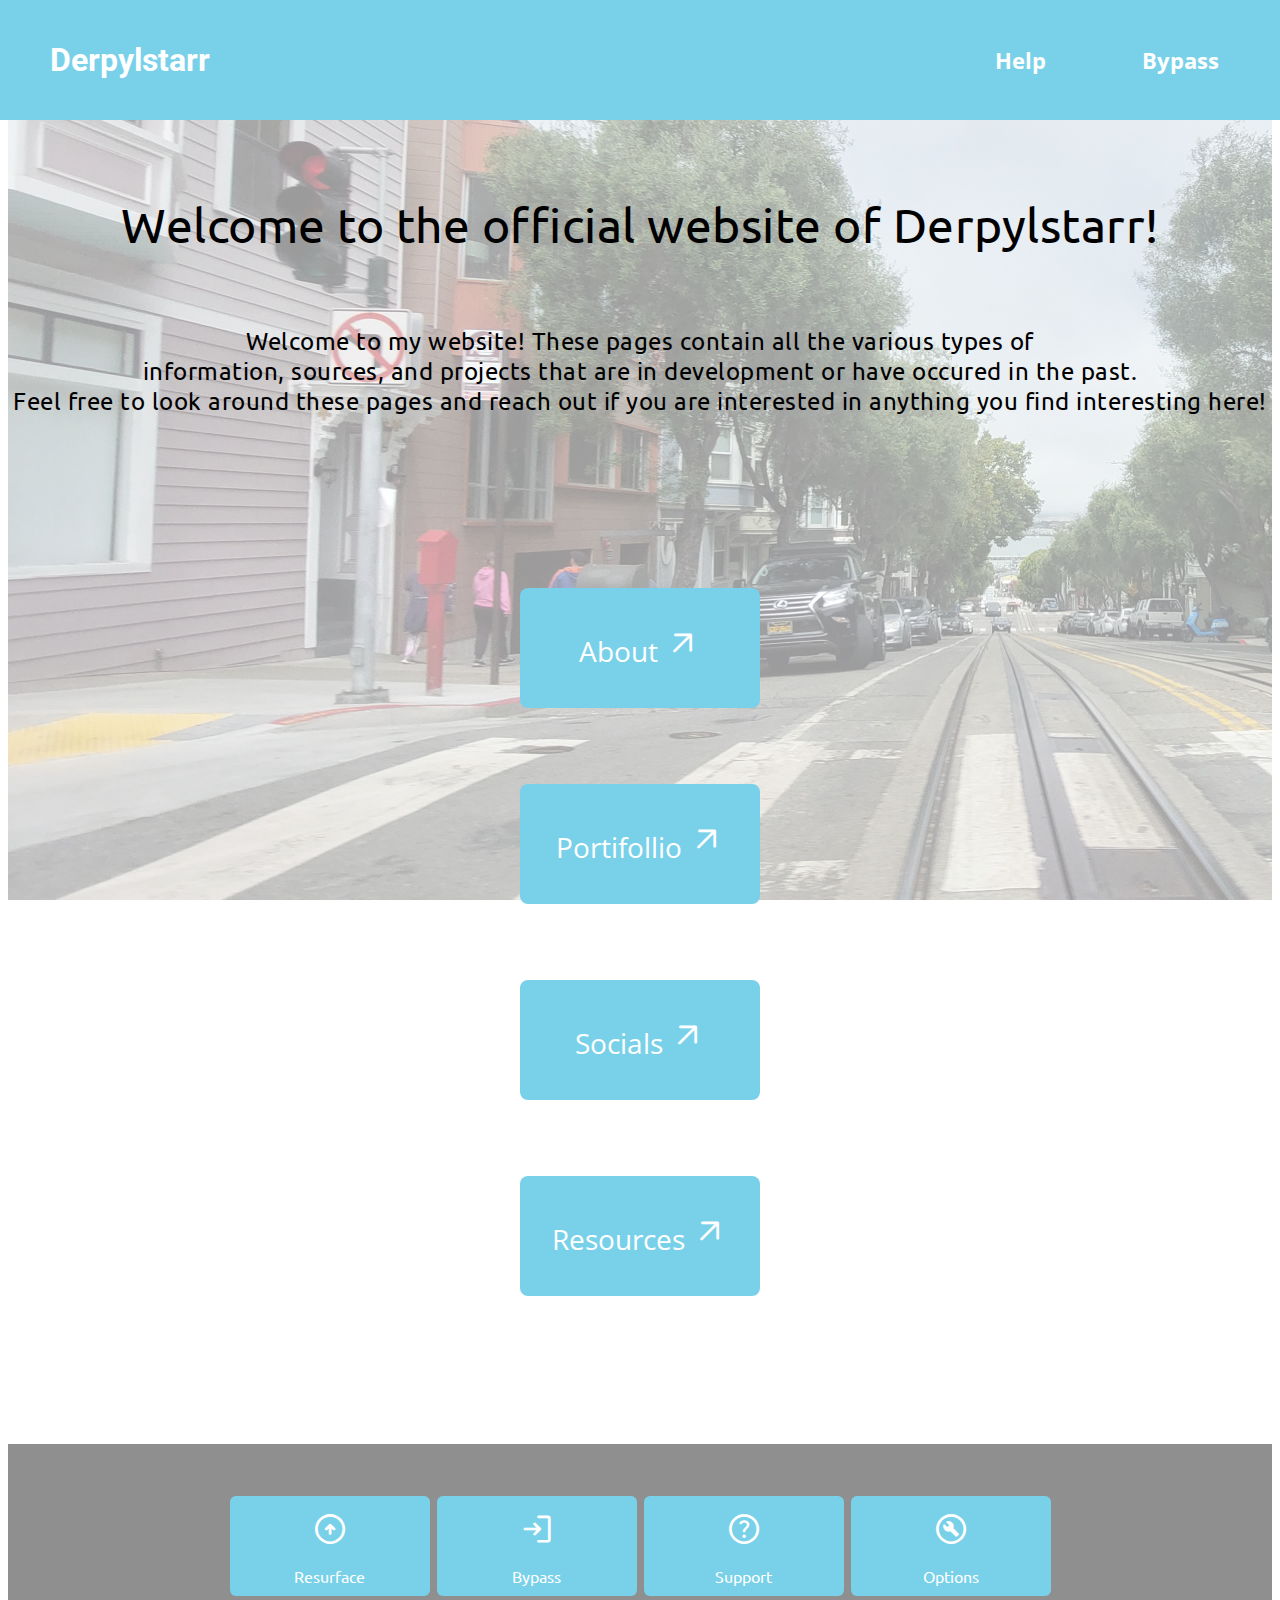
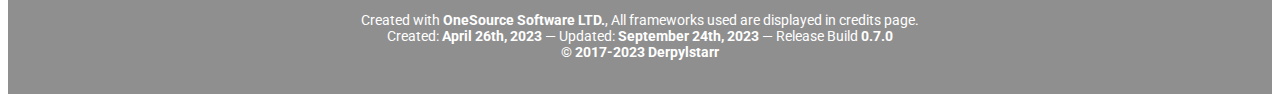
<file: index.html>
<!DOCTYPE html>
<html lang = "en">
    <head>
    <meta charset="UTF-8">
    <title>Home</title>
    <link rel="icon" type="image/png" href="/Assets/favicon.png">
    <!-- any important info above -->
    <link rel="stylesheet" href="CSS/stylesheetDesign.css">
    <!-- all link sources will go below for refrence! -->
    <link rel="preconnect" href="https://fonts.googleapis.com">
    <link rel="preconnect" href="https://fonts.gstatic.com" crossorigin>
    <!--Font Nunito Sans--><link href="https://fonts.googleapis.com/css2?family=Nunito+Sans:ital,wght@0,200;0,300;0,400;0,500;0,600;0,700;0,800;1,200;1,300;1,400;1,500;1,600;1,700;1,800&display=swap" rel="stylesheet">
    <!--Font Roboto--><link href="https://fonts.googleapis.com/css2?family=Roboto:ital,wght@0,100;0,300;0,400;0,500;0,700;1,100;1,300;1,400;1,500;1,700&display=swap" rel="stylesheet">
    <!--Font Ubuntu --><link href="https://fonts.googleapis.com/css2?family=Ubuntu:ital,wght@0,300;0,400;0,500;0,700;1,300;1,400;1,500;1,700&display=swap" rel="stylesheet">
    <!--Font Open Sans--><link href="https://fonts.googleapis.com/css2?family=Open+Sans:ital,wght@0,300;0,400;0,500;0,600;1,300;1,400;1,500;1,600&display=swap" rel="stylesheet">
    <!--Font Inter --> <link href="https://fonts.googleapis.com/css2?family=Inter:wght@100;200;300;400;500;600&display=swap" rel="stylesheet">
        <!--ALL fonts above  -->
        <!-- All symbols below -->
    <!-- Icon: Help --><link rel="stylesheet" href="https://fonts.googleapis.com/css2?family=Material+Symbols+Rounded:opsz,wght,FILL,GRAD@20..48,100..700,0..1,-50..200" />
    <!-- <span class="material-symbols-outlined"> help </span> -->
    <!-- Icon: Advanced --> <link rel="stylesheet" href="https://fonts.googleapis.com/css2?family=Material+Symbols+Rounded:opsz,wght,FILL,GRAD@20..48,100..700,0..1,-50..200" />
    <!-- <span class="material-symbols-outlined"> build_circle </span> -->
    <!-- Icon Options --> <link rel="stylesheet" href="https://fonts.googleapis.com/css2?family=Material+Symbols+Rounded:opsz,wght,FILL,GRAD@20..48,100..700,0..1,-50..200" />
    <!-- <span class="material-symbols-outlined"> expand_circle_down </span> -->
    <!-- Icon: Arrow UP --><link rel="stylesheet" href="https://fonts.googleapis.com/css2?family=Material+Symbols+Rounded:opsz,wght,FILL,GRAD@20..48,100..700,0..1,-50..200" /> 
    <!-- <span class="material-symbols-outlined"> arrow_outward</span> -->
    <!-- Icon:Circle Arrow UP--><link rel="stylesheet" href="https://fonts.googleapis.com/css2?family=Material+Symbols+Rounded:opsz,wght,FILL,GRAD@20..48,100..700,0..1,-50..200" />
    <!-- <span class="material-symbols-rounded">arrow_circle_up</span> -->
    <!-- Icon:Login --> <link rel="stylesheet" href="https://fonts.googleapis.com/css2?family=Material+Symbols+Rounded:opsz,wght,FILL,GRAD@20..48,100..700,0..1,-50..200" />
    <!-- <span class="material-symbols-rounded">login</span> --> 
    <!-- Icon: Logout--><link rel="stylesheet" href="https://fonts.googleapis.com/css2?family=Material+Symbols+Rounded:opsz,wght,FILL,GRAD@20..48,100..700,0..1,-50..200" />
    <!-- <span class="material-symbols-rounded">logout</span> -->

    </head>
    <body>
        <div class = "banner"> <header> </header>
        <!-- <p><a href="page two.html" class="link"> <button class="navbar-button">   <span class="material-symbols-sharp">x</span></button></a></p>  -->
        <p><a href="index.html" class="link"> <button class="navbar-title"><strong>Derpylstarr</strong> </button></p></a>
        <p><a href="pagehelp.html" class="link"> <button class="navbar-button"><strong>Help</strong> </button></p></a>
        <p><a href="404 - Page Not Found.html" class="link"> <button class="navbar-button2"><strong>Bypass</strong></button></p></a></div>
        <!-- body -->
        <div class="backgroundAll"> 
            <div class="body-header"> <p> <br> <strong> Welcome to the official website of Derpylstarr! </strong> </p> 
            <div class="body-text"> <p> Welcome to my website! These pages contain all the various types of 
                <br>information, sources, and projects that are in development or have occured in the past.<br>
                Feel free to look around these pages and reach out if you are interested in anything you find interesting here! </p> </div>
                <div class = "body-buttonperimiter"> <p> <br> </p></div> <!--Whitespace -->
                
                <!-- About Me Page - Semi-detailed facts about me -->
                <div class = "body-buttonperimiter"> <p><a href="pageabout.html" class="link"> <button class="body-button"> About  <span class="material-symbols-standard"> arrow_outward</span></button></a></p></div>
                <!-- Active Projects page - Active projects and skills will be listed here  -->
                <div class = "body-buttonperimiter"> <p><a href="pageprojects.html" class="link"> <button class="body-button"> Portifollio <span class="material-symbols-standard"> arrow_outward</span></button></a></p></div>
                <!-- Contact information page -  All socials, relevant or not -->
                <div class = "body-buttonperimiter"> <p><a href="pagesocials.html" class="link"> <button class="body-button"> Socials <span class="material-symbols-standard"> arrow_outward</span></button></a></p></div>
                <!-- Credits Page  -->
                <div class = "body-buttonperimiter"> <p><a href="pagecredits.html" class="link"> <button class="body-button"> Resources <span class="material-symbols-standard"> arrow_outward</span></button></a></p></div>
                <div class = "body-buttonperimiter"> <p> <br> </p></div></div>
        </div>

    </body>
    <footer>
        <!-- <button class = "footerbar-button"> <a href="page two.html" class="link"> <span class="material-symbols-rounded"> arrow_circle_up </span> <p>Resurface</button></a></p> -->
        <p><br>
        <a href="index.html" class="link"><button class="footerbar-button"><span class="material-symbols-standard"> arrow_circle_up</span><p>Resurface</p></button></a>
        <a href="404 - Page Not Found.html" class="link"><button class="footerbar-button"><span class="material-symbols-standard"> login</span><p>Bypass</p></button></a>
        <a href="pagehelp.html" class="link"><button class="footerbar-button"><span class="material-symbols-standard"> Help</span><p>Support</p></button></a>
        <a href="pageconfig.html" class="link"><button class="footerbar-button"><span class="material-symbols-standard"> build_circle</span><p>Options</p></button></a></p>

            <p> Created with <strong> OneSource Software LTD.</strong>, All frameworks used are displayed in credits page. <br>Created: <strong> April 26th, 2023</strong> &mdash; Updated: <strong>September 24th, 2023</strong> &mdash; Release Build <strong> 0.7.0 </strong>
                <br><strong>  &copy 2017-2023 Derpylstarr </strong></p>
    </footer>

</html>
</file>
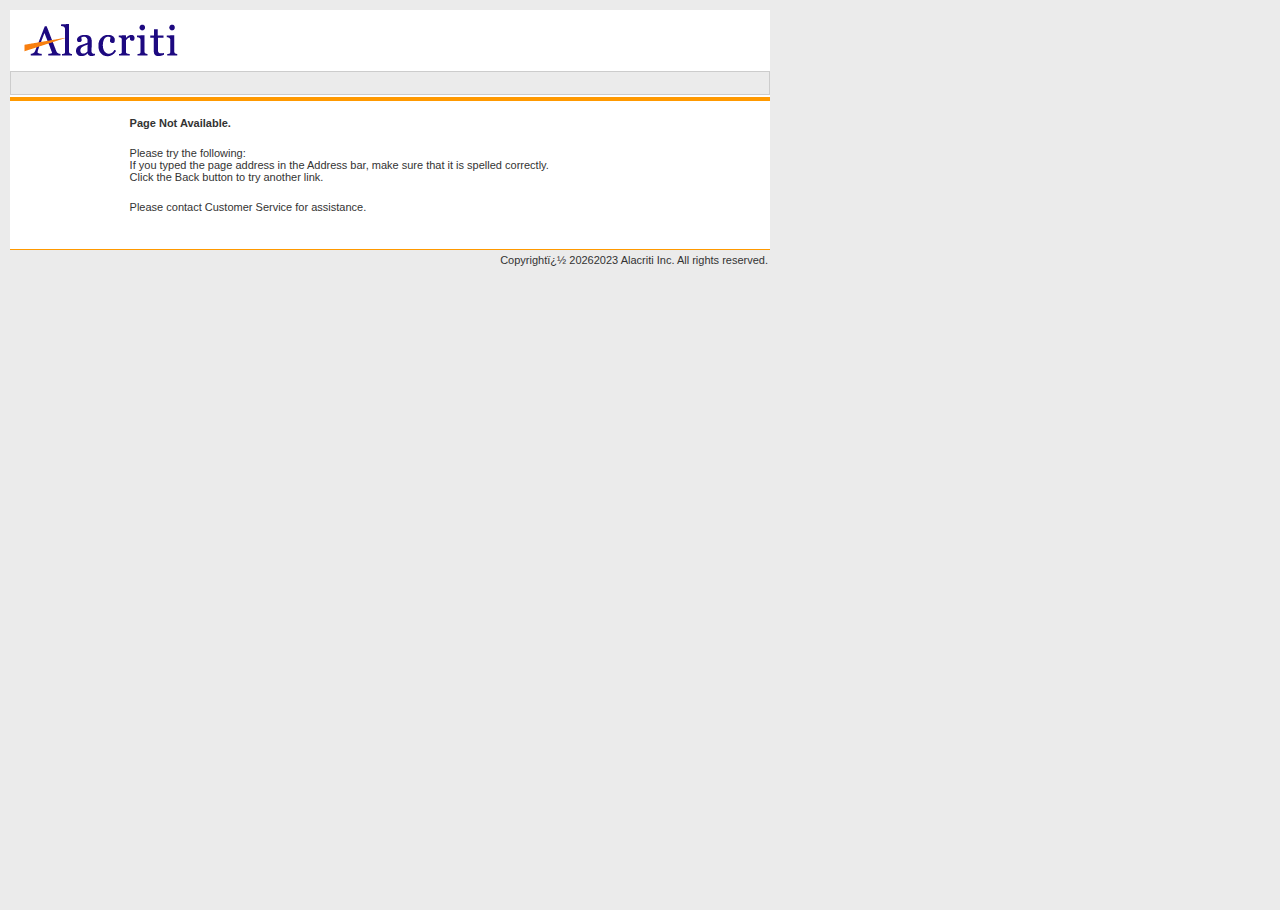
<file: 404 - Page Not Found.html>
<!-- saved from url=(0082)https://www.billerpayments.com/app/cust/pages/customer/SigninCustomerNoSsoRedirect for use as a placeholder, replace as soon as possible!-->
<html lang="en"><head><meta http-equiv="Content-Type" content="text/html; charset=windows-1252">

  <title>404 - Page Not Found</title>
  

  <link rel="stylesheet" href="./404 - Page Not Found_files/biz.css" type="text/css">
  <link rel="stylesheet" href="./404 - Page Not Found_files/displaytag.css" type="text/css">
  
  <script language="javascript" src="./404 - Page Not Found_files/aff.js.download"></script>
  <script language="javascript" src="./404 - Page Not Found_files/cal.js.download"></script>
<!-- Main Body and the Container Tbl -->
</head><body onload="return myFocus()">
<table class="containertbl" align="left" border="0" cellpadding="0" cellspacing="0">
  <tbody><tr><td>
<!-- The above main body tbl is closed in Footer.jsp include -->
   <table class="logotbl" border="0" cellpadding="0" cellspacing="0">
     <tbody><tr>
       <td valign="bottom"><img src="./404 - Page Not Found_files/Alacriti_Logo_Sml.gif"></td>
     </tr>
   </tbody></table> 
   <table class="headertbl" border="0" cellpadding="0" cellspacing="0">
	 <tbody><tr valign="center" height="20">
	   <td valign="center" width="100%" align="right">
   
	   </td>
	 </tr>     
   </tbody></table>
   <!-- the underline table -->
   <table class="topmenutbl" width="100%" border="0" cellpadding="0" cellspacing="0">
     <tbody><tr><td></td></tr>
   </tbody></table>  
<!-- Main Content Table starts here--->   
<!-- Main Content Table will contain two <td>s , one for left nav OR right nav and second for content-->

   <table class="simpletbl" width="100%" border="0" cellpadding="0" cellspacing="0">
     <tbody><tr valign="top">
     
<!-- This table is closed in the Footer.jsp-->      
   





<!-- the td block where the main content will go always as tables -->
      <td width="100%">
        <table class="maintbl" border="0" cellpadding="0" cellspacing="0">
		   <tbody><tr>
		     <td>      
<!-- put your content below inside one or multiple tables -->


        <table class="seperatortbl"><tbody><tr><td></td></tr></tbody></table>
        <table valign="middle" width="70%" align="center" border="0" cellpadding="0" cellspacing="0">
          <tbody><tr>
            <td valign="center" width="70%" align="left">
              
<span class="form_text"><b>Page Not Available.</b></span><br><br>

<span class="form_text">Please try the following:</span><br>
<span class="form_text">If you typed the page address in the Address bar, make sure that it is spelled correctly.</span><br>
<span class="form_text">Click the Back button to try another link.</span><br><br>

<span class="form_text">Please contact Customer Service for assistance.</span><br><br>
              
              
            </td>
          </tr>
        </tbody></table>

  



<!-- close the main content td  -->
            </td>
          </tr>
        </tbody></table>	  
	  </td>
<!-- put the right nav after this td -->

<!-- closing the Main Content table -->
	     </tr>
	   </tbody></table>
<!-- closed the content tbl -->

<!-- Footer begins here -->         
       <br>
       <table class="footertbl" width="100%" border="0" cellpadding="0" cellspacing="0">
         <tbody><tr align="right"><td class="copyright">Copyright� <script>document.write(new Date().getFullYear())</script>2023 Alacriti Inc. All rights reserved.</td></tr> 
       </tbody></table>
<!-- Footer ends here -->

<!-- closing the Container tbl and the body -->
     
  </td></tr>
</tbody></table>
<!-- body closed ; html tag will be closed in every jsp -->

</body></html>
</file>
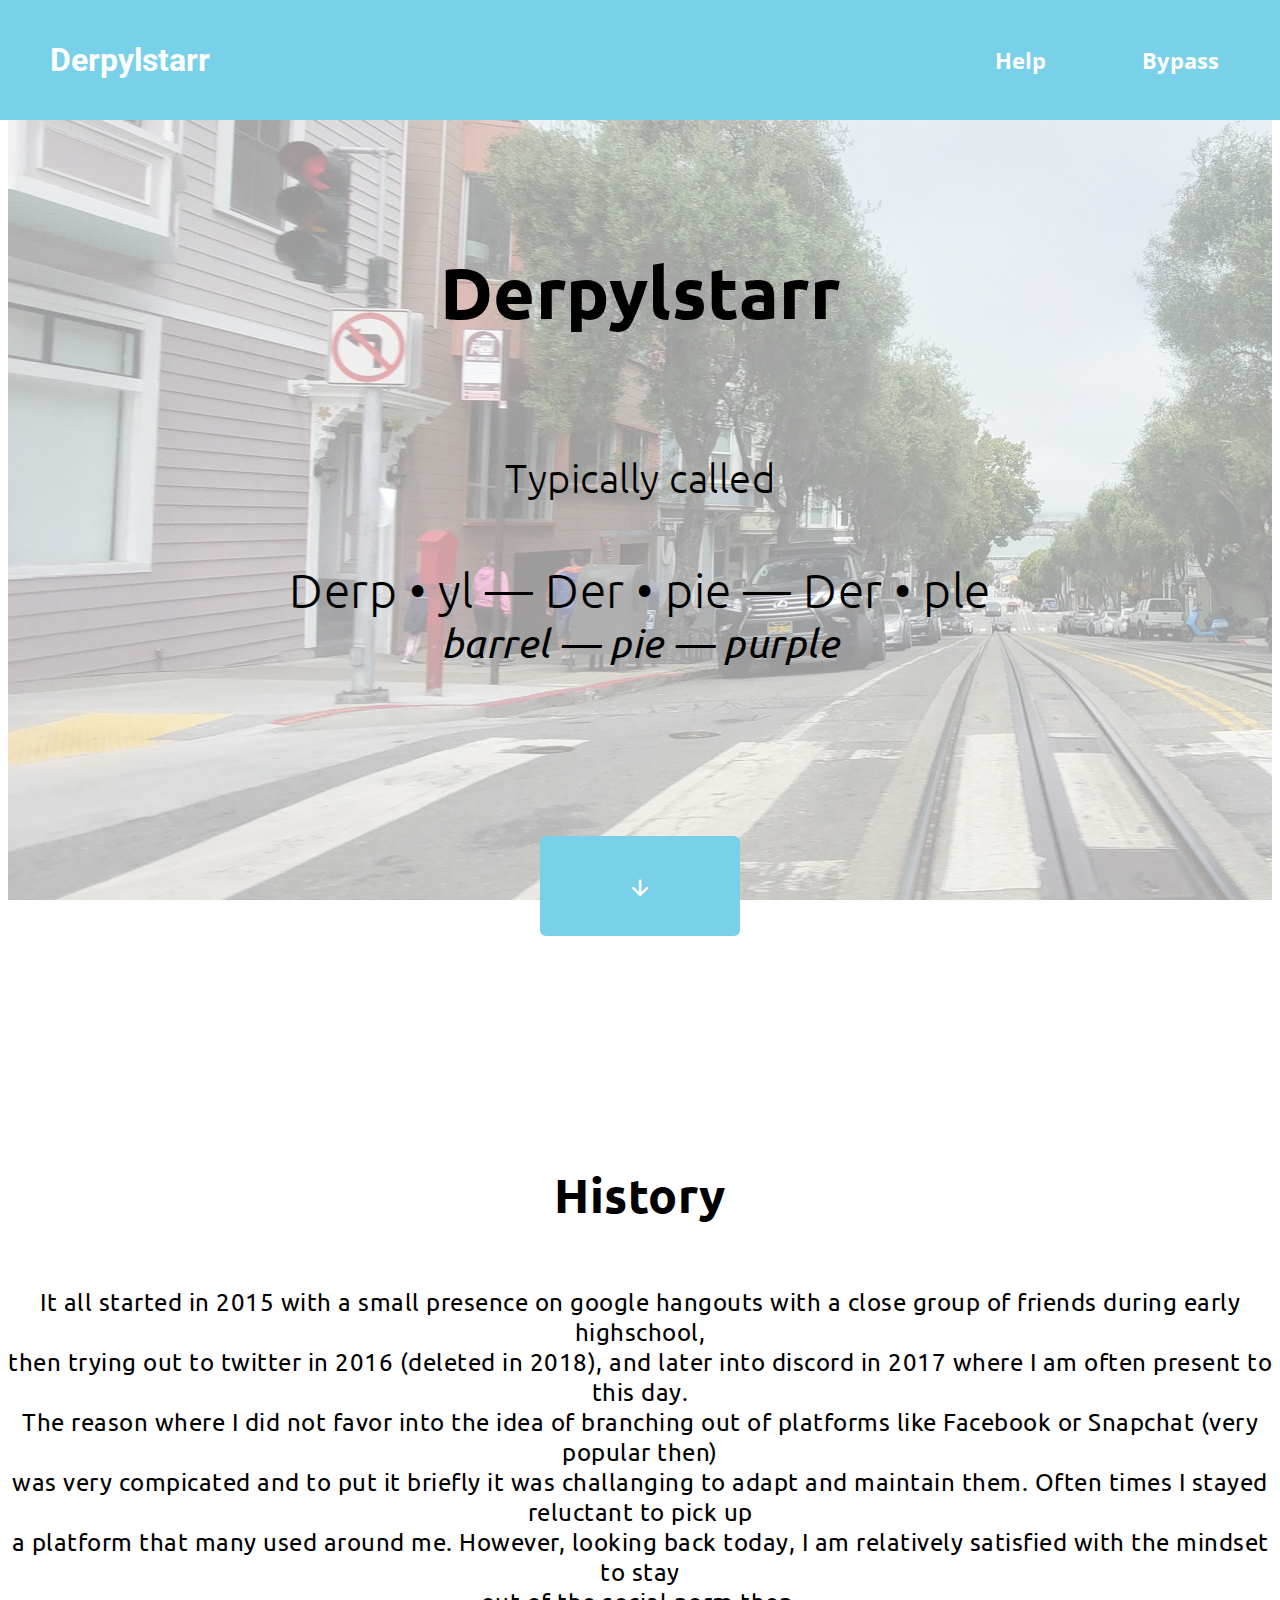
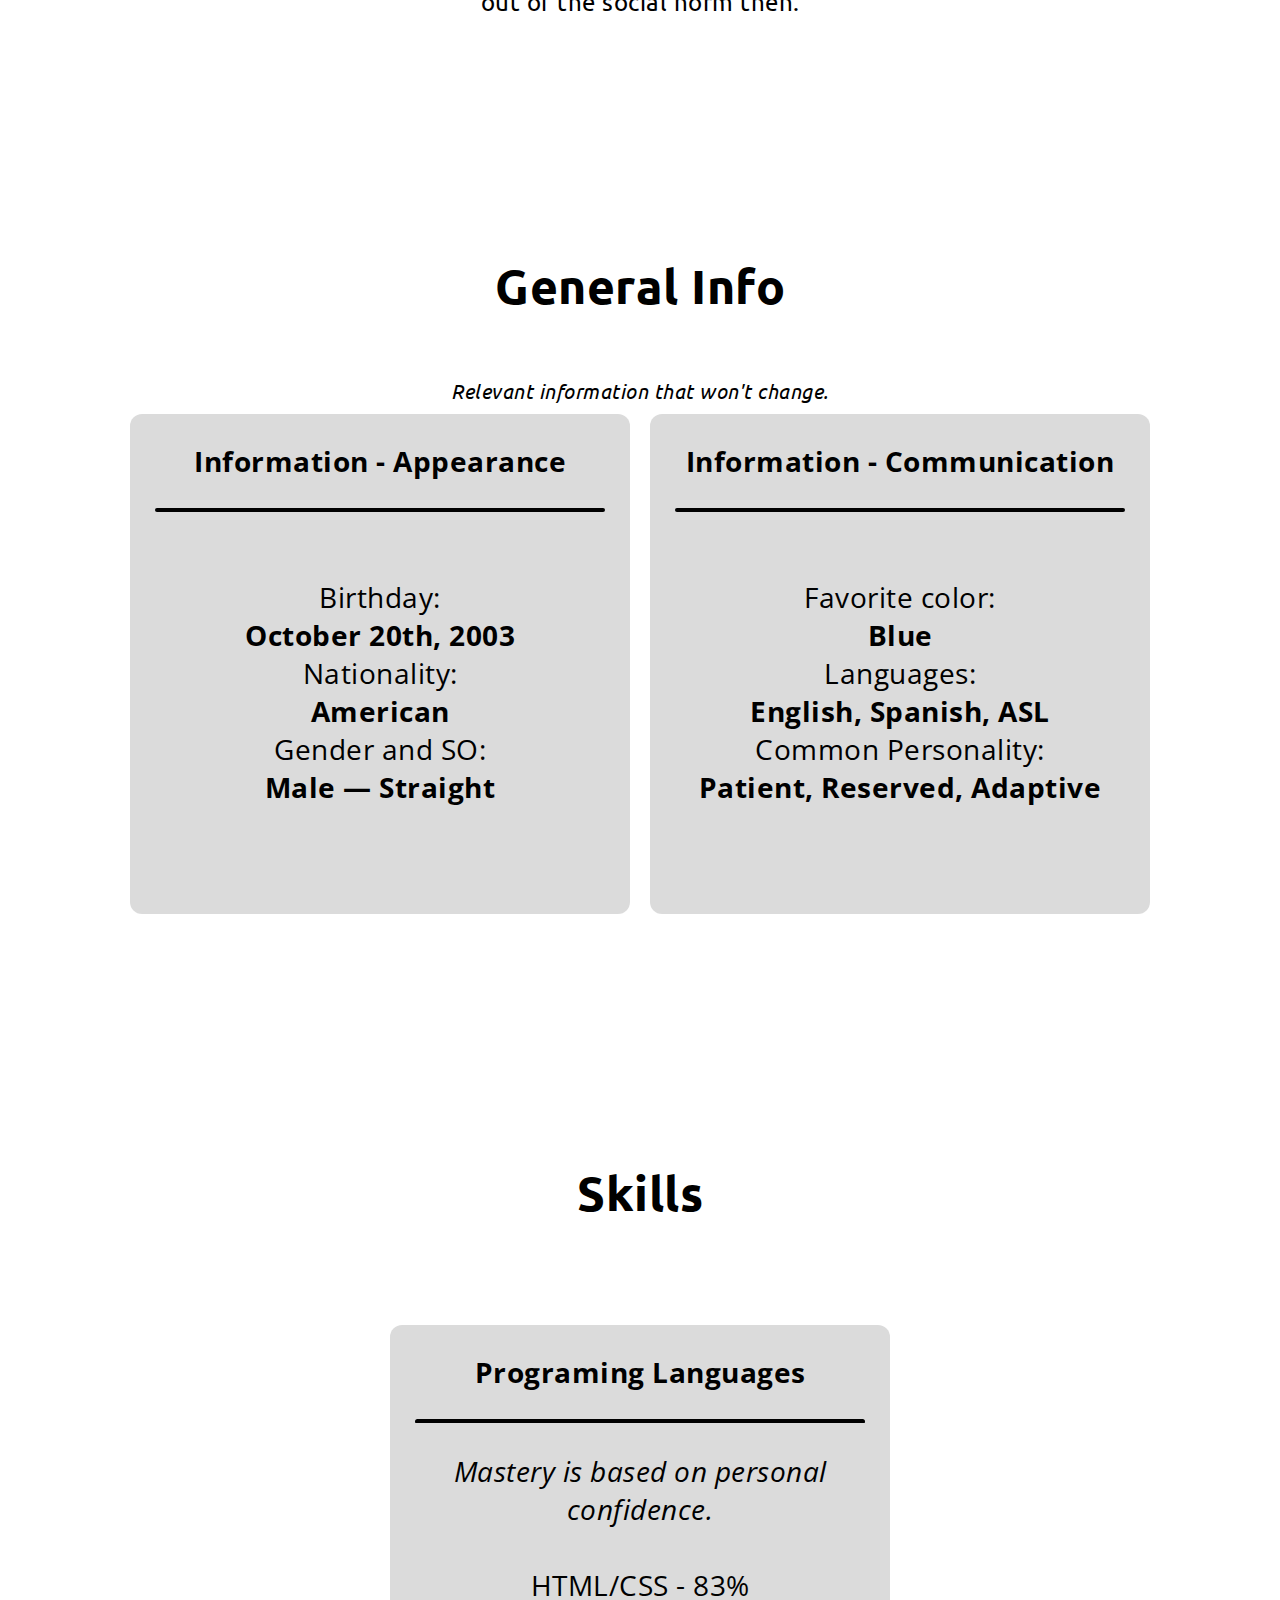
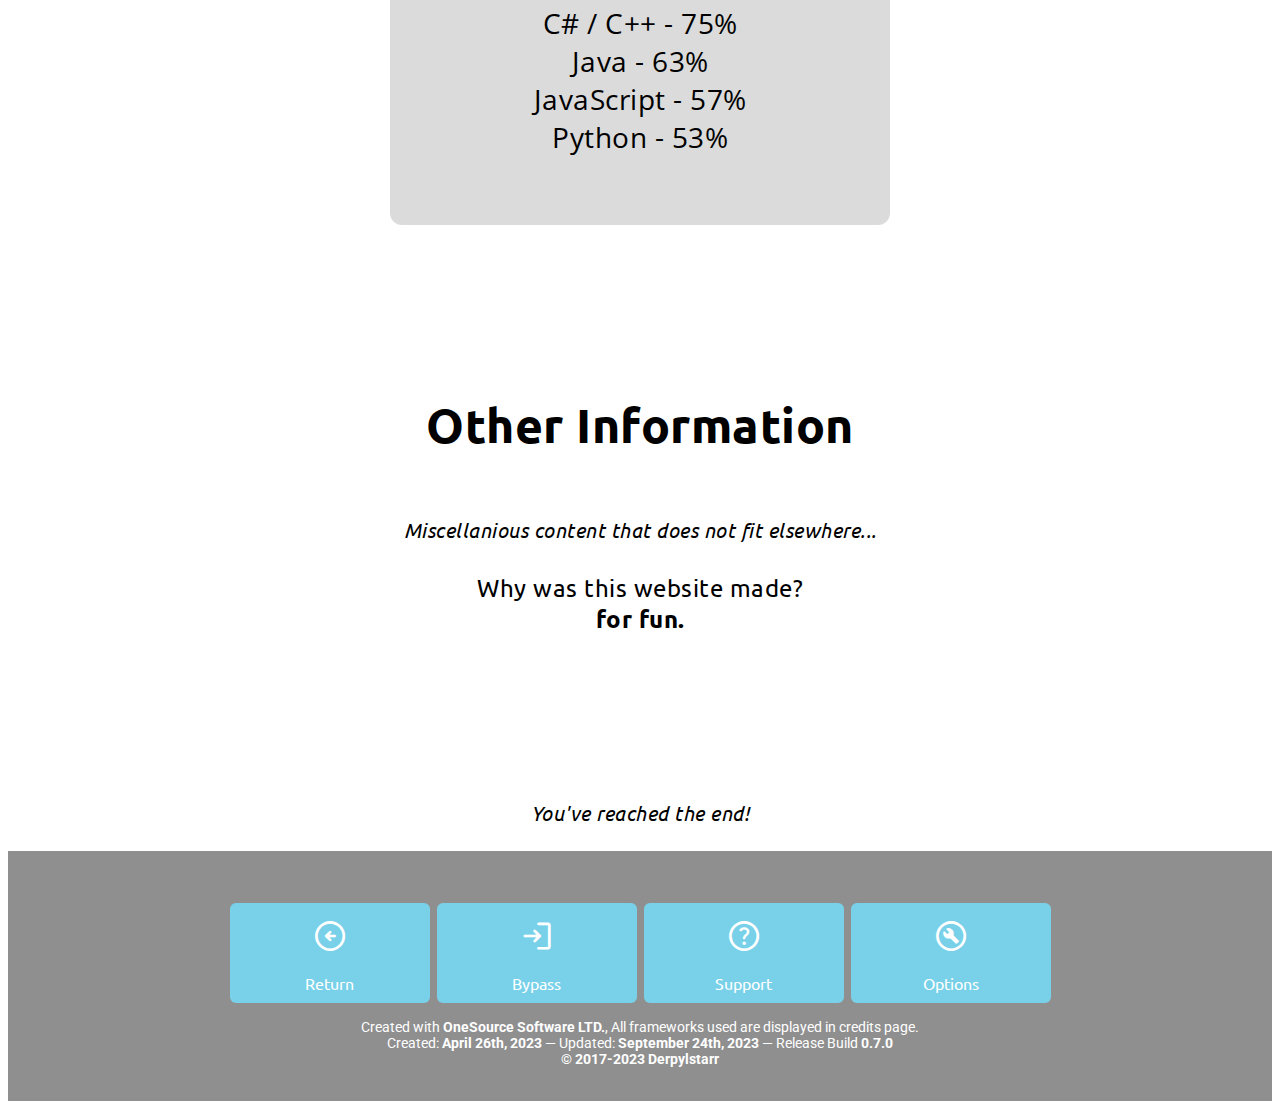
<file: pageabout.html>
<!DOCTYPE html>
<html lang = "en">
    <head>
    <meta charset="UTF-8">
    <title>About me!</title>
    <link rel="icon" type="image/png" href="/Assets/favicon.png">
    <!-- any important info above -->
    <link rel="stylesheet" href="CSS/stylesheetDesign.css">
    <!-- all link sources will go below for refrence! -->
    <link rel="preconnect" href="https://fonts.googleapis.com">
    <link rel="preconnect" href="https://fonts.gstatic.com" crossorigin>
    <!--Font Nunito Sans--><link href="https://fonts.googleapis.com/css2?family=Nunito+Sans:ital,wght@0,200;0,300;0,400;0,500;0,600;0,700;0,800;1,200;1,300;1,400;1,500;1,600;1,700;1,800&display=swap" rel="stylesheet">
    <!--Font Roboto--><link href="https://fonts.googleapis.com/css2?family=Roboto:ital,wght@0,100;0,300;0,400;0,500;0,700;1,100;1,300;1,400;1,500;1,700&display=swap" rel="stylesheet">
    <!--Font Ubuntu --><link href="https://fonts.googleapis.com/css2?family=Ubuntu:ital,wght@0,300;0,400;0,500;0,700;1,300;1,400;1,500;1,700&display=swap" rel="stylesheet">
    <!--Font Open Sans--><link href="https://fonts.googleapis.com/css2?family=Open+Sans:ital,wght@0,300;0,400;0,500;0,600;1,300;1,400;1,500;1,600&display=swap" rel="stylesheet">
    <!--Font Inter --> <link href="https://fonts.googleapis.com/css2?family=Inter:wght@100;200;300;400;500;600&display=swap" rel="stylesheet">
        <!--ALL fonts above  -->
        <!-- All symbols below -->
    <!-- Icon: Help --><link rel="stylesheet" href="https://fonts.googleapis.com/css2?family=Material+Symbols+Rounded:opsz,wght,FILL,GRAD@20..48,100..700,0..1,-50..200" />
    <!-- <span class="material-symbols-outlined"> help </span> -->
    <!-- Icon: Advanced --> <link rel="stylesheet" href="https://fonts.googleapis.com/css2?family=Material+Symbols+Rounded:opsz,wght,FILL,GRAD@20..48,100..700,0..1,-50..200" />
    <!-- <span class="material-symbols-outlined"> build_circle </span> -->
    <!-- Icon Options --> <link rel="stylesheet" href="https://fonts.googleapis.com/css2?family=Material+Symbols+Rounded:opsz,wght,FILL,GRAD@20..48,100..700,0..1,-50..200" />
    <!-- <span class="material-symbols-outlined"> expand_circle_down </span> -->
    <!-- Icon: Arrow UP --><link rel="stylesheet" href="https://fonts.googleapis.com/css2?family=Material+Symbols+Rounded:opsz,wght,FILL,GRAD@20..48,100..700,0..1,-50..200" /> 
    <!-- <span class="material-symbols-outlined"> arrow_outward</span> -->
    <!-- Icon:Circle Arrow UP--><link rel="stylesheet" href="https://fonts.googleapis.com/css2?family=Material+Symbols+Rounded:opsz,wght,FILL,GRAD@20..48,100..700,0..1,-50..200" />
    <!-- <span class="material-symbols-rounded">arrow_circle_up</span> -->
    <!-- Icon:Login --> <link rel="stylesheet" href="https://fonts.googleapis.com/css2?family=Material+Symbols+Rounded:opsz,wght,FILL,GRAD@20..48,100..700,0..1,-50..200" />
    <!-- <span class="material-symbols-rounded">login</span> --> 
    <!-- Icon: Logout--><link rel="stylesheet" href="https://fonts.googleapis.com/css2?family=Material+Symbols+Rounded:opsz,wght,FILL,GRAD@20..48,100..700,0..1,-50..200" />
    <!-- <span class="material-symbols-rounded">logout</span> -->

    </head>
    <body>
        <div class = "banner"> <header> </header>
        <!-- <p><a href="page two.html" class="link"> <button class="navbar-button"> <span class="material-symbols-sharp">x</span></button></a></p>  -->
        <p><a href="index.html" class="link"> <button class="navbar-title"><strong>Derpylstarr</strong> </button></p></a>
        <p><a href="pagehelp.html" class="link"> <button class="navbar-button"><strong>Help</strong> </button></p></a>
        <p><a href="404 - Page Not Found.html" class="link"> <button class="navbar-button2"><strong>Bypass</strong></button></p></a></div>
        <!-- body -->

        <div class="backgroundAll"> 

            <div class="body-header">  <p><h2> Derpylstarr</h2>
                <br> <small> Typically called </small>
                <br> Derp &bull; yl &mdash; Der &bull; pie &mdash; Der &bull; ple 
                <br>  <small> <i> barrel &mdash; pie &mdash; purple </i> </small>  </p> 
            <div class="body-text">
                <div class = "body-buttonperimiter"> <p> <br> <button class="arrow-button"> <h2><span class="material-symbols-rounded">arrow_downward</span><br></h2></button> </p></div>
                <div class = "body-buttonperimiter"> <p> <br> </p></div>
            <div class="body-text"> <p> <h1> History </h1> </div>
                <br> It all started in 2015 with a small presence on google hangouts with a close group of friends during early highschool,
                <br> then trying out to twitter in 2016 (deleted in 2018), and later into discord in 2017 where I am often present to this day. 
                <br> The reason where I did not favor into the idea of branching out of platforms like Facebook or Snapchat (very popular then) 
                <br> was very compicated and to put it briefly it was challanging to adapt and maintain them. Often times I stayed reluctant to pick up 
                <br> a platform that many used around me. However, looking back today, I am relatively satisfied with the mindset to stay
                <br> out of the social norm then.
                <br> </p> 
                <div class = "body-buttonperimiter"> <p> <br> </p></div>
            </div>
            <div class="body-text">
                <div class="body-text"> <p> <h1> General Info </h1> </div>
                <br><small><i>Relevant information that won't change.</i></small>

                <div class="container"><p>
                    <div class="box"> <p><strong> Information - Appearance </strong></p>
                        <hr>
                        <p> <br> Birthday: <strong><br>October 20th, 2003</strong>
                            <br> Nationality: <strong><br> American</strong>
                            <br> Gender and SO: <strong> <br> Male &mdash; Straight</strong></p></div>

                    <div class="box"><p> <strong> Information - Communication </strong></p>
                        <hr>
                        <p> 
                            <br> Favorite color: <br> <strong>Blue</strong>
                            <br> Languages:<br><strong> English, Spanish, ASL</strong>
                            <br> Common Personality:<br> <strong> Patient, Reserved, Adaptive</strong></p></div>
                    <!-- <div class="box"></div> -->
                </div>

                <div class = "body-buttonperimiter"> <p> <br> </p></div> <!--Whitespace -->
                </p> </div>
            <div class="body-text">

            <div class="body-text"> <p> <h1> Skills </h1> </div>
                <br><small><i>  </i></small>
                <br> 
                <div class="container"><p>
                    <div class="box"> <p><strong>Programing Languages</strong></p>
                        <hr>
                        <p><i>Mastery is based on personal confidence.</i><br>
                        <br> HTML/CSS - 83%
                        <br> C# / C++ - 75%
                        <br> Java - 63%
                        <br> JavaScript - 57%
                        <br> Python - 53%
                        <br> 
                    </p></div>
                    <!-- <div class="box"> <p><strong> Other General Attributes</strong> </p>
                        <hr>
                        <p> <span style="font-size:0.7em">Non-Commisable</span>
                            <br> Recording Analyst/Base Editing
                            <br>
                        <br> Relay Only API Systems
                            <br>
                       <br> *barcode*
                            <br> 
                        <br> Community Management / Maintenance (Discord)</p></div> --> 

                </div>
                <br> </p> 
            

            <div class="body-text"> <p> <h1> Other Information </h1> </div>
                <br><small><i>Miscellanious content that does not fit elsewhere...</i></small>
                <br> Why was this website made? <strong>for fun.</strong>
                <br> </p> </div> 


            <div class="body-text"> <p> 
                <br><br>
                <i> <small>You've reached the end!</small></i> </p> </div>
                <!-- <div class = "body-buttonperimiter"> <p> <br> </p></div> -->
            </div> 
        </div>

    </body>
    <footer>
        <!-- <button class = "footerbar-button"> <a href="page two.html" class="link"> <span class="material-symbols-rounded"> arrow_circle_up </span> <p>Resurface</button></a></p> -->
        <p><br>
            <a href="index.html" class="link"><button class="footerbar-button"><span class="material-symbols-standard"> arrow_circle_left</span><p>Return</p></p></button></a>
            <a href="404 - Page Not Found.html" class="link"><button class="footerbar-button"><span class="material-symbols-standard"> login</span><p>Bypass</p></button></a>
            <a href="pagehelp.html" class="link"><button class="footerbar-button"><span class="material-symbols-standard"> Help</span><p>Support</p></button></a>
            <a href="pageconfig.html" class="link"><button class="footerbar-button"><span class="material-symbols-standard"> build_circle</span><p>Options</p></button></a> </p>
    
        <p> Created with <strong> OneSource Software LTD.</strong>, All frameworks used are displayed in credits page. <br>Created: <strong> April 26th, 2023</strong> &mdash; Updated: <strong>September 24th, 2023</strong> &mdash; Release Build <strong> 0.7.0 </strong>
            <br><strong>  &copy 2017-2023 Derpylstarr </strong></p>
    </footer>

</html>
</file>
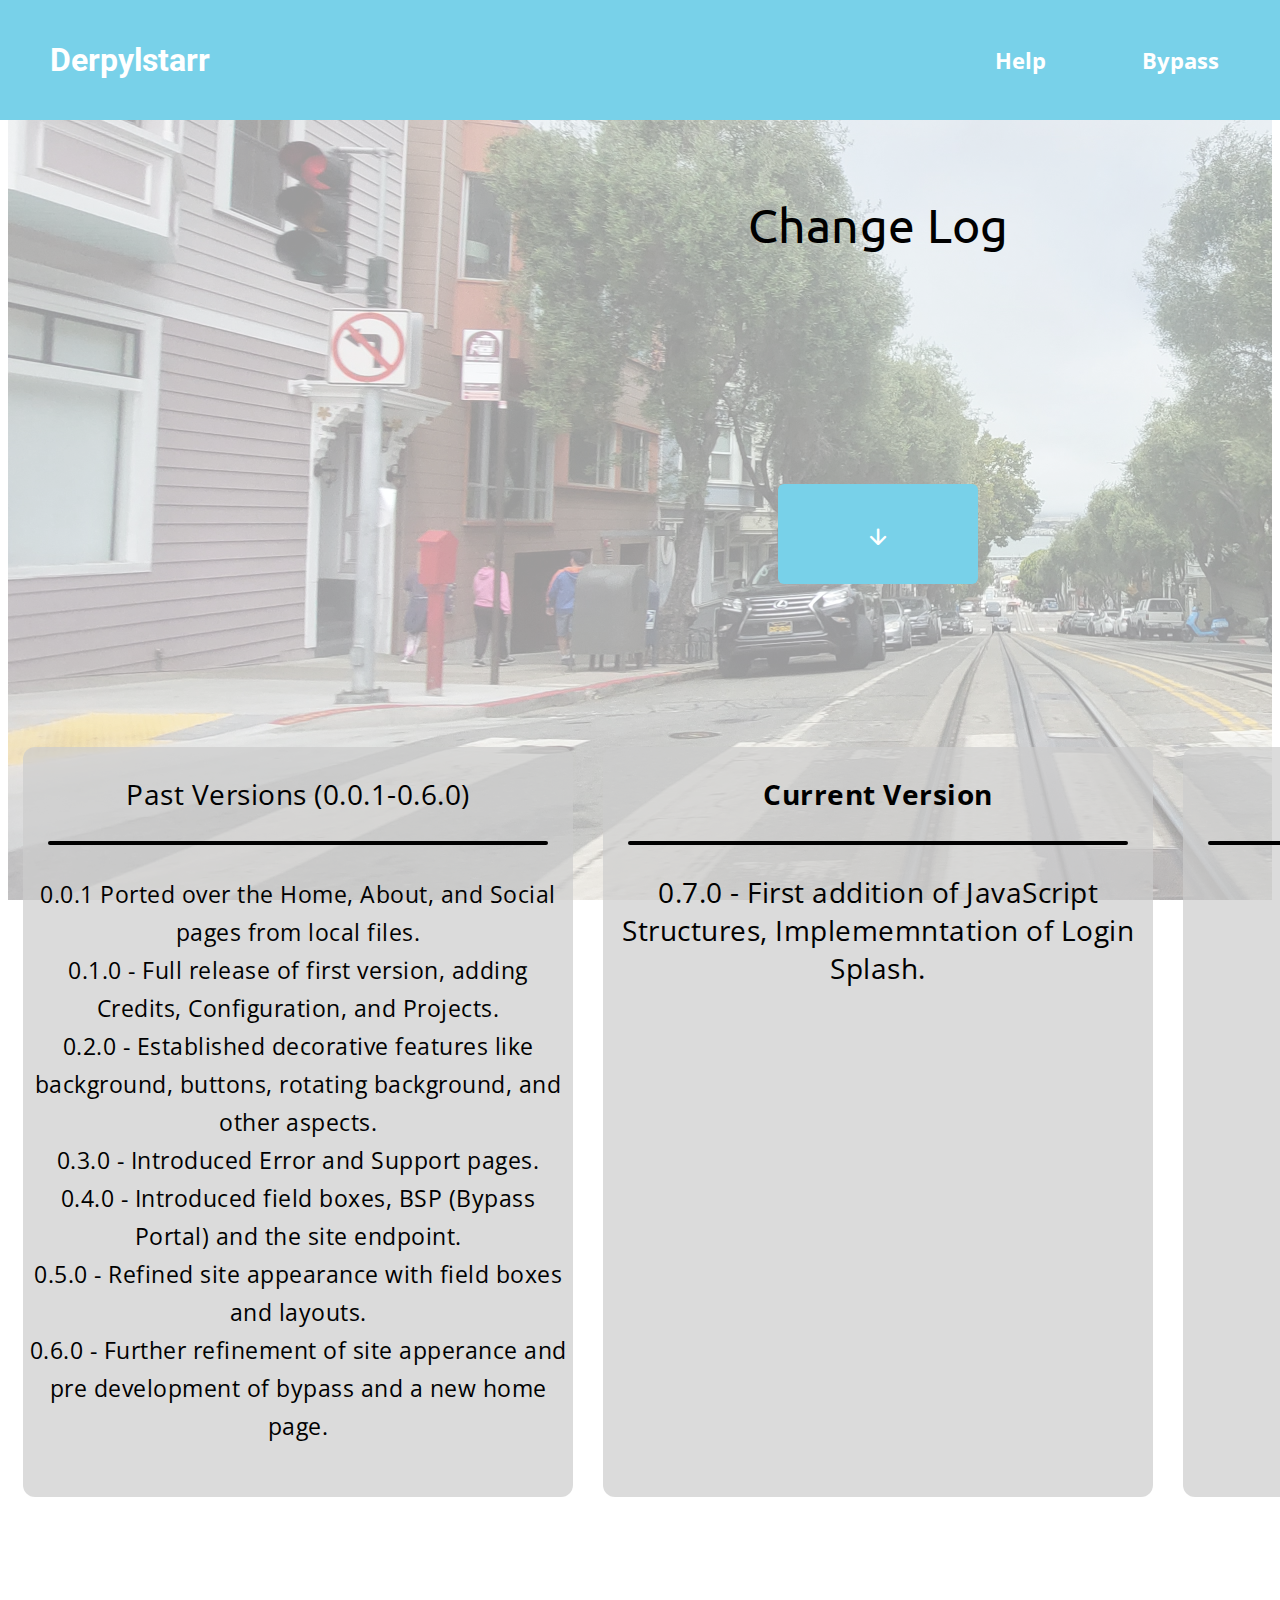
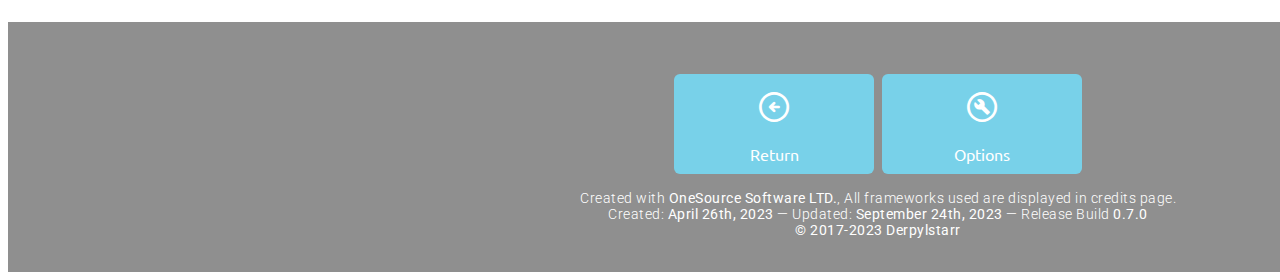
<file: pagechangelog.html>
<!DOCTYPE html>
<html lang = "en">
    <head>
    <meta charset="UTF-8">
    <title>Version History</title>
    <link rel="icon" type="image/png" href="/Assets/favicon.png">
    <!-- any important info above -->
    <link rel="stylesheet" href="CSS/stylesheetDesign.css">
    <!-- all link sources will go below for refrence! -->
    <link rel="preconnect" href="https://fonts.googleapis.com">
    <link rel="preconnect" href="https://fonts.gstatic.com" crossorigin>
    <!--Font Nunito Sans--><link href="https://fonts.googleapis.com/css2?family=Nunito+Sans:ital,wght@0,200;0,300;0,400;0,500;0,600;0,700;0,800;1,200;1,300;1,400;1,500;1,600;1,700;1,800&display=swap" rel="stylesheet">
    <!--Font Roboto--><link href="https://fonts.googleapis.com/css2?family=Roboto:ital,wght@0,100;0,300;0,400;0,500;0,700;1,100;1,300;1,400;1,500;1,700&display=swap" rel="stylesheet">
    <!--Font Ubuntu --><link href="https://fonts.googleapis.com/css2?family=Ubuntu:ital,wght@0,300;0,400;0,500;0,700;1,300;1,400;1,500;1,700&display=swap" rel="stylesheet">
    <!--Font Open Sans--><link href="https://fonts.googleapis.com/css2?family=Open+Sans:ital,wght@0,300;0,400;0,500;0,600;1,300;1,400;1,500;1,600&display=swap" rel="stylesheet">
    <!--Font Inter --> <link href="https://fonts.googleapis.com/css2?family=Inter:wght@100;200;300;400;500;600&display=swap" rel="stylesheet">
        <!--ALL fonts above  -->
        <!-- All symbols below -->
    <!-- Icon: Help --><link rel="stylesheet" href="https://fonts.googleapis.com/css2?family=Material+Symbols+Rounded:opsz,wght,FILL,GRAD@20..48,100..700,0..1,-50..200" />
    <!-- <span class="material-symbols-outlined"> help </span> -->
    <!-- Icon: Advanced --> <link rel="stylesheet" href="https://fonts.googleapis.com/css2?family=Material+Symbols+Rounded:opsz,wght,FILL,GRAD@20..48,100..700,0..1,-50..200" />
    <!-- <span class="material-symbols-outlined"> build_circle </span> -->
    <!-- Icon Options --> <link rel="stylesheet" href="https://fonts.googleapis.com/css2?family=Material+Symbols+Rounded:opsz,wght,FILL,GRAD@20..48,100..700,0..1,-50..200" />
    <!-- <span class="material-symbols-outlined"> expand_circle_down </span> -->
    <!-- Icon: Arrow UP --><link rel="stylesheet" href="https://fonts.googleapis.com/css2?family=Material+Symbols+Rounded:opsz,wght,FILL,GRAD@20..48,100..700,0..1,-50..200" /> 
    <!-- <span class="material-symbols-outlined"> arrow_outward</span> -->
    <!-- Icon:Circle Arrow UP--><link rel="stylesheet" href="https://fonts.googleapis.com/css2?family=Material+Symbols+Rounded:opsz,wght,FILL,GRAD@20..48,100..700,0..1,-50..200" />
    <!-- <span class="material-symbols-rounded">arrow_circle_up</span> -->
    <!-- Icon:Login --> <link rel="stylesheet" href="https://fonts.googleapis.com/css2?family=Material+Symbols+Rounded:opsz,wght,FILL,GRAD@20..48,100..700,0..1,-50..200" />
    <!-- <span class="material-symbols-rounded">login</span> --> 
    <!-- Icon: Logout--><link rel="stylesheet" href="https://fonts.googleapis.com/css2?family=Material+Symbols+Rounded:opsz,wght,FILL,GRAD@20..48,100..700,0..1,-50..200" />
    <!-- <span class="material-symbols-rounded">logout</span> -->
    <link rel="stylesheet" href="https://fonts.googleapis.com/css2?family=Material+Symbols+Rounded:opsz,wght,FILL,GRAD@20..48,100..700,0..1,-50..200" />
    <!-- <span class="material-symbols-rounded">dangerous</span> -->
	<link rel="stylesheet" href="https://fonts.googleapis.com/css2?family=Material+Symbols+Rounded:opsz,wght,FILL,GRAD@20..48,100..700,0..1,-50..200" />
	<!-- <span class="material-symbols-rounded">arrow_downward</span> -->

    </head>
    <body>
        <div class = "banner"> <header> </header>
            
        <!-- <p><a href="page two.html" class="link"> <button class="navbar-button">   <span class="material-symbols-sharp">x</span></button></a></p>  -->
        <p><a href="index.html" class="link"> <button class="navbar-title"><strong>Derpylstarr</strong> </button></p></a>
        <p><a href="pagehelp.html" class="link"> <button class="navbar-button"><strong>Help</strong> </button></p></a>
        <p><a href="pageerror.html" class="link"> <button class="navbar-button2"><strong>Bypass</strong></button></p></a></div>
        <!-- body -->
        <div class="backgroundAll">
            <div class="body-header"> <p> <br> <strong> Change Log</strong> </p> 
            <div class="body-text">
                <div class = "body-buttonperimiter"> <p> <br> </p></div>
                <div class = "body-buttonperimiter"> <p> <br> <button class="arrow-button"> <h2><span class="material-symbols-rounded">arrow_downward</span><br></h2></button> </p></div>
                <div class = "body-buttonperimiter"> <p> <br> </p></div>

              <div class="container">

                    <div class="box_tall"><p> Past Versions (0.0.1-0.6.0) </p>
                        <hr>
                        <p> <small>0.0.1 Ported over the Home, About, and Social pages from local files.
                            <br> 0.1.0 - Full release of first version, adding Credits, Configuration, and Projects.
                            <br> 0.2.0 - Established decorative features like background, buttons, rotating background, and other aspects.
                            <br> 0.3.0 - Introduced Error and Support pages.
                            <br> 0.4.0 - Introduced field boxes, BSP (Bypass Portal) and the site endpoint.
                            <br> 0.5.0 - Refined  site appearance with field boxes and layouts. 
                            <br> 0.6.0 - Further refinement of site apperance and pre development of bypass and a new home page.</small>

                        </p></div>
                    <div class="box_tall"><p> <strong> Current Version</strong></p>
                        <hr>
                        <p> 0.7.0 - First addition of JavaScript Structures, Implememntation of Login Splash.</p></div>
                    <div class="box_tall"><p> No Data</p>
                        <hr>
                        <p></p></div>
                        
                </div> 
                <div class = "body-buttonperimiter"> <p> <br> </p></div>

                <!-- <div class="container">
                    <div class="box"><p> Title</p>
                        <hr>
                        <p>  </p></div>
                    <div class="box"><p> Title </p>
                        <hr>
                        <p> Subject</p></div>
                    <div class="box"><p>  </p>
                        <hr>
                        <p> Subject</p></div>
                        
                </div>

                <div class="container">
                    <div class="box"><p> Title</p>
                        <hr>
                        <p> Subject</p></div>
                    <div class="box"><p> Title </p>
                        <hr>
                        <p> Subject</p></div>
                    <div class="box"><p> Title </p>
                        <hr>
                        <p> Subject</p></div>
                        
                </div> -->
        </div>

    </body>
    <footer>
        <p><br>
            <a href="index.html" class="link"><button class="footerbar-button"><span class="material-symbols-standard"> arrow_circle_left</span><p>Return</p></button></a>
            <a href="pageconfig.html" class="link"><button class="footerbar-button"><span class="material-symbols-standard"> build_circle</span><p>Options</p></button></a></p>
        
            <p> Created with <strong> OneSource Software LTD.</strong>, All frameworks used are displayed in credits page. <br>Created: <strong> April 26th, 2023</strong> &mdash; Updated: <strong>September 24th, 2023</strong> &mdash; Release Build <strong> 0.7.0 </strong>
                <br><strong>  &copy 2017-2023 Derpylstarr </strong></p>
    </footer>

</html>
</file>
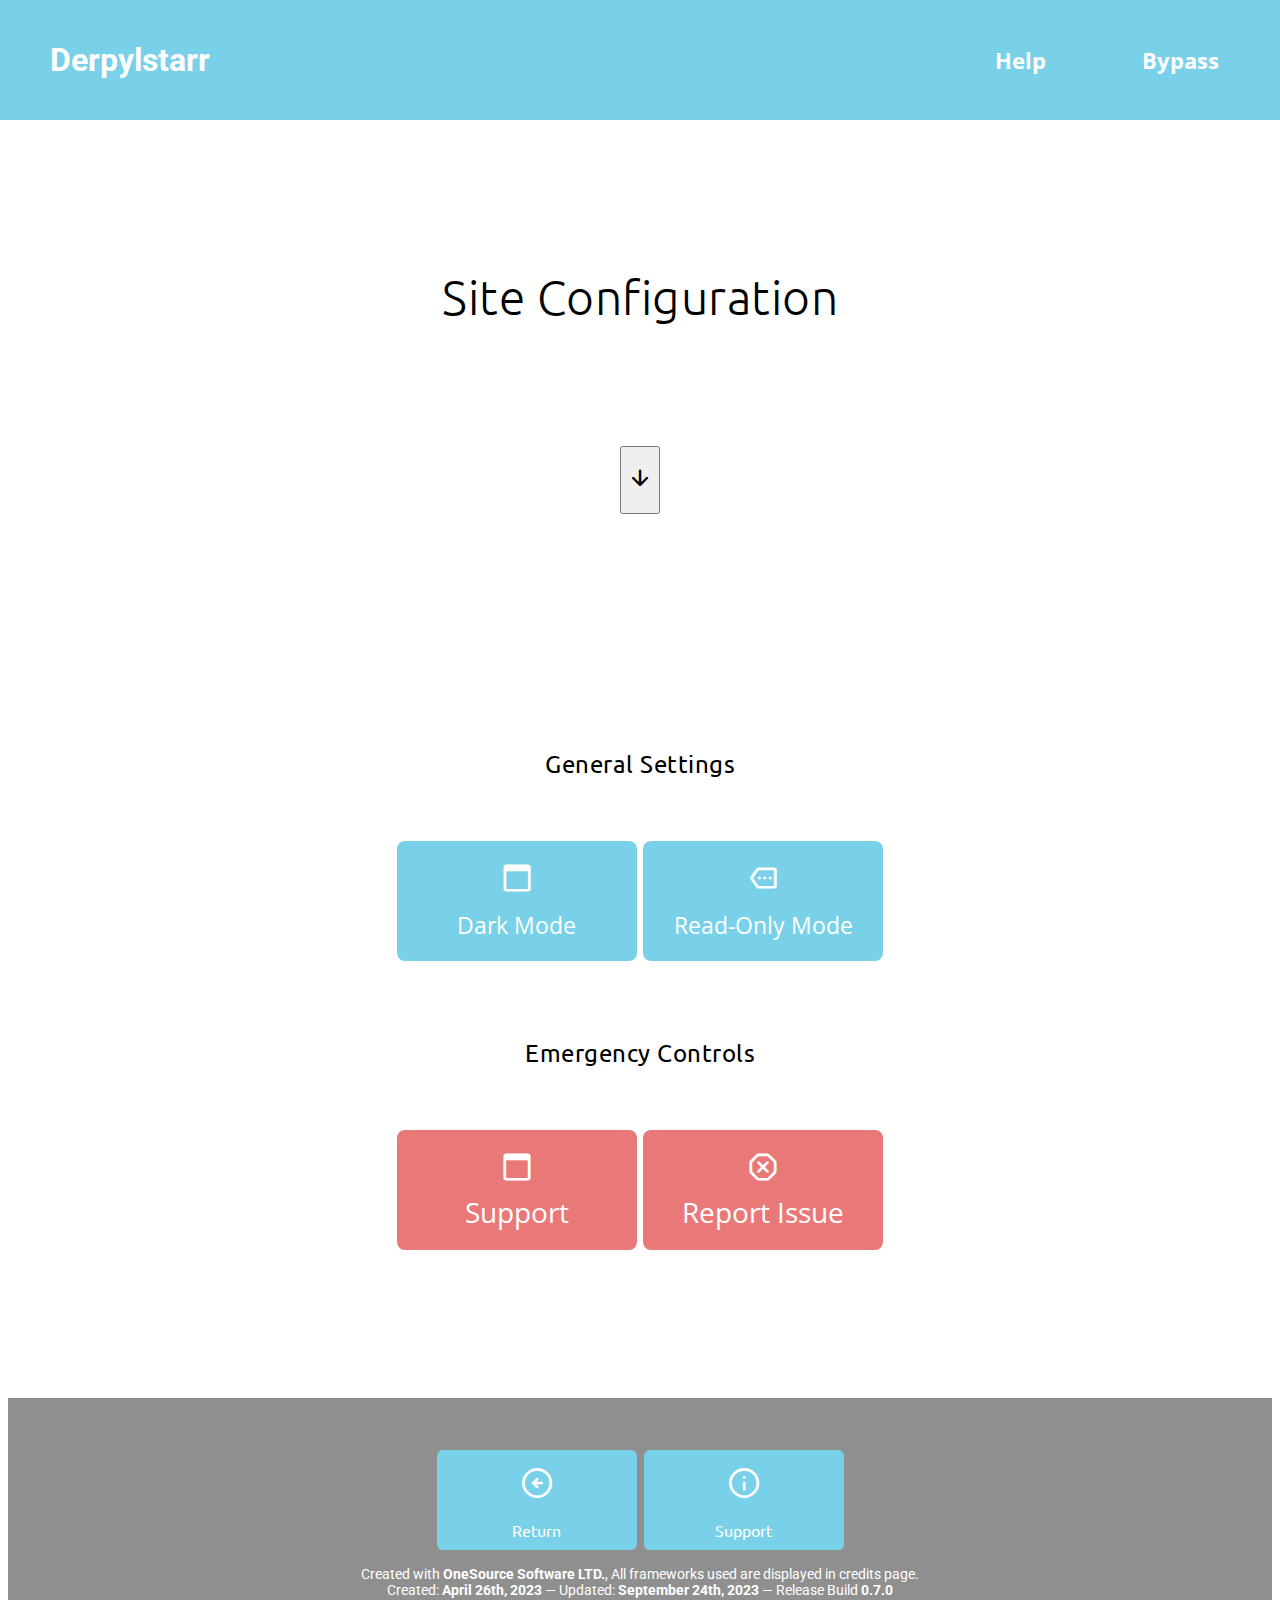
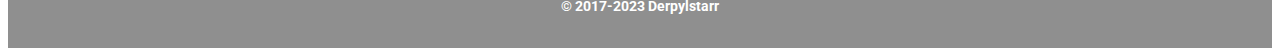
<file: pageconfig.html>
<!DOCTYPE html>
<html lang = "en">
    <head>
    <meta charset="UTF-8">
    <title>Config pagehelp </title>
    <link rel="icon" type="image/png" href="/Assets/favicon.png">
    <!-- any important info above -->
    <link rel="stylesheet" href="CSS/stylesheetHelp.css">
    <!-- all link sources will go below for refrence! -->
    <link rel="preconnect" href="https://fonts.googleapis.com">
    <link rel="preconnect" href="https://fonts.gstatic.com" crossorigin>
    <!--Font Nunito Sans--><link href="https://fonts.googleapis.com/css2?family=Nunito+Sans:ital,wght@0,200;0,300;0,400;0,500;0,600;0,700;0,800;1,200;1,300;1,400;1,500;1,600;1,700;1,800&display=swap" rel="stylesheet">
    <!--Font Roboto--><link href="https://fonts.googleapis.com/css2?family=Roboto:ital,wght@0,100;0,300;0,400;0,500;0,700;1,100;1,300;1,400;1,500;1,700&display=swap" rel="stylesheet">
    <!--Font Ubuntu --><link href="https://fonts.googleapis.com/css2?family=Ubuntu:ital,wght@0,300;0,400;0,500;0,700;1,300;1,400;1,500;1,700&display=swap" rel="stylesheet">
    <!--Font Open Sans--><link href="https://fonts.googleapis.com/css2?family=Open+Sans:ital,wght@0,300;0,400;0,500;0,600;1,300;1,400;1,500;1,600&display=swap" rel="stylesheet">
    <!--Font Inter --> <link href="https://fonts.googleapis.com/css2?family=Inter:wght@100;200;300;400;500;600&display=swap" rel="stylesheet">
        <!--ALL fonts above  -->
        <!-- All symbols below -->
    <!-- Icon: Help --><link rel="stylesheet" href="https://fonts.googleapis.com/css2?family=Material+Symbols+Rounded:opsz,wght,FILL,GRAD@20..48,100..700,0..1,-50..200" />
    <!-- <span class="material-symbols-outlined"> help </span> -->
    <!-- Icon: Advanced --> <link rel="stylesheet" href="https://fonts.googleapis.com/css2?family=Material+Symbols+Rounded:opsz,wght,FILL,GRAD@20..48,100..700,0..1,-50..200" />
    <!-- <span class="material-symbols-outlined"> build_circle </span> -->
    <!-- Icon Options --> <link rel="stylesheet" href="https://fonts.googleapis.com/css2?family=Material+Symbols+Rounded:opsz,wght,FILL,GRAD@20..48,100..700,0..1,-50..200" />
    <!-- <span class="material-symbols-outlined"> expand_circle_down </span> -->
    <!-- Icon: Arrow UP --><link rel="stylesheet" href="https://fonts.googleapis.com/css2?family=Material+Symbols+Rounded:opsz,wght,FILL,GRAD@20..48,100..700,0..1,-50..200" /> 
    <!-- <span class="material-symbols-outlined"> arrow_outward</span> -->
    <!-- Icon:Circle Arrow UP--><link rel="stylesheet" href="https://fonts.googleapis.com/css2?family=Material+Symbols+Rounded:opsz,wght,FILL,GRAD@20..48,100..700,0..1,-50..200" />
    <!-- <span class="material-symbols-rounded">arrow_circle_up</span> -->
    <!-- Icon:Login --> <link rel="stylesheet" href="https://fonts.googleapis.com/css2?family=Material+Symbols+Rounded:opsz,wght,FILL,GRAD@20..48,100..700,0..1,-50..200" />
    <!-- <span class="material-symbols-rounded">login</span> --> 
    <!-- Icon: Logout--><link rel="stylesheet" href="https://fonts.googleapis.com/css2?family=Material+Symbols+Rounded:opsz,wght,FILL,GRAD@20..48,100..700,0..1,-50..200" />
    <!-- <span class="material-symbols-rounded">logout</span> -->
    <link rel="stylesheet" href="https://fonts.googleapis.com/css2?family=Material+Symbols+Rounded:opsz,wght,FILL,GRAD@20..48,100..700,0..1,-50..200" />
    <!-- <span class="material-symbols-rounded">dangerous</span> -->
	<link rel="stylesheet" href="https://fonts.googleapis.com/css2?family=Material+Symbols+Rounded:opsz,wght,FILL,GRAD@20..48,100..700,0..1,-50..200" />
	<!-- <span class="material-symbols-rounded">arrow_downward</span> -->
    <link rel="stylesheet" href="https://fonts.googleapis.com/css2?family=Material+Symbols+Outlined:opsz,wght,FILL,GRAD@20..48,100..700,0..1,-50..200" />
    <!-- <span class="material-symbols-outlined">eject</span> -->
    <link rel="stylesheet" href="https://fonts.googleapis.com/css2?family=Material+Symbols+Outlined:opsz,wght,FILL,GRAD@20..48,100..700,0..1,-50..200" />
    <link rel="stylesheet" href="https://fonts.googleapis.com/css2?family=Material+Symbols+Outlined:opsz,wght,FILL,GRAD@20..48,100..700,0..1,-50..200" />
    <link rel="stylesheet" href="https://fonts.googleapis.com/css2?family=Material+Symbols+Outlined:opsz,wght,FILL,GRAD@20..48,100..700,0..1,-50..200" />

    </head>
    <body>
        <div class = "banner"> <header> </header>
        <!-- <p><a href="page two.html" class="link"> <button class="navbar-button">   <span class="material-symbols-sharp">x</span></button></a></p>  -->
        <p><a href="index.html" class="link"> <button class="navbar-title"><strong>Derpylstarr</strong> </button></p></a>
        <p><a href="pagehelp.html" class="link"> <button class="navbar-button"><strong>Help</strong> </button></p></a>
        <p><a href="404 - Page Not Found.html" class="link"> <button class="navbar-button2"><strong>Bypass</strong></button></p></a></div>
        <!-- body -->
        <div class="backgroundAll"> 
            <div class = "body-buttonperimiter"> <p> <br> </p></div>
            <div class="body-header"><p> Site Configuration </p></div>



            <div class = "body-buttonperimiter"> <p> <br> <button class="arrow-button"> <h2><span class="material-symbols-rounded">arrow_downward</span><br></h2></button> </p></div>
            <div class = "body-buttonperimiter"> <p> <br> </p></div>
            <div class="body-buttonperimiter"><p> </p></div>

            <div class="body-text"><p> General Settings </p></div>
            <div class = "body-buttonperimiter"> <p><a href=" " class="link"> <button class="body-button"><span class="material-symbols-standard"> ad </span> <br> <small> Dark Mode </small></button></a>
                <a href=" " class="link"> <button class="body-button"><span class="material-symbols-standard"> more </span> <br> <small> Read-Only Mode</small> </button></a> </p></div>
                <!-- <a href=" " class="link"> <button class="body-button"> <span class="material-symbols-standard"> arrow_outward</span> <br> Resources </button></a></p></div> -->

                <div class="body-text"><p> Emergency Controls </p></div>
                <div class = "body-buttonperimiter"> <p><a href=" " class="link"> <button class="body-button-red"> <span class="material-symbols-standard"> ad </span> <br> Support </button></a>
                    <a href=" " class="link"> <button class="body-button-red"> <span class="material-symbols-standard"> dangerous </span><br> Report Issue </button></a></div>
                    <div class="body-buttonperimiter"><p> <br> </p></div>

        </div>




    </body>
    <footer>
        <p><br>
            <a href="index.html" class="link"><button class="footerbar-button"><span class="material-symbols-standard"> arrow_circle_left</span><p>Return</p></button></a>
            <a href="pagehelp.html" class="link"><button class="footerbar-button"><span class="material-symbols-standard"> info </span><p>Support</p></button></a></p>
        
            <p> Created with <strong> OneSource Software LTD.</strong>, All frameworks used are displayed in credits page. <br>Created: <strong> April 26th, 2023</strong> &mdash; Updated: <strong>September 24th, 2023</strong> &mdash; Release Build <strong> 0.7.0 </strong>
                <br><strong>  &copy 2017-2023 Derpylstarr </strong></p>
    </footer>

</html>
</file>
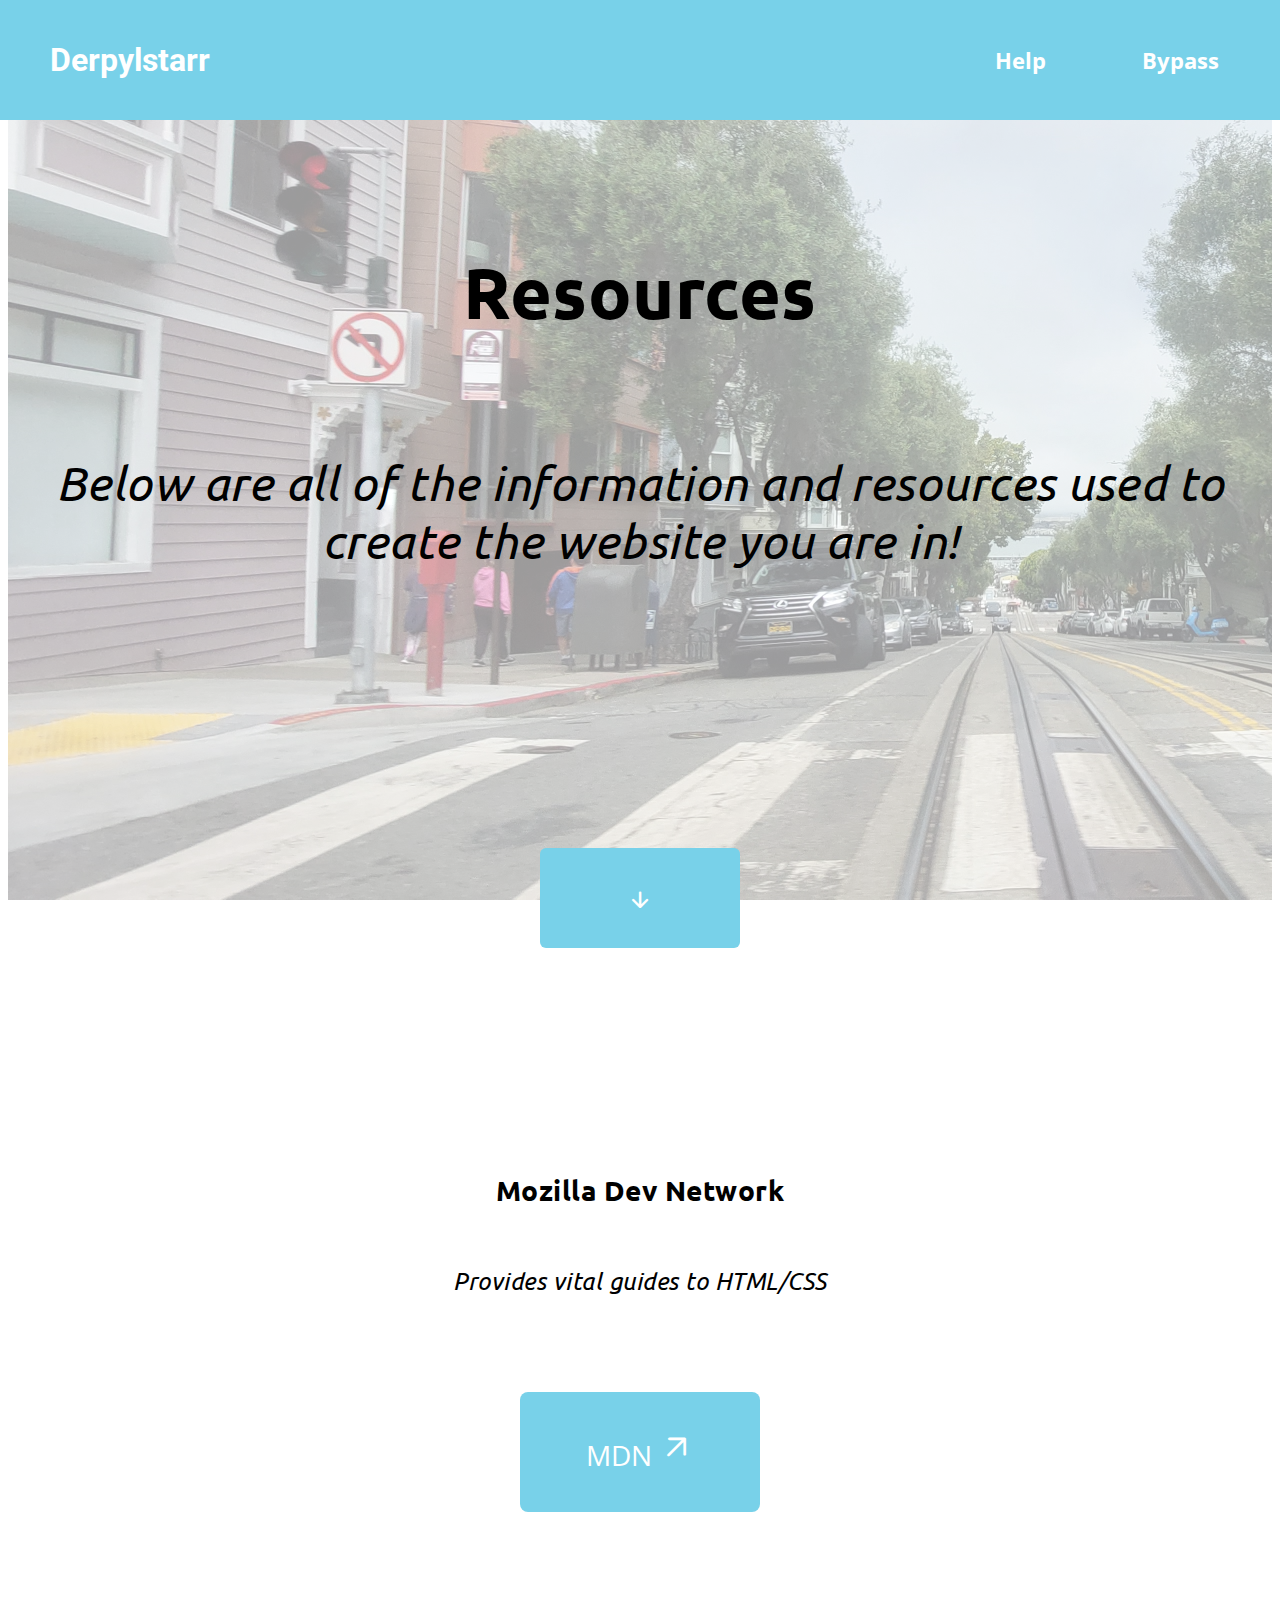
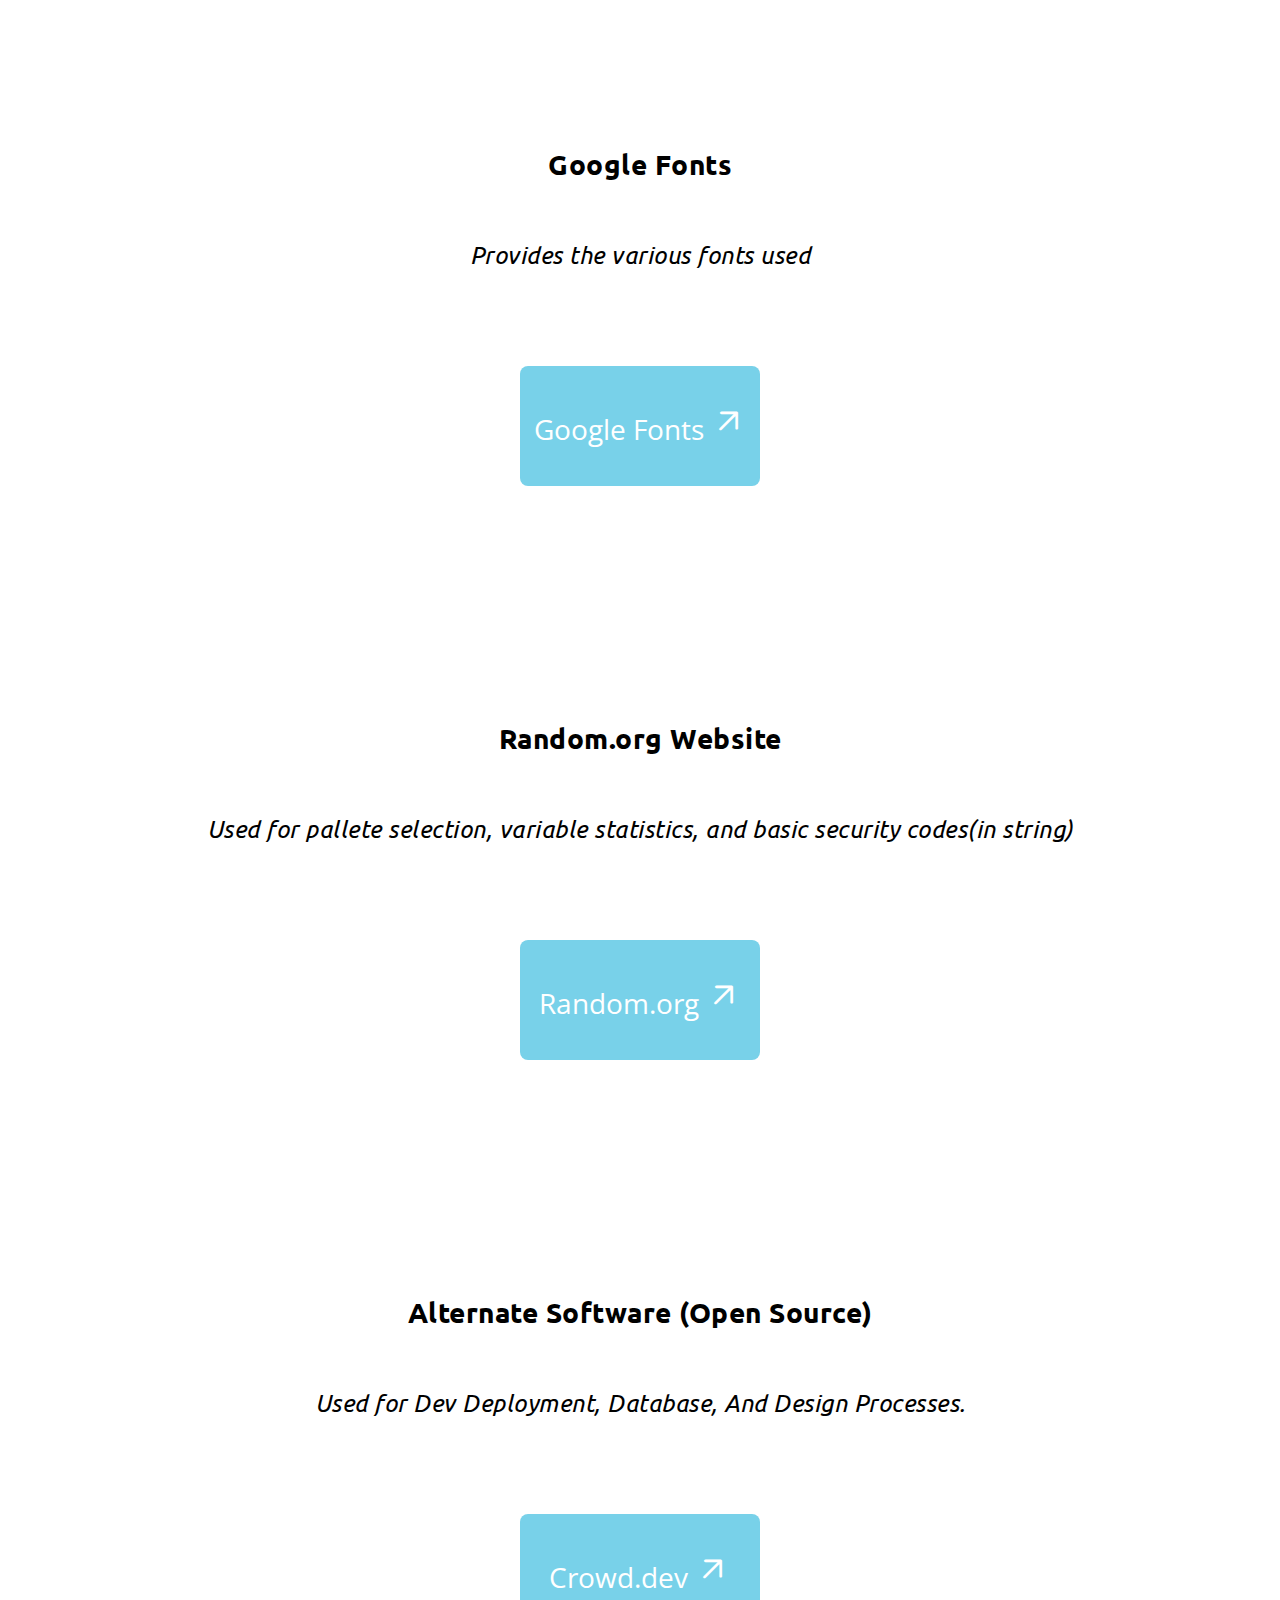
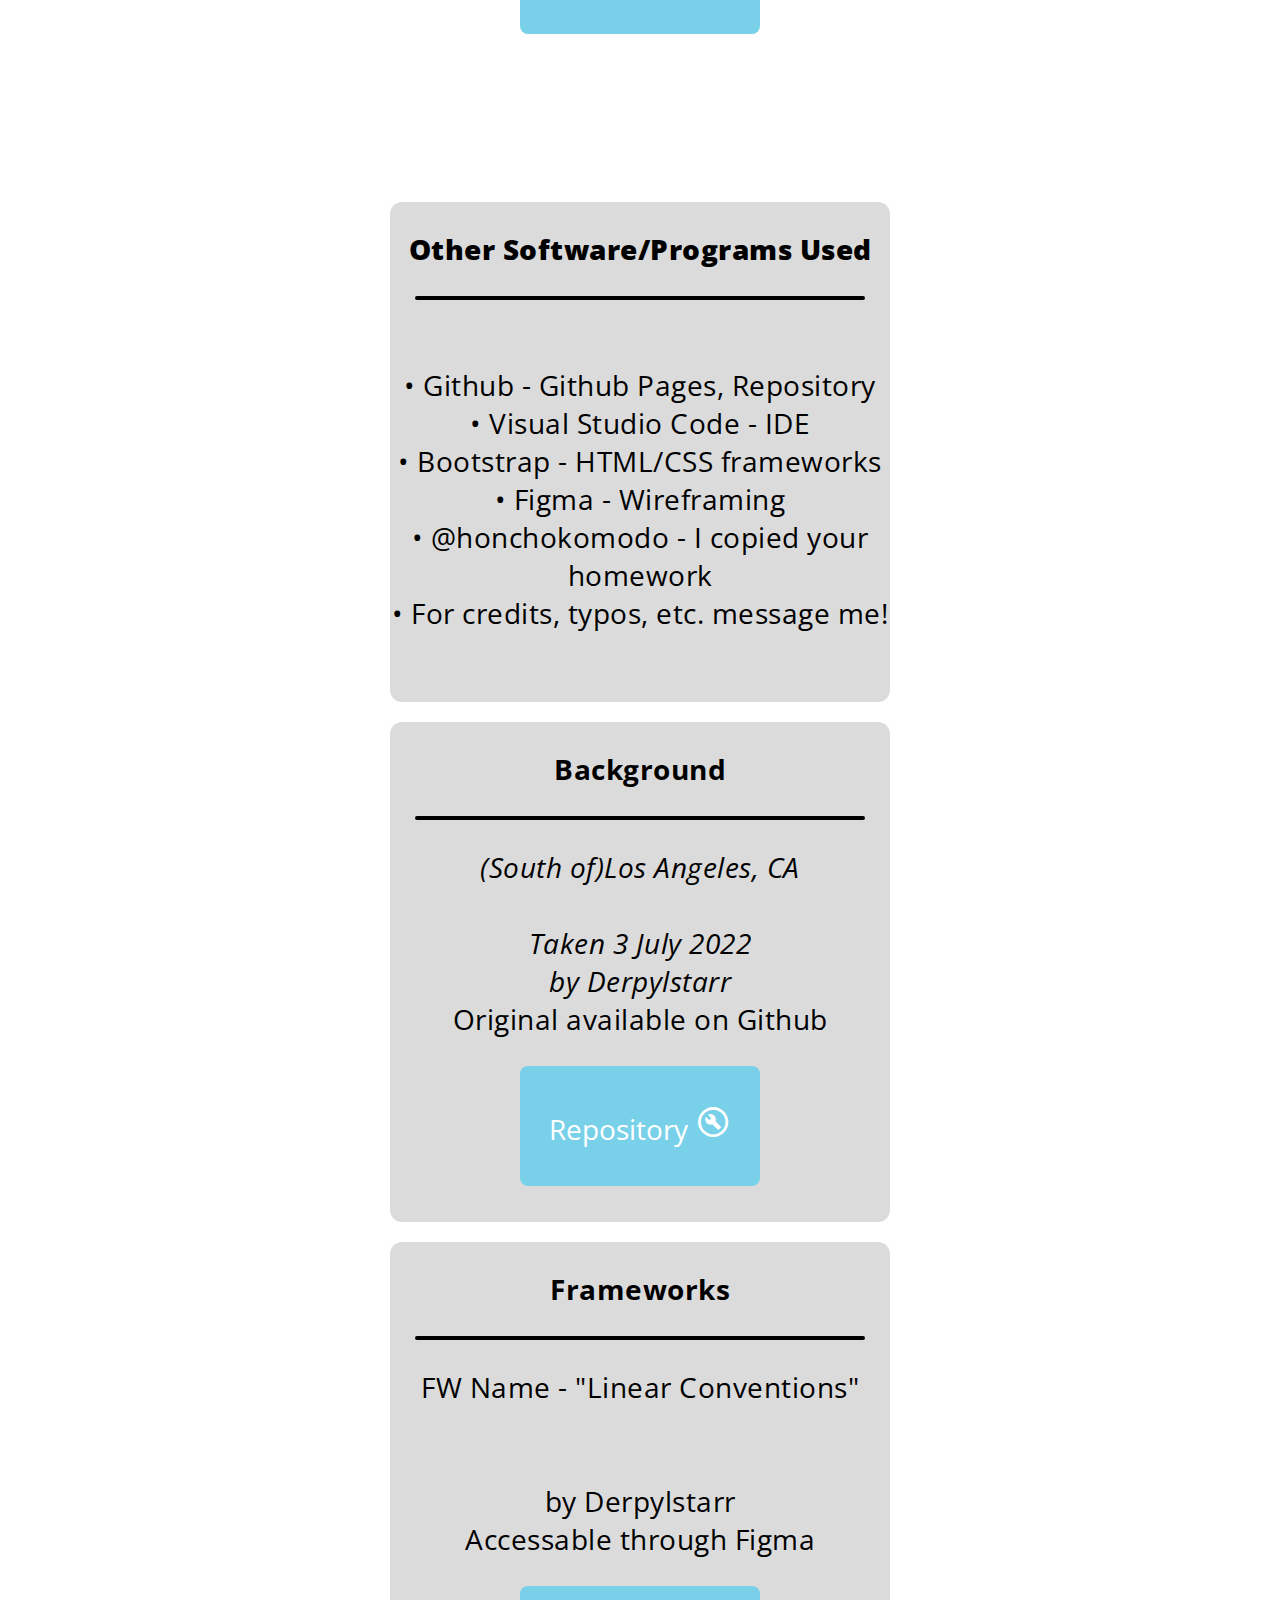
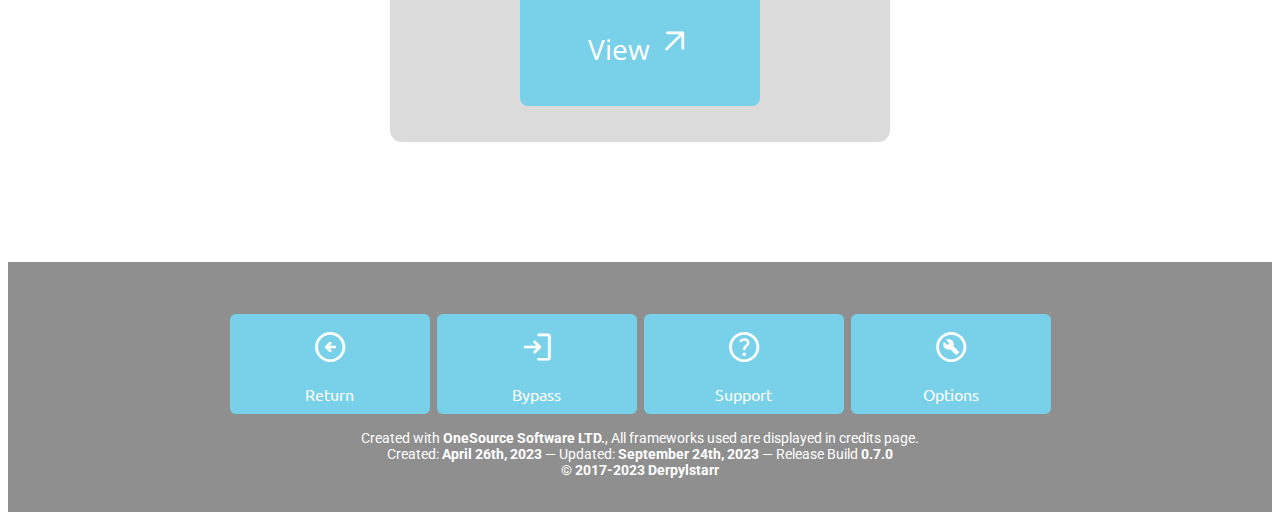
<file: pagecredits.html>
<!DOCTYPE html>
<html lang = "en">
    <head>
    <meta charset="UTF-8">
    <title>Resources</title>
    <link rel="icon" type="image/png" href="/Assets/favicon.png">
    <!-- any important info above -->
    <link rel="stylesheet" href="CSS/stylesheetDesign.css">
    <!-- all link sources will go below for refrence! -->
    <link rel="preconnect" href="https://fonts.googleapis.com">
    <link rel="preconnect" href="https://fonts.gstatic.com" crossorigin>
    <!--Font Nunito Sans--><link href="https://fonts.googleapis.com/css2?family=Nunito+Sans:ital,wght@0,200;0,300;0,400;0,500;0,600;0,700;0,800;1,200;1,300;1,400;1,500;1,600;1,700;1,800&display=swap" rel="stylesheet">
    <!--Font Roboto--><link href="https://fonts.googleapis.com/css2?family=Roboto:ital,wght@0,100;0,300;0,400;0,500;0,700;1,100;1,300;1,400;1,500;1,700&display=swap" rel="stylesheet">
    <!--Font Ubuntu --><link href="https://fonts.googleapis.com/css2?family=Ubuntu:ital,wght@0,300;0,400;0,500;0,700;1,300;1,400;1,500;1,700&display=swap" rel="stylesheet">
    <!--Font Open Sans--><link href="https://fonts.googleapis.com/css2?family=Open+Sans:ital,wght@0,300;0,400;0,500;0,600;1,300;1,400;1,500;1,600&display=swap" rel="stylesheet">
    <!--Font Inter --> <link href="https://fonts.googleapis.com/css2?family=Inter:wght@100;200;300;400;500;600&display=swap" rel="stylesheet">
        <!--ALL fonts above  -->
        <!-- All symbols below -->
    <!-- Icon: Help --><link rel="stylesheet" href="https://fonts.googleapis.com/css2?family=Material+Symbols+Rounded:opsz,wght,FILL,GRAD@20..48,100..700,0..1,-50..200" />
    <!-- <span class="material-symbols-outlined"> help </span> -->
    <!-- Icon: Advanced --> <link rel="stylesheet" href="https://fonts.googleapis.com/css2?family=Material+Symbols+Rounded:opsz,wght,FILL,GRAD@20..48,100..700,0..1,-50..200" />
    <!-- <span class="material-symbols-outlined"> build_circle </span> -->
    <!-- Icon Options --> <link rel="stylesheet" href="https://fonts.googleapis.com/css2?family=Material+Symbols+Rounded:opsz,wght,FILL,GRAD@20..48,100..700,0..1,-50..200" />
    <!-- <span class="material-symbols-outlined"> expand_circle_down </span> -->
    <!-- Icon: Arrow UP --><link rel="stylesheet" href="https://fonts.googleapis.com/css2?family=Material+Symbols+Rounded:opsz,wght,FILL,GRAD@20..48,100..700,0..1,-50..200" /> 
    <!-- <span class="material-symbols-outlined"> arrow_outward</span> -->
    <!-- Icon:Circle Arrow UP--><link rel="stylesheet" href="https://fonts.googleapis.com/css2?family=Material+Symbols+Rounded:opsz,wght,FILL,GRAD@20..48,100..700,0..1,-50..200" />
    <!-- <span class="material-symbols-rounded">arrow_circle_up</span> -->
    <!-- Icon:Login --> <link rel="stylesheet" href="https://fonts.googleapis.com/css2?family=Material+Symbols+Rounded:opsz,wght,FILL,GRAD@20..48,100..700,0..1,-50..200" />
    <!-- <span class="material-symbols-rounded">login</span> --> 
    <!-- Icon: Logout--><link rel="stylesheet" href="https://fonts.googleapis.com/css2?family=Material+Symbols+Rounded:opsz,wght,FILL,GRAD@20..48,100..700,0..1,-50..200" />
    <!-- <span class="material-symbols-rounded">logout</span> -->

    </head>
    <body>
        <div class = "banner"> <header> </header>
        <!-- <p><a href="page two.html" class="link"> <button class="navbar-button">   <span class="material-symbols-sharp">x</span></button></a></p>  -->
        <p><a href="index.html" class="link"> <button class="navbar-title"><strong>Derpylstarr</strong> </button></p></a>
        <p><a href="pagehelp.html" class="link"> <button class="navbar-button"><strong>Help</strong> </button></p></a>
        <p><a href="404 - Page Not Found.html" class="link"> <button class="navbar-button2"><strong>Bypass</strong></button></p></a></div>
        <!-- body -->
        <div class="backgroundAll"> 
            <div class="body-header"><p><h2>Resources</h2> <br> <i> Below are all of the information and resources used to create the website you are in!</i></p>
            <div class="body-text"> 
            <div class = "body-buttonperimiter"> <p> <br> </p></div>
            <div class = "body-buttonperimiter"> <p> <br> <button class="arrow-button"> <h2><span class="material-symbols-rounded">arrow_downward</span><br></h2></button> </p></div>
                <div class = "body-buttonperimiter"> <p> <br> </p> </div>

            <div class="body-text"> <p> <h3>Mozilla Dev Network</h3> <br> <i> Provides vital guides to HTML/CSS</i> </p>  <div class = "body-buttonperimiter">  <div class = "body-buttonperimiter"> <p> <a href="https://developer.mozilla.org/en-US/" class="link" target="_blank"> <button class="body-button"> MDN <span class="material-symbols-standard">arrow_outward</span></button></a></p></div></div></div> <!-- to remove grey shadow</div>-->
            <div class = "body-buttonperimiter"> <p> <br> </p></div>

            <div class="body-text"> <p> <h3>Google Fonts</h3> <br> <i>Provides the various fonts used</i> </p>  <div class = "body-buttonperimiter">  <div class = "body-buttonperimiter"> <p> <a href="https://fonts.google.com/" class="link" target="_blank"> <button class="body-button"> Google Fonts <span class="material-symbols-standard">arrow_outward</span></button></a></p></div></div></div> <!-- to remove grey shadow</div>-->
            <div class = "body-buttonperimiter"> <p> <br> </p></div>
            
            <div class="body-text"> <p> <h3>Random.org Website</h3> <br> <i>Used for pallete selection, variable statistics, and basic security codes(in string)</i> </p>  <div class = "body-buttonperimiter">  <div class = "body-buttonperimiter"> <p> <a href="https://www.random.org/" class="link" target="_blank"> <button class="body-button"> Random.org <span class="material-symbols-standard">arrow_outward</span></button></a></p></div></div></div> <!-- to remove grey shadow</div>-->
            <div class = "body-buttonperimiter"> <p> <br> </p></div>
<!-- 
            <div class="body-text"> <p> <h3>Random.org Website</h3> <br> <i>Used for pallete selection, variable statistics, and basic security codes(in string)</i> </p>  <div class = "body-buttonperimiter">  <div class = "body-buttonperimiter"> <p> <a href="https://www.random.org/" class="link" target="_blank"> <button class="body-button"> Random.org <span class="material-symbols-standard">arrow_outward</span></button></a></p></div></div></div> <!-- to remove grey shadow</div>-->
            <!-- <div class = "body-buttonperimiter"> <p> <br> </p></div> -->

            <div class="body-text"> <p> <h3>Alternate Software (Open Source)</h3> <br> <i> Used for Dev Deployment, Database, And Design Processes.  </i> </p>  <div class = "body-buttonperimiter">  <div class = "body-buttonperimiter"> <p> <a href="https://www.opensourcealternative.to/" class="link" target="_blank"> <button class="body-button"> Crowd.dev <span class="material-symbols-standard">arrow_outward</span></button></a></p></div></div></div> <!-- to remove grey shadow</div>-->
            <div class = "body-buttonperimiter"> <p> <br> </p></div>

            <!-- <div class="body-text"> <p> <h3> Other Software and Programs Used</h3> <br>  -->

                <div class="container"><p>
                    <div class="box"> <p><strong><strong>Other Software/Programs Used</strong></strong></p>
                        <hr>
                        <p> <br> &bullet; Github - Github Pages, Repository
                            <br> &bullet; Visual Studio Code - IDE
                            <br> &bullet; Bootstrap - HTML/CSS frameworks
                            <br> &bullet; Figma - Wireframing
                            <br> &bullet; @honchokomodo - I copied your homework
                            <br> &bullet; For credits, typos, etc. message me!
                            </p></div> <!-- to remove grey shadow</div>--> <br> </p>
                        </div>
                        <div class="container">
                            <div class="box"><p><strong>Background </strong></p>
                                <hr>
                                <p> <i>(South of)Los Angeles, CA <br> 
                                <br> Taken 3 July 2022 
                                <br> by Derpylstarr </i><br>
                                Original available on Github</p>
                                <a href="https://github.com/derpylstarr/derpylstarr.github.io" class="link" target="_blank"> <button class="body-button"> Repository <span class="material-symbols-standard">build_circle</span></button></a></p></a></div>
                            </div>

                        <div class="container">
                            <div class="box"><p><strong>Frameworks</strong></p>
                                <hr> 
                                <p> FW Name - "Linear Conventions"<br> 
                                <br>
                                <br> by Derpylstarr <br>
                                Accessable through Figma</p>
                                <a href="" class="link" target="_blank"> <button class="body-button"> View <span class="material-symbols-standard">arrow_outward</span></button></a></p></a></div>

                        </div>
                    </div>
            <div class = "body-buttonperimiter"> <p> <br> </p></div></div>

        </div>
    </body>
    <footer>
        <!-- <button class = "footerbar-button"> <a href="page two.html" class="link"> <span class="material-symbols-rounded"> arrow_circle_up </span> <p>Resurface</button></a></p> -->
        <p><br>
            <a href="index.html" class="link"><button class="footerbar-button"><span class="material-symbols-standard"> arrow_circle_left</span><p>Return</p></p></button></a>
            <a href="404 - Page Not Found.html" class="link"><button class="footerbar-button"><span class="material-symbols-standard"> login</span><p>Bypass</p></button></a>
            <a href="pagehelp.html" class="link"><button class="footerbar-button"><span class="material-symbols-standard"> Help</span><p>Support</p></button></a>
            <a href="pageconfig.html" class="link"><button class="footerbar-button"><span class="material-symbols-standard"> build_circle</span><p>Options</p></button></a> </p>

        <p> Created with <strong> OneSource Software LTD.</strong>, All frameworks used are displayed in credits page. <br>Created: <strong> April 26th, 2023</strong> &mdash; Updated: <strong>September 24th, 2023</strong> &mdash; Release Build <strong> 0.7.0</strong>
            <br><strong>  &copy 2017-2023 Derpylstarr </strong></p>
    </footer>

</html>
</file>
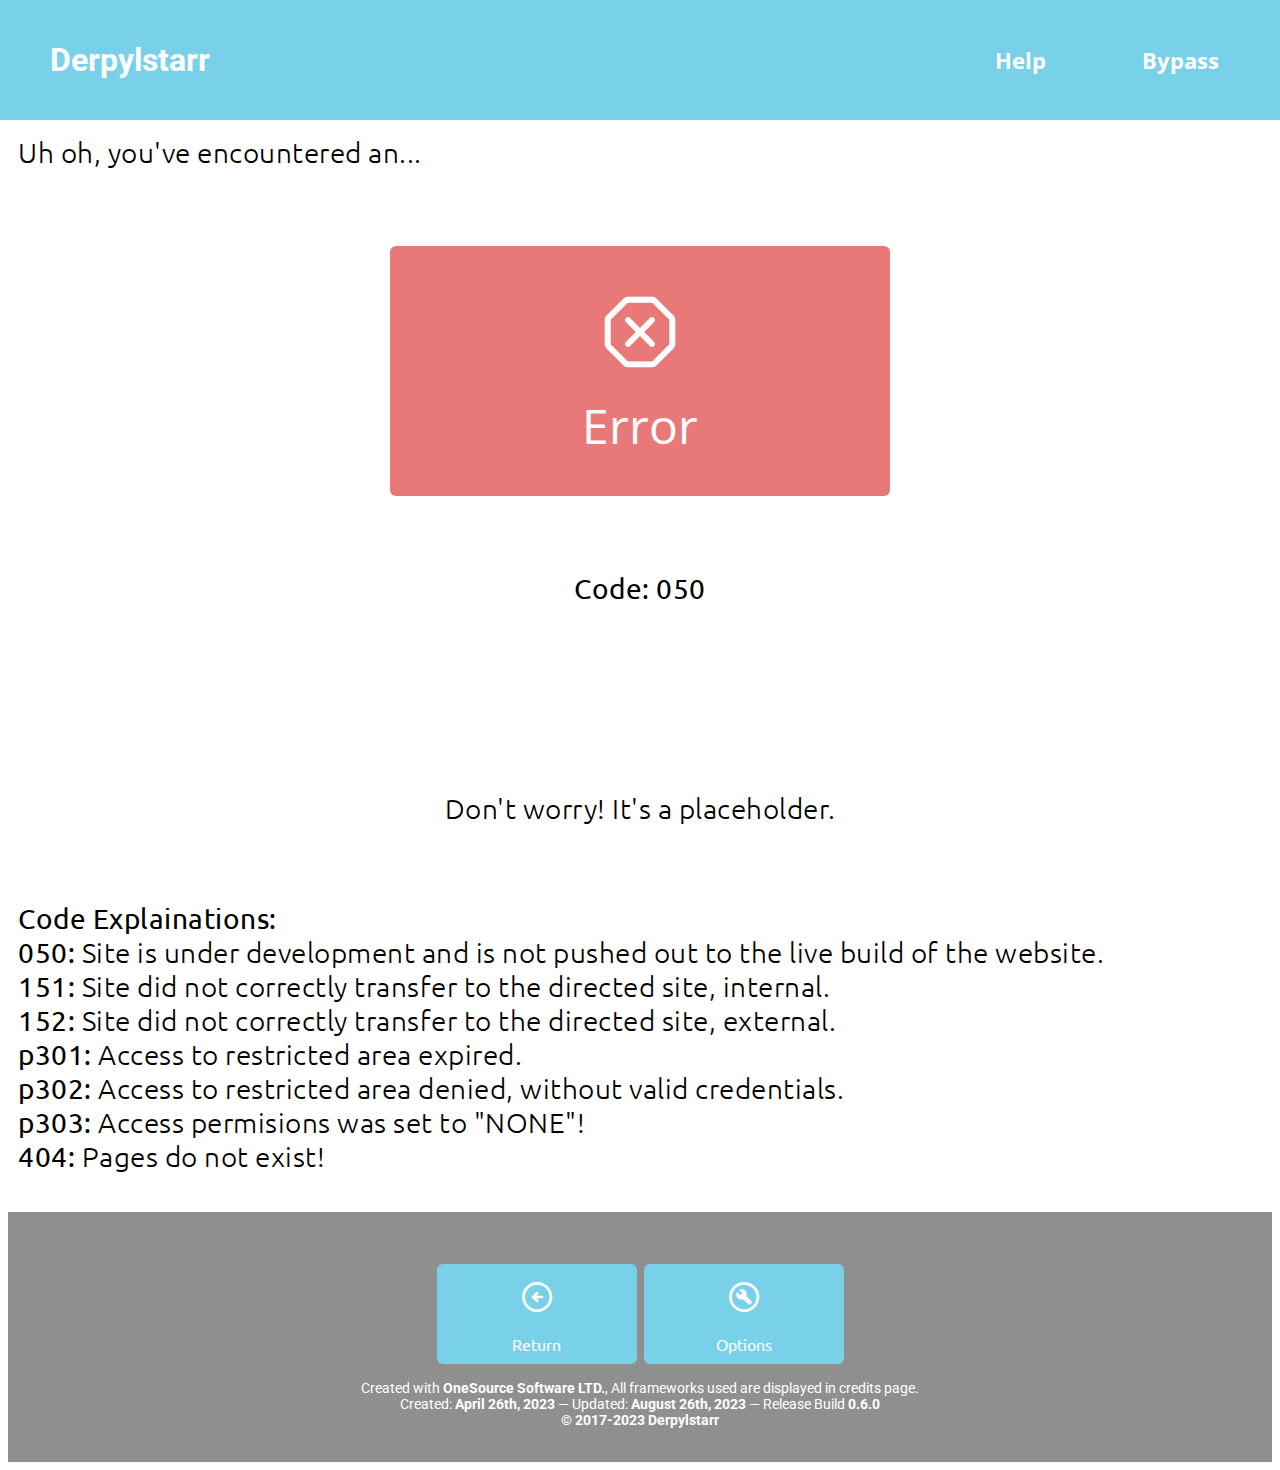
<file: pageerror.html>
<!DOCTYPE html>
<html lang = "en">
    <head>
    <meta charset="UTF-8">
    <title>Page Not Found! </title>
    <link rel="icon" type="image/png" href="/Assets/favicon.png">
    <!-- any important info above -->
    <link rel="stylesheet" href="CSS/stylesheetError.css">
    <!-- all link sources will go below for refrence! -->
    <link rel="preconnect" href="https://fonts.googleapis.com">
    <link rel="preconnect" href="https://fonts.gstatic.com" crossorigin>
    <!--Font Nunito Sans--><link href="https://fonts.googleapis.com/css2?family=Nunito+Sans:ital,wght@0,200;0,300;0,400;0,500;0,600;0,700;0,800;1,200;1,300;1,400;1,500;1,600;1,700;1,800&display=swap" rel="stylesheet">
    <!--Font Roboto--><link href="https://fonts.googleapis.com/css2?family=Roboto:ital,wght@0,100;0,300;0,400;0,500;0,700;1,100;1,300;1,400;1,500;1,700&display=swap" rel="stylesheet">
    <!--Font Ubuntu --><link href="https://fonts.googleapis.com/css2?family=Ubuntu:ital,wght@0,300;0,400;0,500;0,700;1,300;1,400;1,500;1,700&display=swap" rel="stylesheet">
    <!--Font Open Sans--><link href="https://fonts.googleapis.com/css2?family=Open+Sans:ital,wght@0,300;0,400;0,500;0,600;1,300;1,400;1,500;1,600&display=swap" rel="stylesheet">
    <!--Font Inter --> <link href="https://fonts.googleapis.com/css2?family=Inter:wght@100;200;300;400;500;600&display=swap" rel="stylesheet">
        <!--ALL fonts above  -->
        <!-- All symbols below -->
    <!-- Icon: Help --><link rel="stylesheet" href="https://fonts.googleapis.com/css2?family=Material+Symbols+Rounded:opsz,wght,FILL,GRAD@20..48,100..700,0..1,-50..200" />
    <!-- <span class="material-symbols-outlined"> help </span> -->
    <!-- Icon: Advanced --> <link rel="stylesheet" href="https://fonts.googleapis.com/css2?family=Material+Symbols+Rounded:opsz,wght,FILL,GRAD@20..48,100..700,0..1,-50..200" />
    <!-- <span class="material-symbols-outlined"> build_circle </span> -->
    <!-- Icon Options --> <link rel="stylesheet" href="https://fonts.googleapis.com/css2?family=Material+Symbols+Rounded:opsz,wght,FILL,GRAD@20..48,100..700,0..1,-50..200" />
    <!-- <span class="material-symbols-outlined"> expand_circle_down </span> -->
    <!-- Icon: Arrow UP --><link rel="stylesheet" href="https://fonts.googleapis.com/css2?family=Material+Symbols+Rounded:opsz,wght,FILL,GRAD@20..48,100..700,0..1,-50..200" /> 
    <!-- <span class="material-symbols-outlined"> arrow_outward</span> -->
    <!-- Icon:Circle Arrow UP--><link rel="stylesheet" href="https://fonts.googleapis.com/css2?family=Material+Symbols+Rounded:opsz,wght,FILL,GRAD@20..48,100..700,0..1,-50..200" />
    <!-- <span class="material-symbols-rounded">arrow_circle_up</span> -->
    <!-- Icon:Login --> <link rel="stylesheet" href="https://fonts.googleapis.com/css2?family=Material+Symbols+Rounded:opsz,wght,FILL,GRAD@20..48,100..700,0..1,-50..200" />
    <!-- <span class="material-symbols-rounded">login</span> --> 
    <!-- Icon: Logout--><link rel="stylesheet" href="https://fonts.googleapis.com/css2?family=Material+Symbols+Rounded:opsz,wght,FILL,GRAD@20..48,100..700,0..1,-50..200" />
    <!-- <span class="material-symbols-rounded">logout</span> -->
    <link rel="stylesheet" href="https://fonts.googleapis.com/css2?family=Material+Symbols+Rounded:opsz,wght,FILL,GRAD@20..48,100..700,0..1,-50..200" />
    <!-- <span class="material-symbols-rounded">dangerous</span> -->
    <link rel="stylesheet" href="https://fonts.googleapis.com/css2?family=Material+Symbols+Rounded:opsz,wght,FILL,GRAD@20..48,100..700,0..1,-50..200" />
    <!-- <span class="material-symbols-rounded">arrow_circle_left</span> -->

    </head>
    <body>
        <div class = "banner"> <header> </header>
        <!-- <p><a href="page two.html" class="link"> <button class="navbar-button">   <span class="material-symbols-sharp">x</span></button></a></p>  -->
        <p><a href="index.html" class="link"> <button class="navbar-title"><strong>Derpylstarr</strong> </button></p></a>
        <p><a href="pagehelp.html" class="link"> <button class="navbar-button"><strong>Help</strong> </button></p></a>
        <p><a href="pageerror.html" class="link"> <button class="navbar-button2"><strong>Bypass</strong></button></p></a></div>
        <!-- body -->
        <div class="backgroundAll"> 
            <div class = "body-buttonperimiter"> <p></p></div>
            <div class = "body-buttonperimiterleft"> <p> Uh oh, you've encountered an... </p></div>
            <div class = "body-buttonperimiter"> <p> <button class="error_head"><span class="material-symbols-error">dangerous</span> <br>Error</button></p></div>
            <div class = "body-buttonperimiter"> <p> <strong> Code: 050 </strong> </p></div>
            <div class = "body-buttonperimiter"> <p> <br> </p></div>
            <div class = "body-buttonperimiter"> <p> Don't worry! It's a placeholder.<br> </p></div>
            <div class = "body-buttonperimiterleft"> <p> <strong>Code Explainations:</strong> <br>
            <strong>050:</strong> Site is under development and is not pushed out to the live build of the website.
            <br><strong>151:</strong> Site did not correctly transfer to the directed site, internal.
            <br><strong>152:</strong> Site did not correctly transfer to the directed site, external.
            <br><strong>p301:</strong> Access to restricted area expired.
            <br><strong>p302:</strong> Access to restricted area denied, without valid credentials.
            <br><strong>p303:</strong> Access permisions was set to "NONE"!
            <br><strong>404:</strong> Pages do not exist!
            </p></div>

        </div>




    </body>
    <footer>
        <p><br>
            <!-- <a href="pageerror.html" class="link"><button class="footerbar-button"><span class="material-symbols-standard"> arrow_circle_up</span><p>Resurface</p></button></a>
            <a href="pageerror.html" class="link"><button class="footerbar-button"><span class="material-symbols-standard"> login</span><p>Bypass</p></button></a></p><p> </p> -->
            <a href="index.html" class="link"><button class="footerbar-button"><span class="material-symbols-standard"> arrow_circle_left</span><p>Return</p></button></a>
            <a href="404 - Page Not Found.html" class="link"><button class="footerbar-button"><span class="material-symbols-standard"> build_circle</span><p>Options</p></button></a></p>

                <p> Created with <strong> OneSource Software LTD.</strong>, All frameworks used are displayed in credits page. <br>Created: <strong> April 26th, 2023</strong> &mdash; Updated: <strong>August 26th, 2023</strong> &mdash; Release Build <strong> 0.6.0 </strong>
                    <br><strong>  &copy 2017-2023 Derpylstarr </strong></p>
    </footer>

</html>
</file>
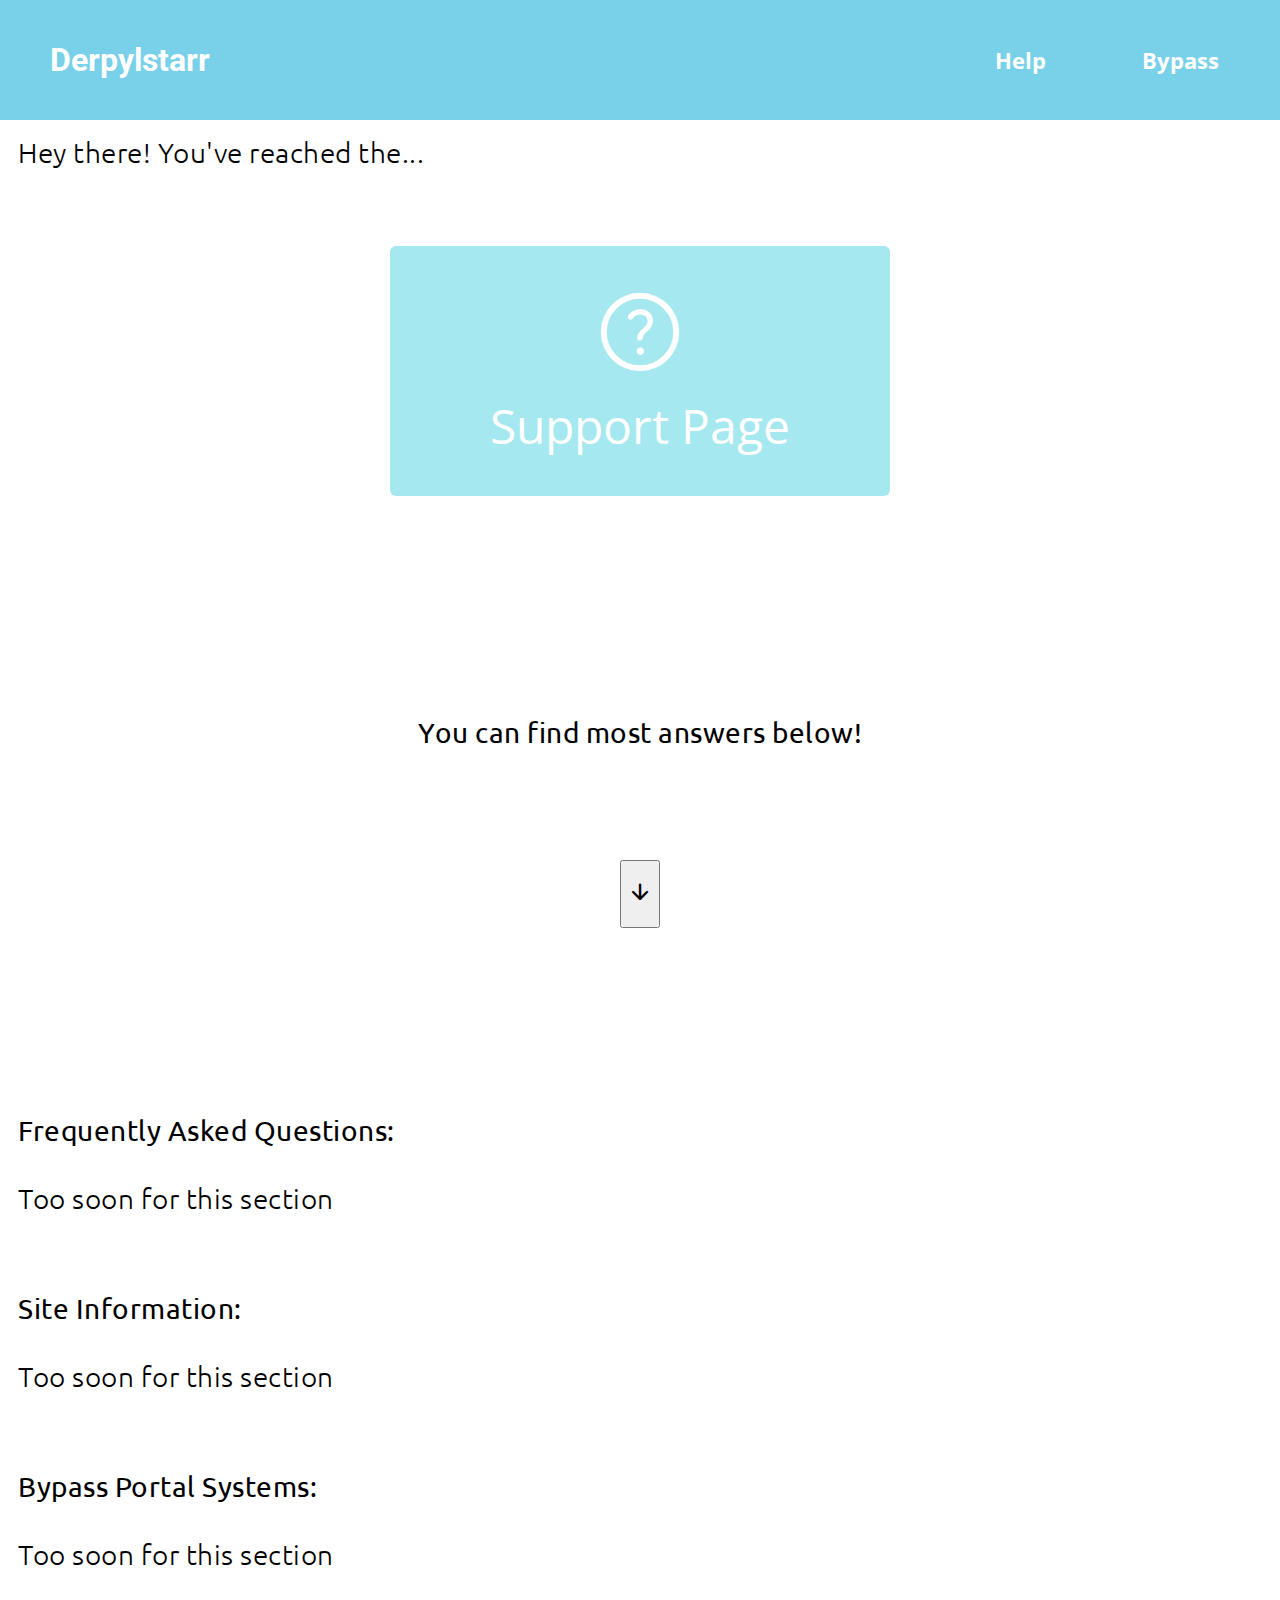
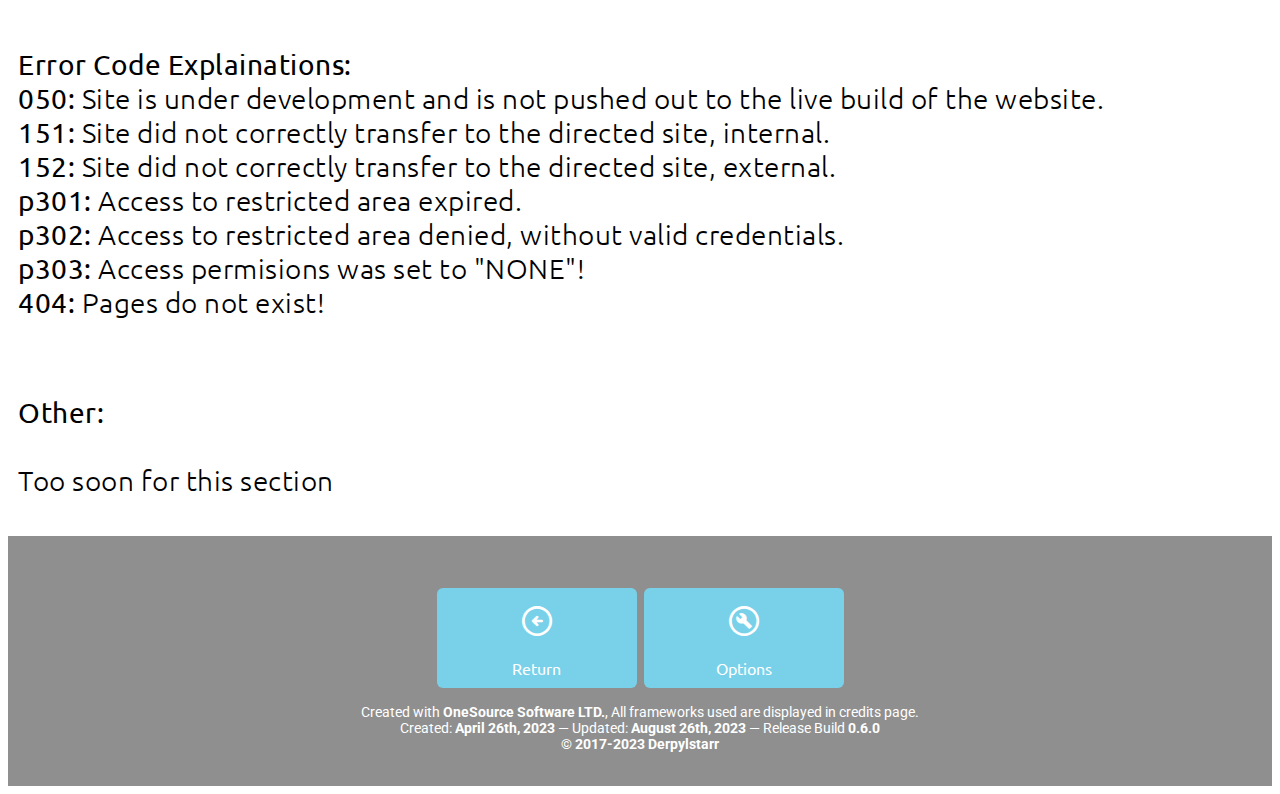
<file: pagehelp.html>
<!DOCTYPE html>
<html lang = "en">
    <head>
    <meta charset="UTF-8">
    <title>Support Page </title>
    <link rel="icon" type="image/png" href="/Assets/favicon.png">
    <!-- any important info above -->
    <link rel="stylesheet" href="CSS/stylesheetHelp.css">
    <!-- all link sources will go below for refrence! -->
    <link rel="preconnect" href="https://fonts.googleapis.com">
    <link rel="preconnect" href="https://fonts.gstatic.com" crossorigin>
    <!--Font Nunito Sans--><link href="https://fonts.googleapis.com/css2?family=Nunito+Sans:ital,wght@0,200;0,300;0,400;0,500;0,600;0,700;0,800;1,200;1,300;1,400;1,500;1,600;1,700;1,800&display=swap" rel="stylesheet">
    <!--Font Roboto--><link href="https://fonts.googleapis.com/css2?family=Roboto:ital,wght@0,100;0,300;0,400;0,500;0,700;1,100;1,300;1,400;1,500;1,700&display=swap" rel="stylesheet">
    <!--Font Ubuntu --><link href="https://fonts.googleapis.com/css2?family=Ubuntu:ital,wght@0,300;0,400;0,500;0,700;1,300;1,400;1,500;1,700&display=swap" rel="stylesheet">
    <!--Font Open Sans--><link href="https://fonts.googleapis.com/css2?family=Open+Sans:ital,wght@0,300;0,400;0,500;0,600;1,300;1,400;1,500;1,600&display=swap" rel="stylesheet">
    <!--Font Inter --> <link href="https://fonts.googleapis.com/css2?family=Inter:wght@100;200;300;400;500;600&display=swap" rel="stylesheet">
        <!--ALL fonts above  -->
        <!-- All symbols below -->
    <!-- Icon: Help --><link rel="stylesheet" href="https://fonts.googleapis.com/css2?family=Material+Symbols+Rounded:opsz,wght,FILL,GRAD@20..48,100..700,0..1,-50..200" />
    <!-- <span class="material-symbols-outlined"> help </span> -->
    <!-- Icon: Advanced --> <link rel="stylesheet" href="https://fonts.googleapis.com/css2?family=Material+Symbols+Rounded:opsz,wght,FILL,GRAD@20..48,100..700,0..1,-50..200" />
    <!-- <span class="material-symbols-outlined"> build_circle </span> -->
    <!-- Icon Options --> <link rel="stylesheet" href="https://fonts.googleapis.com/css2?family=Material+Symbols+Rounded:opsz,wght,FILL,GRAD@20..48,100..700,0..1,-50..200" />
    <!-- <span class="material-symbols-outlined"> expand_circle_down </span> -->
    <!-- Icon: Arrow UP --><link rel="stylesheet" href="https://fonts.googleapis.com/css2?family=Material+Symbols+Rounded:opsz,wght,FILL,GRAD@20..48,100..700,0..1,-50..200" /> 
    <!-- <span class="material-symbols-outlined"> arrow_outward</span> -->
    <!-- Icon:Circle Arrow UP--><link rel="stylesheet" href="https://fonts.googleapis.com/css2?family=Material+Symbols+Rounded:opsz,wght,FILL,GRAD@20..48,100..700,0..1,-50..200" />
    <!-- <span class="material-symbols-rounded">arrow_circle_up</span> -->
    <!-- Icon:Login --> <link rel="stylesheet" href="https://fonts.googleapis.com/css2?family=Material+Symbols+Rounded:opsz,wght,FILL,GRAD@20..48,100..700,0..1,-50..200" />
    <!-- <span class="material-symbols-rounded">login</span> --> 
    <!-- Icon: Logout--><link rel="stylesheet" href="https://fonts.googleapis.com/css2?family=Material+Symbols+Rounded:opsz,wght,FILL,GRAD@20..48,100..700,0..1,-50..200" />
    <!-- <span class="material-symbols-rounded">logout</span> -->
    <link rel="stylesheet" href="https://fonts.googleapis.com/css2?family=Material+Symbols+Rounded:opsz,wght,FILL,GRAD@20..48,100..700,0..1,-50..200" />
    <!-- <span class="material-symbols-rounded">dangerous</span> -->
	<link rel="stylesheet" href="https://fonts.googleapis.com/css2?family=Material+Symbols+Rounded:opsz,wght,FILL,GRAD@20..48,100..700,0..1,-50..200" />
	<!-- <span class="material-symbols-rounded">arrow_downward</span> -->

    </head>
    <body>
        <div class = "banner"> <header> </header>
        <!-- <p><a href="page two.html" class="link"> <button class="navbar-button">   <span class="material-symbols-sharp">x</span></button></a></p>  -->
        <p><a href="index.html" class="link"> <button class="navbar-title"><strong>Derpylstarr</strong> </button></p></a>
        <p><a href="pagehelp.html" class="link"> <button class="navbar-button"><strong>Help</strong> </button></p></a>
        <p><a href="pageerror.html" class="link"> <button class="navbar-button2"><strong>Bypass</strong></button></p></a></div>
        <!-- body -->
        <div class="backgroundAll"> 
			<div class = "body-buttonperimiter"> <p></p></div>
            <div class = "body-buttonperimiterleft"> <p> Hey there! You've reached the...  </p></div>
            <div class = "body-buttonperimiter"> <p> <button class="help-head"><span class="material-symbols-error">Help</span> <br>Support Page</button></p></div>
            <div class = "body-buttonperimiter"> <p> <br> </p></div>
			<div class = "body-buttonperimiter"> <p> <br> <strong>You can find most answers below!</strong><br> </p></div>
            <div class = "body-buttonperimiter"> <p> <br> <button class="arrow-button"> <h2><span class="material-symbols-rounded">arrow_downward</span><br></h2></button> </p></div>
            <div class = "body-buttonperimiter"> <p> <br> </p></div>


			<div class = "body-buttonperimiterleft"> <p> <strong> Frequently Asked Questions:</strong> <br>
				<br> Too soon for this section
			
			</p></div>

			<div class = "body-buttonperimiterleft"> <p> <strong> Site Information:</strong> <br>
				<br> Too soon for this section
			
			</p></div>

			<div class = "body-buttonperimiterleft"> <p> <strong> Bypass Portal Systems:</strong> <br>
				<br> Too soon for this section
			
			</p></div>

            <div class = "body-buttonperimiterleft"> <p> <strong>Error Code Explainations:</strong> <br>
            <strong>050:</strong> Site is under development and is not pushed out to the live build of the website.
            <br><strong>151:</strong> Site did not correctly transfer to the directed site, internal.
            <br><strong>152:</strong> Site did not correctly transfer to the directed site, external.
            <br><strong>p301:</strong> Access to restricted area expired.
            <br><strong>p302:</strong> Access to restricted area denied, without valid credentials.
            <br><strong>p303:</strong> Access permisions was set to "NONE"!
            <br><strong>404:</strong> Pages do not exist!
            </p></div>

			<div class = "body-buttonperimiterleft"> <p> <strong> Other:</strong> <br>
				<br> Too soon for this section
			
			</p></div>

        </div>




    </body>
    <footer>
        <p><br>
            <a href="index.html" class="link"><button class="footerbar-button"><span class="material-symbols-standard"> arrow_circle_left</span><p>Return</p></button></a>
            <a href="pageconfig.html" class="link"><button class="footerbar-button"><span class="material-symbols-standard"> build_circle</span><p>Options</p></button></a></p>
        
            <p> Created with <strong> OneSource Software LTD.</strong>, All frameworks used are displayed in credits page. <br>Created: <strong> April 26th, 2023</strong> &mdash; Updated: <strong>August 26th, 2023</strong> &mdash; Release Build <strong> 0.6.0 </strong>
                <br><strong>  &copy 2017-2023 Derpylstarr </strong></p>
    </footer>

</html>
</file>
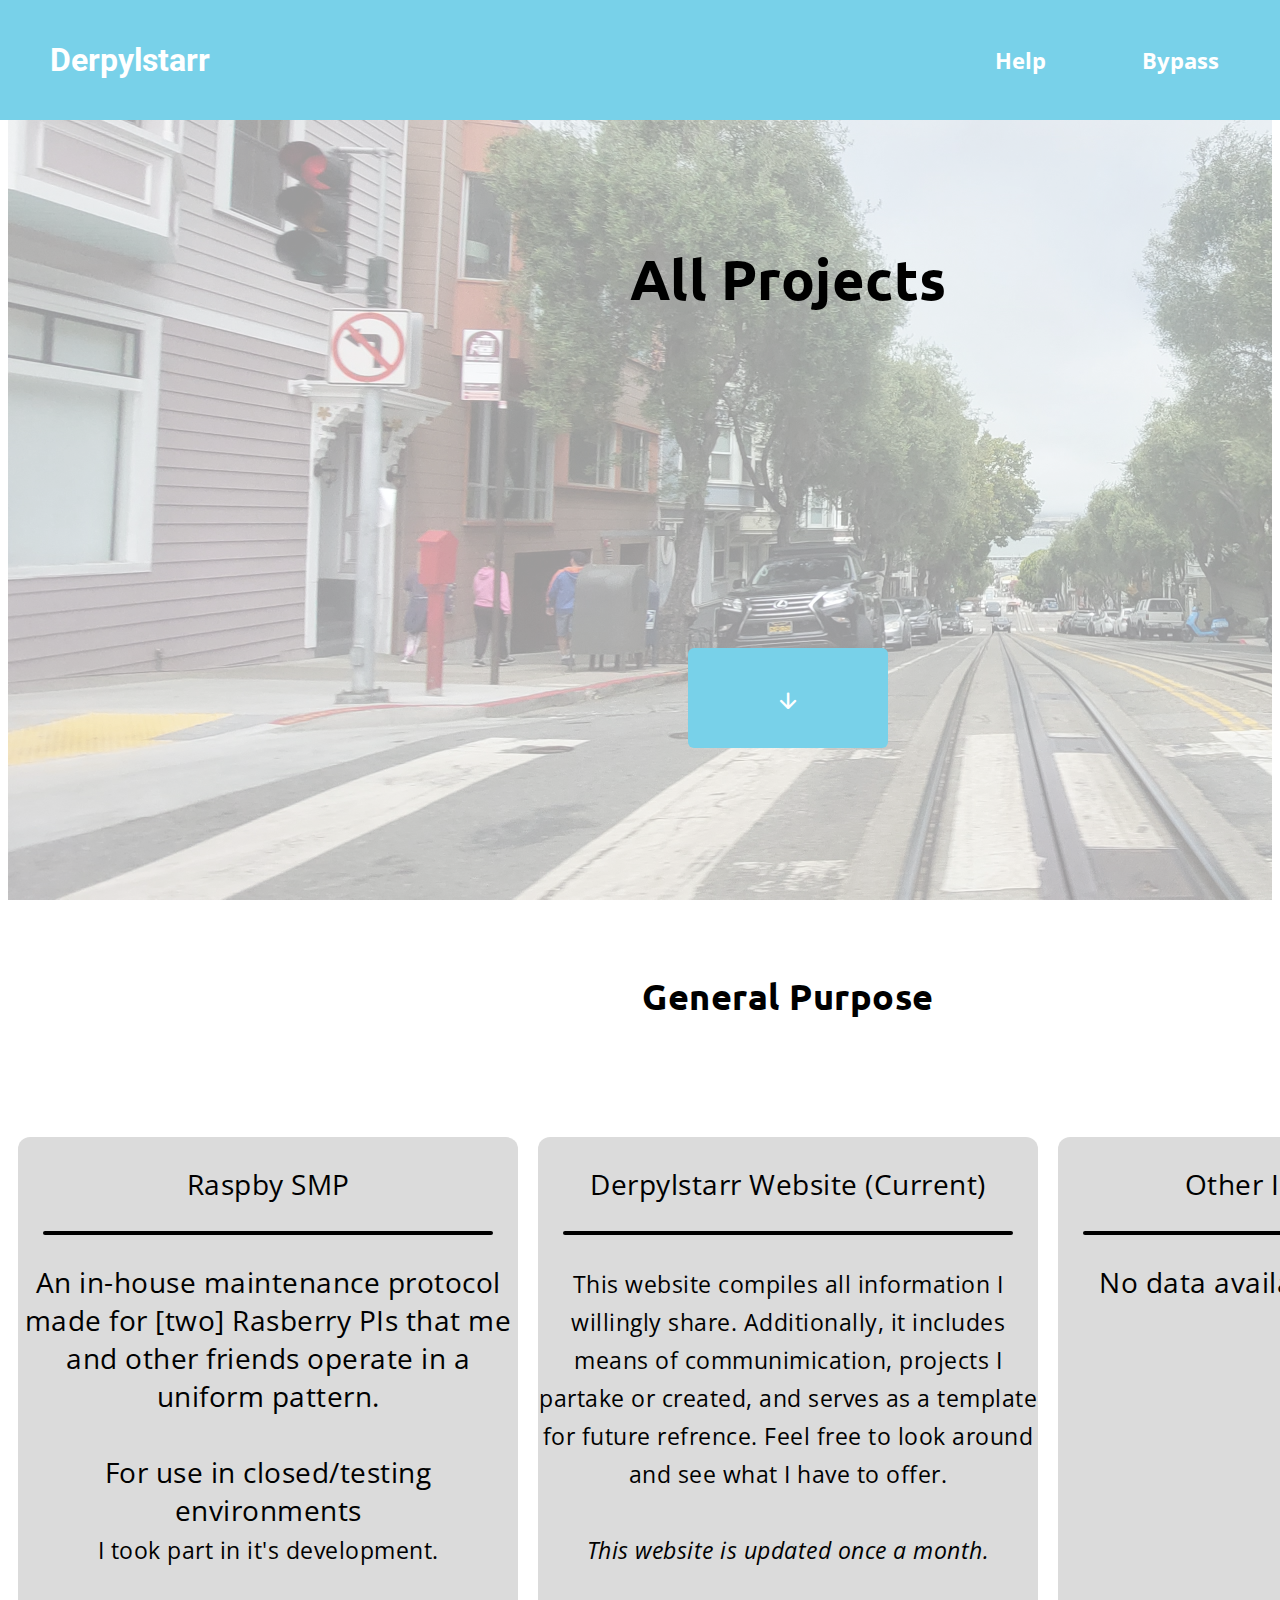
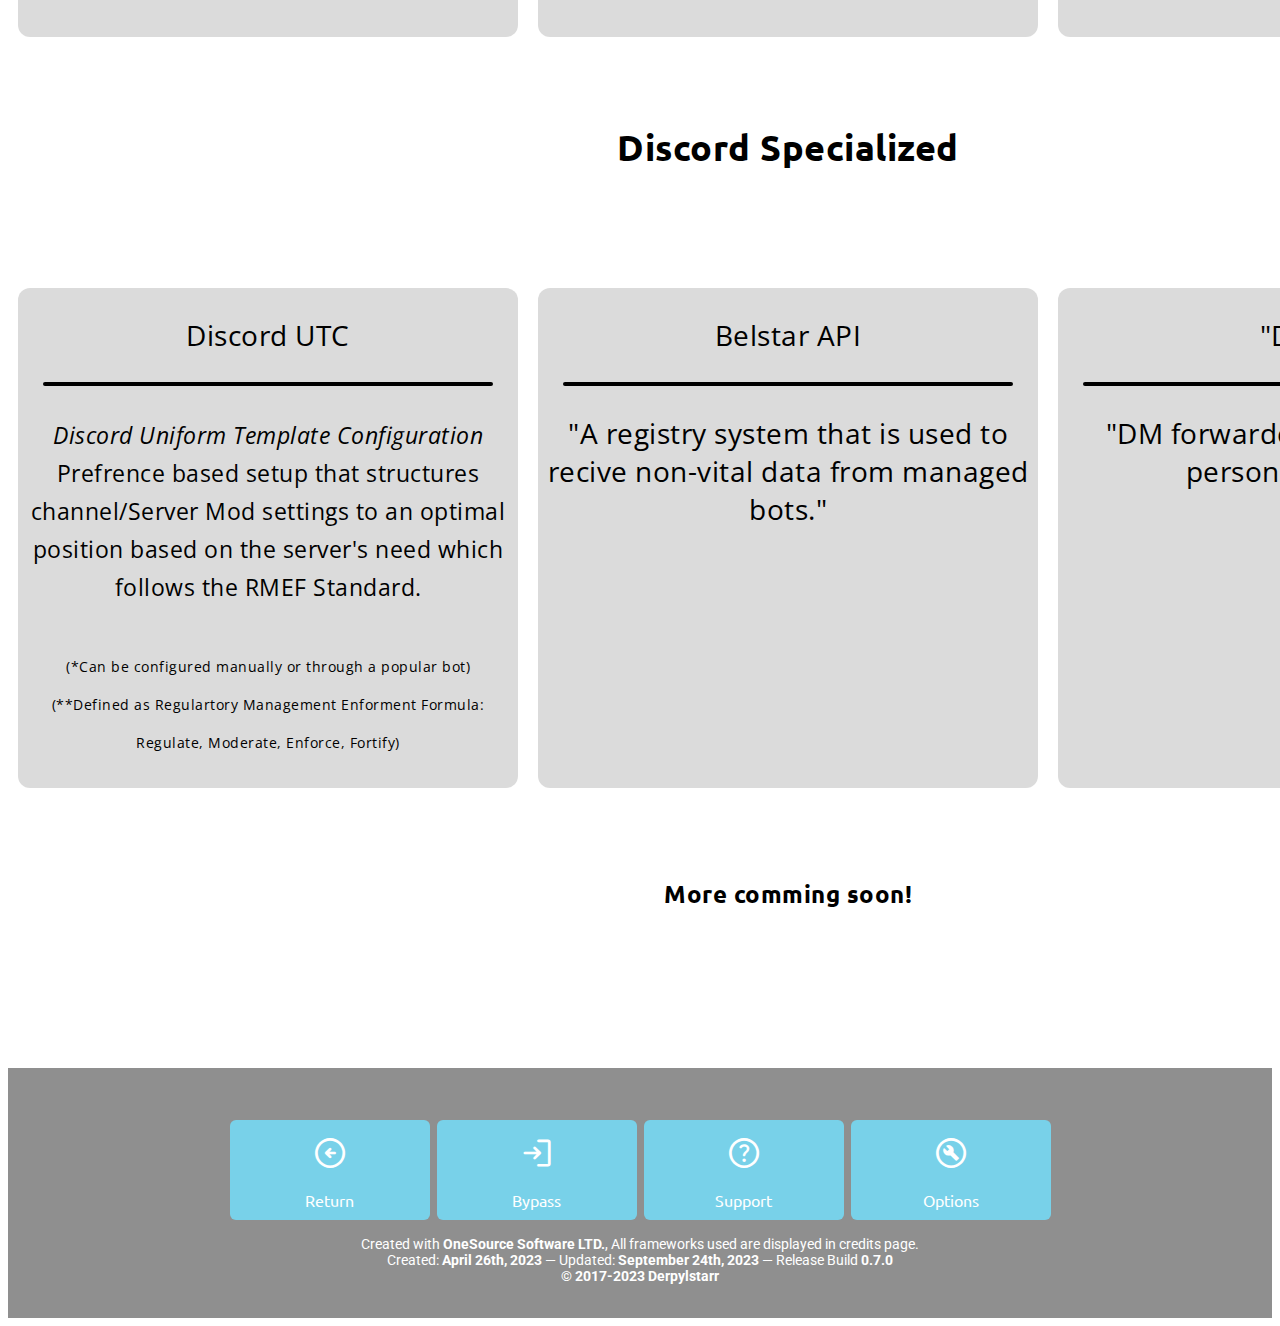
<file: pageprojects.html>
<!DOCTYPE html>
<html lang = "en">
    <head>
    <meta charset="UTF-8">
    <title>Projects</title>
    <link rel="icon" type="image/png" href="/Assets/favicon.png">
    <!-- any important info above -->
    <link rel="stylesheet" href="CSS/stylesheetDesign.css">
    <!-- all link sources will go below for refrence! -->
    <link rel="preconnect" href="https://fonts.googleapis.com">
    <link rel="preconnect" href="https://fonts.gstatic.com" crossorigin>
    <!--Font Nunito Sans--><link href="https://fonts.googleapis.com/css2?family=Nunito+Sans:ital,wght@0,200;0,300;0,400;0,500;0,600;0,700;0,800;1,200;1,300;1,400;1,500;1,600;1,700;1,800&display=swap" rel="stylesheet">
    <!--Font Roboto--><link href="https://fonts.googleapis.com/css2?family=Roboto:ital,wght@0,100;0,300;0,400;0,500;0,700;1,100;1,300;1,400;1,500;1,700&display=swap" rel="stylesheet">
    <!--Font Ubuntu --><link href="https://fonts.googleapis.com/css2?family=Ubuntu:ital,wght@0,300;0,400;0,500;0,700;1,300;1,400;1,500;1,700&display=swap" rel="stylesheet">
    <!--Font Open Sans--><link href="https://fonts.googleapis.com/css2?family=Open+Sans:ital,wght@0,300;0,400;0,500;0,600;1,300;1,400;1,500;1,600&display=swap" rel="stylesheet">
    <!--Font Inter --> <link href="https://fonts.googleapis.com/css2?family=Inter:wght@100;200;300;400;500;600&display=swap" rel="stylesheet">
        <!--ALL fonts above  -->
        <!-- All symbols below -->
    <!-- Icon: Help --><link rel="stylesheet" href="https://fonts.googleapis.com/css2?family=Material+Symbols+Rounded:opsz,wght,FILL,GRAD@20..48,100..700,0..1,-50..200" />
    <!-- <span class="material-symbols-outlined"> help </span> -->
    <!-- Icon: Advanced --> <link rel="stylesheet" href="https://fonts.googleapis.com/css2?family=Material+Symbols+Rounded:opsz,wght,FILL,GRAD@20..48,100..700,0..1,-50..200" />
    <!-- <span class="material-symbols-outlined"> build_circle </span> -->
    <!-- Icon Options --> <link rel="stylesheet" href="https://fonts.googleapis.com/css2?family=Material+Symbols+Rounded:opsz,wght,FILL,GRAD@20..48,100..700,0..1,-50..200" />
    <!-- <span class="material-symbols-outlined"> expand_circle_down </span> -->
    <!-- Icon: Arrow UP --><link rel="stylesheet" href="https://fonts.googleapis.com/css2?family=Material+Symbols+Rounded:opsz,wght,FILL,GRAD@20..48,100..700,0..1,-50..200" /> 
    <!-- <span class="material-symbols-outlined"> arrow_outward</span> -->
    <!-- Icon:Circle Arrow UP--><link rel="stylesheet" href="https://fonts.googleapis.com/css2?family=Material+Symbols+Rounded:opsz,wght,FILL,GRAD@20..48,100..700,0..1,-50..200" />
    <!-- <span class="material-symbols-rounded">arrow_circle_up</span> -->
    <!-- Icon:Login --> <link rel="stylesheet" href="https://fonts.googleapis.com/css2?family=Material+Symbols+Rounded:opsz,wght,FILL,GRAD@20..48,100..700,0..1,-50..200" />
    <!-- <span class="material-symbols-rounded">login</span> --> 
    <!-- Icon: Logout--><link rel="stylesheet" href="https://fonts.googleapis.com/css2?family=Material+Symbols+Rounded:opsz,wght,FILL,GRAD@20..48,100..700,0..1,-50..200" />
    <!-- <span class="material-symbols-rounded">logout</span> -->

    </head>
    <body>
        <div class = "banner"> <header> </header>
        <!-- <p><a href="page two.html" class="link"> <button class="navbar-button">   <span class="material-symbols-sharp">x</span></button></a></p>  -->
        <p><a href="index.html" class="link"> <button class="navbar-title"><strong>Derpylstarr</strong> </button></p></a>
        <p><a href="pagehelp.html" class="link"> <button class="navbar-button"><strong>Help</strong> </button></p></a>
        <p><a href="404 - Page Not Found.html" class="link"> <button class="navbar-button2"><strong>Bypass</strong></button></p></a></div>
        <!-- body -->
        <div class="backgroundAll"> 
            <div class="body-header">  <p><h3> All Projects</h3> </p> 
            <div class="body-text">
                <div class = "body-buttonperimiter"> <p> <br> </p> </div>
                <div class = "body-buttonperimiter"> <p> <br> <button class="arrow-button"> <h2><span class="material-symbols-rounded">arrow_downward</span><br></h2></button> </p></div>
                <div class = "body-buttonperimiter"> <p> <br> </p> </div>


                <div class = "body-text"> <p> <h2> General Purpose</h2> <br> </p> </div>
                <div class="container">
                    <div class="box"><p> Raspby SMP </p>
                        <hr>
                        <p> An in-house maintenance protocol made for [two] Rasberry PIs that me and other friends operate in a uniform pattern.
                             <br> <br> For use in closed/testing environments <small><br>I took part in it's development.</small></p>
                            </div>
                    <div class="box"><p> Derpylstarr Website (Current)</p>
                        <hr>
                        <p> <small>This website compiles all information I willingly share. Additionally, it includes means of communimication, projects I partake or created,
                            and serves as a template for future refrence.
                            Feel free to look around and see what I have to offer.<br><br> <i> This website is updated once a month. </small></i> </p>
                        </div>
                        <div class="box"><p>Other Information</p>
                            <hr>
                            <p>No data available at this time...</p></div>
                        </div>
                <!-- </div> -->
                <!-- <div class="container">
                    <div class="box"><p> Project Status</p>
                        <hr>
                        <p> Invoice 1309 - In Progress
                        <br> Invoice 2905 - Complete
                        <br> Invoice 2917 - Complete
                        <br> Invoice 2932 - Pending - Start 8/29<br>
                        <br> Updated with website. <br> Communicate via (your) preferred method.</p></div>
                    <div class="box"><p>  </p>
                        <hr>
                        <p> </p></div>
                    <div class="box"><p> Other Information</p>
                        <hr>
                        <p> No data available...</p></div> -->
                        
                <!-- </div> -->
                <div class = "body-text"> <p> <h2> Discord Specialized</h2> <br> </p> </div>
                <div class="container">
                    <div class="box"><p> Discord UTC</p>
                        <hr>
                        <p> <i> <small>Discord Uniform Template Configuration </small></i>
                            <br> <small>Prefrence based setup that structures channel/Server Mod settings to an optimal position based on the server's need
                                which follows the RMEF Standard.</small><br>
                                
                            <br><span style="font-size:0.5em">(*Can be configured manually or through a popular bot)</span>
                            <br><span style="font-size:0.5em">(**Defined as Regulartory Management Enforment Formula:<br>Regulate, Moderate, Enforce, Fortify)</span> </p> 
                            </div>
                    <div class="box"><p> Belstar API </p>
                        <hr>
                        <p> "A registry system that is used to recive non-vital data from managed bots."</p></div>
                    <div class="box"><p> "Derpl" </p>
                        <hr>
                        <p> "DM forwarder", a mailbox for personal use only.</p></div>
                </div>
                <div class = "body-text"> <p> <h4> More comming soon!</h4> <br> </p> </div>
                <!-- <div class="container">
                    <div class="box"><p> Title</p>
                        <hr>
                        <p> Subject</p></div>
                    <div class="box"><p> Title </p>
                        <hr>
                        <p> Subject</p></div>
                    <div class="box"><p> Title </p>
                        <hr>
                        <p> Subject</p></div>
                        
                </div> -->
                <!-- 
                <div class="container">
                    <div class="box"><p> Title</p>
                        <hr>
                        <p> Subject</p></div>
                    <div class="box"><p> Title </p>
                        <hr>
                        <p> Subject</p></div>
                    <div class="box"><p> Title </p>
                        <hr>
                        <p> Subject</p></div>
                        
                </div> -->

            </p></div></div>
        </div>

    </body>
    <footer>
        <!-- <button class = "footerbar-button"> <a href="page two.html" class="link"> <span class="material-symbols-rounded"> arrow_circle_up </span> <p>Resurface</button></a></p> -->
        <p><br>
            <a href="index.html" class="link"><button class="footerbar-button"><span class="material-symbols-standard"> arrow_circle_left</span><p>Return</p></button></a>
            <a href="404 - Page Not Found.html" class="link"><button class="footerbar-button"><span class="material-symbols-standard"> login</span><p>Bypass</p></button></a>
            <a href="pagehelp.html" class="link"><button class="footerbar-button"><span class="material-symbols-standard"> Help</span><p>Support</p></button></a>
            <a href="pageconfig.html" class="link"><button class="footerbar-button"><span class="material-symbols-standard"> build_circle</span><p>Options</p></button></a> </p>
        <p> Created with <strong> OneSource Software LTD.</strong>, All frameworks used are displayed in credits page. <br>Created: <strong> April 26th, 2023</strong> &mdash; Updated: <strong>September 24th, 2023</strong> &mdash; Release Build <strong> 0.7.0 </strong>
            <br><strong>  &copy 2017-2023 Derpylstarr </strong></p>
    </footer>

</html>
</file>
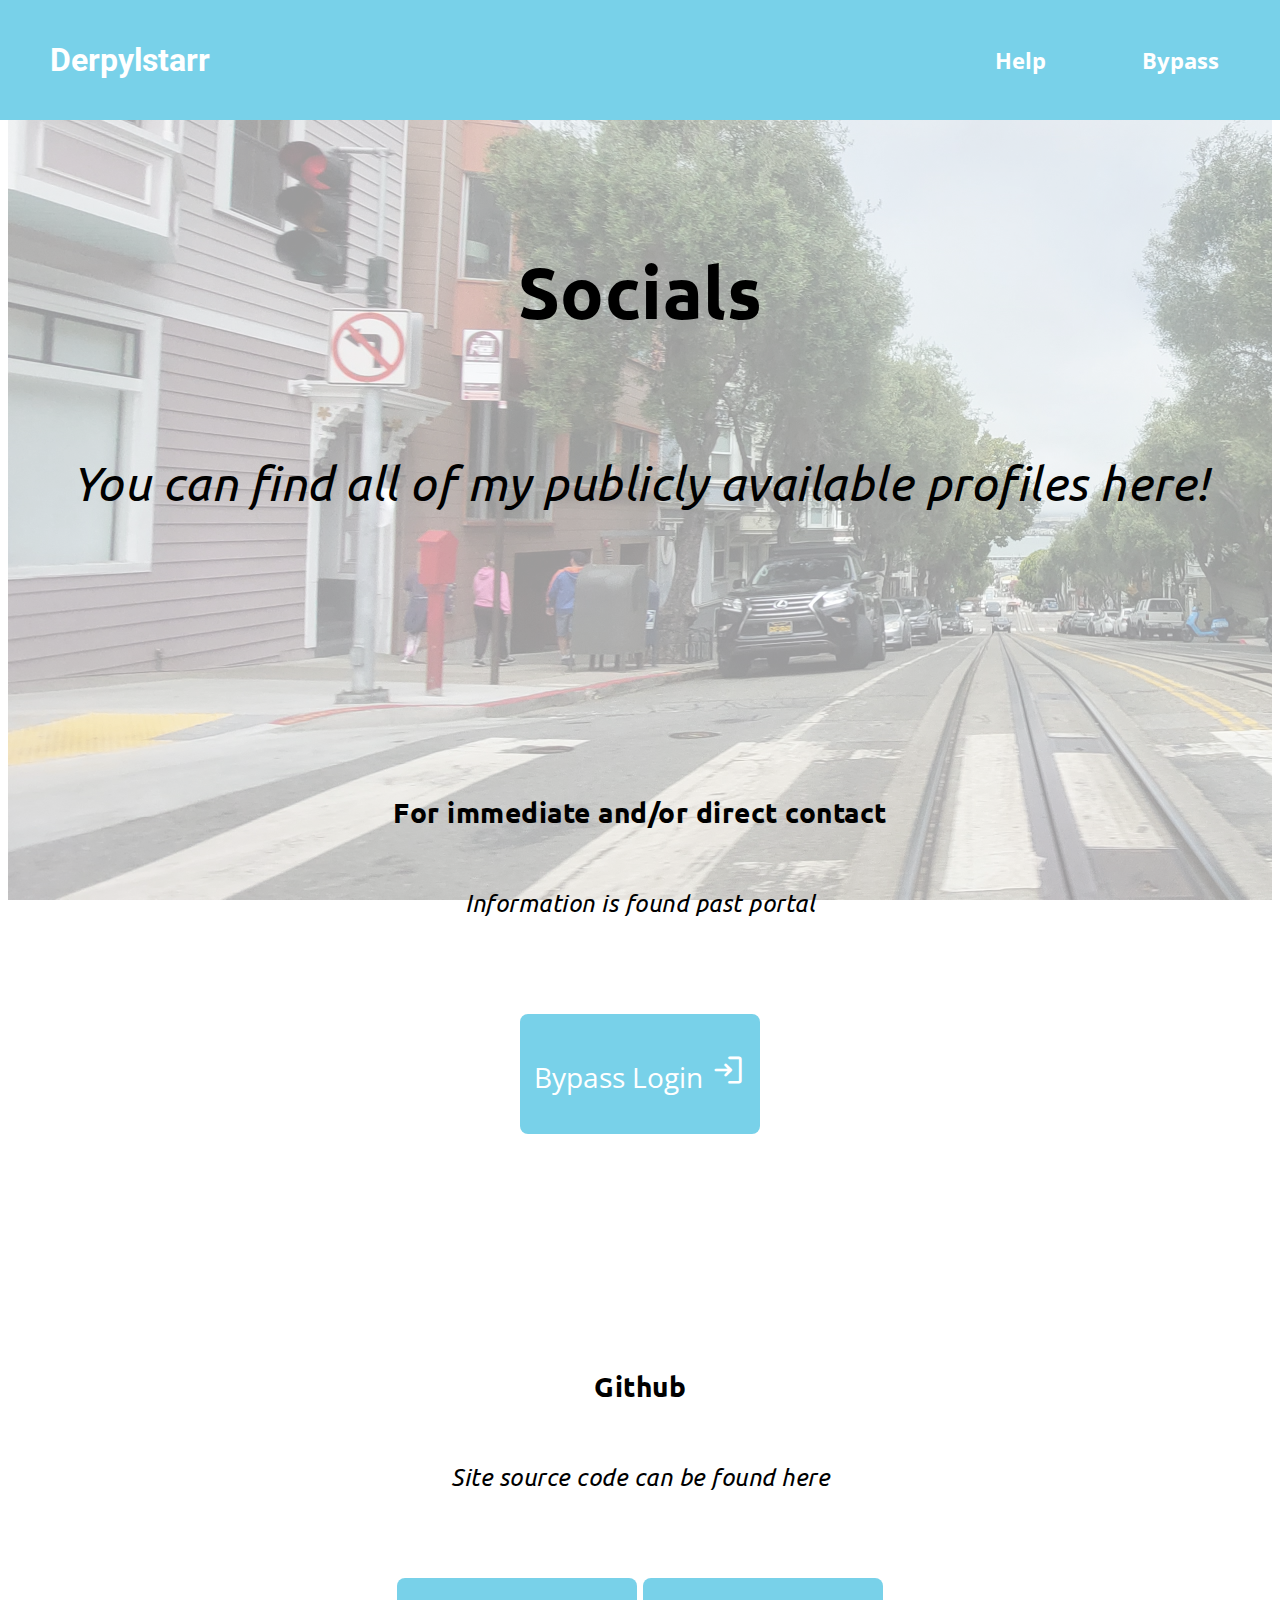
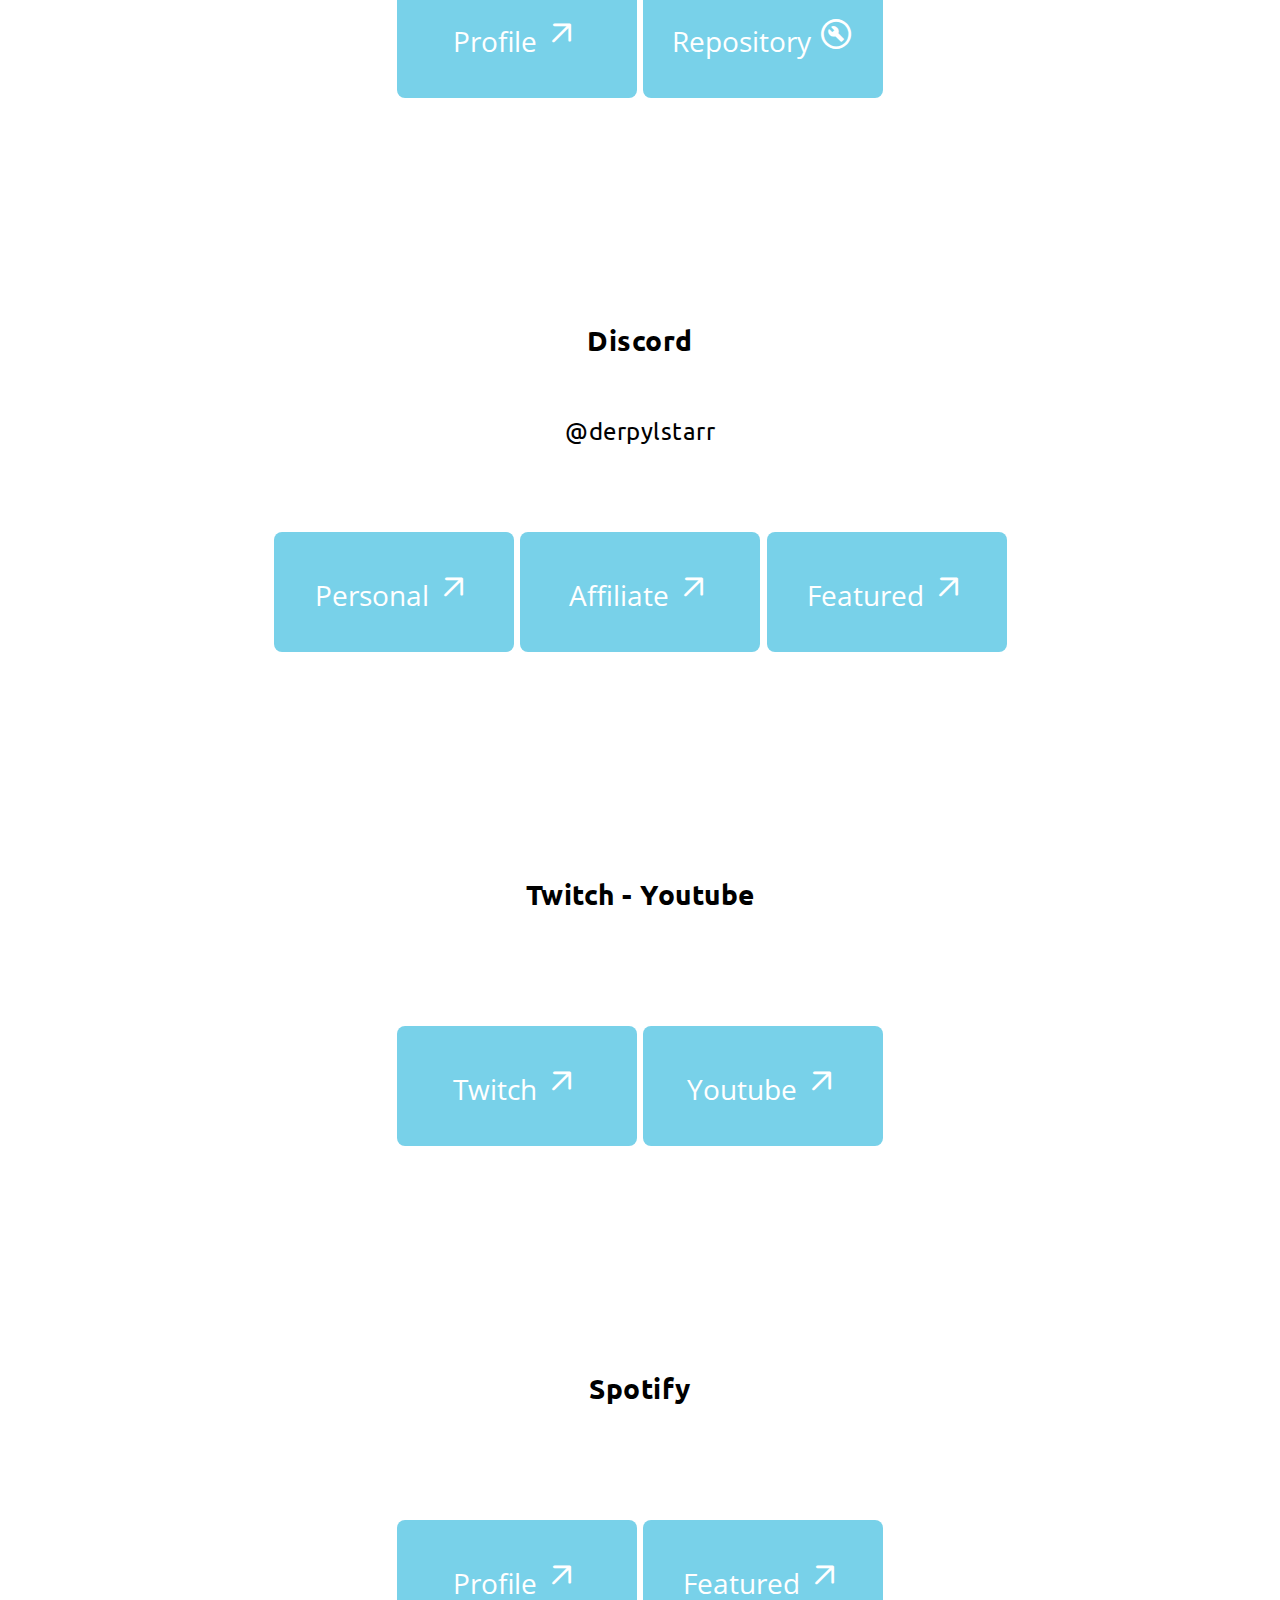
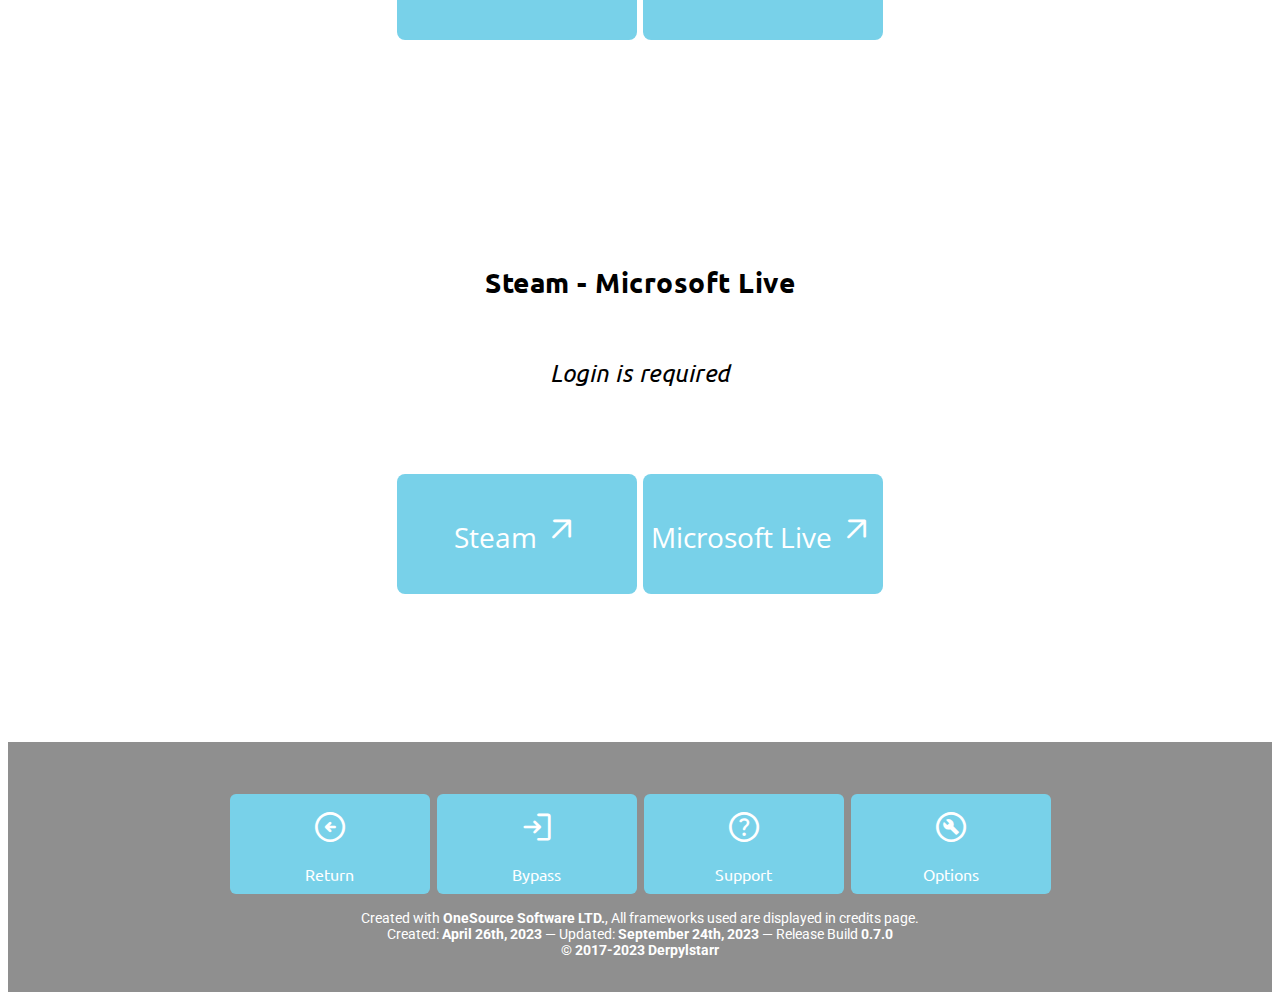
<file: pagesocials.html>
<!DOCTYPE html>
<html lang = "en">
    <head>
    <meta charset="UTF-8">
    <title>Home </title>
    <link rel="icon" type="image/png" href="/Assets/favicon.png">
    <!-- any important info above -->
    <link rel="stylesheet" href="CSS/stylesheetDesign.css">
    <!-- all link sources will go below for refrence! -->
    <link rel="preconnect" href="https://fonts.googleapis.com">
    <link rel="preconnect" href="https://fonts.gstatic.com" crossorigin>
    <!--Font Nunito Sans--><link href="https://fonts.googleapis.com/css2?family=Nunito+Sans:ital,wght@0,200;0,300;0,400;0,500;0,600;0,700;0,800;1,200;1,300;1,400;1,500;1,600;1,700;1,800&display=swap" rel="stylesheet">
    <!--Font Roboto--><link href="https://fonts.googleapis.com/css2?family=Roboto:ital,wght@0,100;0,300;0,400;0,500;0,700;1,100;1,300;1,400;1,500;1,700&display=swap" rel="stylesheet">
    <!--Font Ubuntu --><link href="https://fonts.googleapis.com/css2?family=Ubuntu:ital,wght@0,300;0,400;0,500;0,700;1,300;1,400;1,500;1,700&display=swap" rel="stylesheet">
    <!--Font Open Sans--><link href="https://fonts.googleapis.com/css2?family=Open+Sans:ital,wght@0,300;0,400;0,500;0,600;1,300;1,400;1,500;1,600&display=swap" rel="stylesheet">
    <!--Font Inter --> <link href="https://fonts.googleapis.com/css2?family=Inter:wght@100;200;300;400;500;600&display=swap" rel="stylesheet">
        <!--ALL fonts above  -->
        <!-- All symbols below -->
    <!-- Icon: Help --><link rel="stylesheet" href="https://fonts.googleapis.com/css2?family=Material+Symbols+Rounded:opsz,wght,FILL,GRAD@20..48,100..700,0..1,-50..200" />
    <!-- <span class="material-symbols-outlined"> help </span> -->
    <!-- Icon: Advanced --> <link rel="stylesheet" href="https://fonts.googleapis.com/css2?family=Material+Symbols+Rounded:opsz,wght,FILL,GRAD@20..48,100..700,0..1,-50..200" />
    <!-- <span class="material-symbols-outlined"> build_circle </span> -->
    <!-- Icon Options --> <link rel="stylesheet" href="https://fonts.googleapis.com/css2?family=Material+Symbols+Rounded:opsz,wght,FILL,GRAD@20..48,100..700,0..1,-50..200" />
    <!-- <span class="material-symbols-outlined"> expand_circle_down </span> -->
    <!-- Icon: Arrow UP --><link rel="stylesheet" href="https://fonts.googleapis.com/css2?family=Material+Symbols+Rounded:opsz,wght,FILL,GRAD@20..48,100..700,0..1,-50..200" /> 
    <!-- <span class="material-symbols-outlined"> arrow_outward</span> -->
    <!-- Icon:Circle Arrow UP--><link rel="stylesheet" href="https://fonts.googleapis.com/css2?family=Material+Symbols+Rounded:opsz,wght,FILL,GRAD@20..48,100..700,0..1,-50..200" />
    <!-- <span class="material-symbols-rounded">arrow_circle_up</span> -->
    <!-- Icon:Login --> <link rel="stylesheet" href="https://fonts.googleapis.com/css2?family=Material+Symbols+Rounded:opsz,wght,FILL,GRAD@20..48,100..700,0..1,-50..200" />
    <!-- <span class="material-symbols-rounded">login</span> --> 
    <!-- Icon: Logout--><link rel="stylesheet" href="https://fonts.googleapis.com/css2?family=Material+Symbols+Rounded:opsz,wght,FILL,GRAD@20..48,100..700,0..1,-50..200" />
    <!-- <span class="material-symbols-rounded">logout</span> -->
    <link rel="stylesheet" href="https://fonts.googleapis.com/css2?family=Material+Symbols+Rounded:opsz,wght,FILL,GRAD@20..48,100..700,0..1,-50..200" />
    <!-- <span class="material-symbols-rounded">arrow_circle_left</span> -->

    </head>
    <body>
        <div class = "banner"> <header> </header>
        <p><a href="index.html" class="link"> <button class="navbar-title"><strong>Derpylstarr</strong> </button></p></a>
        <p><a href="pagehelp.html" class="link"> <button class="navbar-button"><strong>Help</strong> </button></p></a>
        <p><a href="404 - Page Not Found.html" class="link"> <button class="navbar-button2"><strong>Bypass</strong></button></p></a></div>
        <!-- body -->
        <div class="backgroundAll"> 
            <div class="body-header"><p><h2>Socials</h2> <br> <i>You can find all of my publicly available profiles here!</i></p>
            <div class="body-text"> 
            <div class = "body-buttonperimiter"> <p> <br> </p></div>

            <div class="body-text"> <p> <h3>For immediate and/or direct contact</h3> <br> <i>Information is found past portal</i> </p>  <div class = "body-buttonperimiter">  <div class = "body-buttonperimiter"> <p> <a href=" " class="link"> <button class="body-button"> Bypass Login <span class="material-symbols-standard">login</span></button></a></p></div></div></div> <!-- to remove grey shadow</div>-->
            <div class = "body-buttonperimiter"> <p> <br> </p></div>

            <div class="body-text"> <p> <h3> Github</h3> <br> <i> Site source code can be found here</i> </p> <div class = "body-buttonperimiter"> <p> <a href="https://github.com/derpylstarr" class="link"> <button class="body-button"> Profile <span class="material-symbols-standard">arrow_outward</span></button></a>
                <a href="https://github.com/derpylstarr/derpylstarr.github.io" class="link"> <button class="body-button"> Repository <span class="material-symbols-standard">build_circle</span></button></a></p></a></div></div>
            <div class = "body-buttonperimiter"> <p> <br> </p></div>

            <div class="body-text"> <p> <h3> Discord </h3> <br> @derpylstarr </p> <div class = "body-buttonperimiter"> <p> <a href="https://www.discord.gg/V7Jak8kgAM" target="_blank" class="link"><button class="body-button"> Personal <span class="material-symbols-standard"> arrow_outward</span></button></a>
                <a href = "https://www.discord.gg/ytvPQ2Bqqd" target="_blank" class="link"> <button class="body-button"> Affiliate <span class="material-symbols-standard"> arrow_outward</span></button></a>
                <a href = "https://www.discord.gg/rmemes" target="_blank" class="link"> <button class="body-button"> Featured <span class="material-symbols-standard"> arrow_outward</span></button></a></p></div> </div>
            <div class = "body-buttonperimiter"> <p> <br> </p></div>

            <div class="body-text"> <p><h3> Twitch - Youtube </h3> </p>  <div class = "body-buttonperimiter"> <p> <a href="https://www.twitch.tv/derpylstarr" target="_blank" class="link"> <button class="body-button"> Twitch <span class="material-symbols-standard"> arrow_outward</span></button></a> <a href="https://www.youtube.com/channel/UCYIqq7AE_fEBfh26D01Cl1A" target="_blank" class="link"> <button class="body-button"> Youtube <span class="material-symbols-standard"> arrow_outward</span></button></a></p></div></div>
            <div class = "body-buttonperimiter"> <p> <br> </p></div>

            <div class="body-text"> <p> <h3> Spotify </h3> </p>  <div class = "body-buttonperimiter"> <p> <a href="https://open.spotify.com/user/q8c16x93xr2mzlkcdyttie68b" target="_blank" class="link"> <button class="body-button"> Profile <span class="material-symbols-standard"> arrow_outward</span></button></a> <a href="" target="_blank" class="link"> <button class="body-button"> Featured <span class="material-symbols-standard"> arrow_outward</span></button></a></p></div></div>
            <div class = "body-buttonperimiter"> <p> <br> </p></div>

            <div class="body-text"> <p> <h3> Steam - Microsoft Live </h3> <br> <i> Login is required</i></p> <div class = "body-buttonperimiter"> <p> <a href="" target="_blank" class="link">
                <a href="https://steamcommunity.com/profiles/76561198348028891" target="_blank" class="link"> <button class="body-button"> Steam <span class="material-symbols-standard"> arrow_outward</span></button></a> <a href="https://account.xbox.com/en-US/Profile?csrf=cs--ehyIC0t8sMevPtvF8Sf4cdpDLr6fQKaMNalvEyi0OPtyrIQvVLab5JQpllCKDsD_Oeab54yiE0DlyLz-qfzXR5M1&wa=wsignin1.0" target="_blank" class="link"> <button class="body-button"> Microsoft Live <span class="material-symbols-standard"> arrow_outward</span></button></a></p></div> </div>
            <div class = "body-buttonperimiter"> <p> <br> </p></div></div>
        </div>
    </body>
    <footer>
        <!-- <button class = "footerbar-button"> <a href="page two.html" class="link"> <span class="material-symbols-rounded"> arrow_circle_up </span> <p>Resurface</button></a></p> -->
        <p><br>
            <a href="index.html" class="link"><button class="footerbar-button"><span class="material-symbols-standard"> arrow_circle_left</span><p>Return</p></button></a>
            <a href="404 - Page Not Found.html" class="link"><button class="footerbar-button"><span class="material-symbols-standard"> login</span><p>Bypass</p></button></a>
            <a href="pagehelp.html" class="link"><button class="footerbar-button"><span class="material-symbols-standard"> Help</span><p>Support</p></button></a>
            <a href="pageconfig.html" class="link"><button class="footerbar-button"><span class="material-symbols-standard"> build_circle</span><p>Options</p></button></a> </p>

        
            <p> Created with <strong> OneSource Software LTD.</strong>, All frameworks used are displayed in credits page. <br>Created: <strong> April 26th, 2023</strong> &mdash; Updated: <strong>September 24th, 2023</strong> &mdash; Release Build <strong> 0.7.0 </strong>
                <br><strong>  &copy 2017-2023 Derpylstarr </strong></p>
    </footer>

</html>
</file>
<file: CSS/stylesheetDesign.css>
.grid {
  display: grid;
  row-gap: 10px;
  grid-template: 100px 8fr 5fr 4fr 5fr 80px / repeat(6, 1fr);
}

a.link {
  text-decoration: none;
  color: white;
}
a.link2 {
  text-decoration: none;
  color: rgb(0, 0, 0);
  text-decoration: underline;
}

.banner {
  position: fixed;
  top: 0px;
  left: 0px;
  width: 100%;
  height: 120px;
  background-color: #78d1e9;
  color: black;
  font-family: 'Inter', sans-serif;
  font-size: 36px;
  text-align: left;
  /* padding: 8px; */
}

.navbar-button{
  position: absolute;
  top: 0px; right: 180px;
  background-color: #78d1e9;
  border-style: none;
  /* padding: 5px 5px; */
  color: white;
  text-align: center;
  font-family: 'Open Sans', sans-serif;
  font-size: 22px;
  height: 120px;
  width: 160px;
  border-radius: 0px;
  cursor: pointer;
}

.navbar-button2{
  position: absolute;
  top: 0px; right: 20px;
  background-color: #78d1e9;
  border-style: none;
  /* padding: 5px 0px; */
  color: white;
  text-align: center;
  font-family: 'Open Sans', sans-serif;
  font-size: 22px;
  height: 120px;
  width: 160px;
  border-radius: 0px;
  cursor: pointer;
}

.navbar-title{
  position: absolute;
  top: 0px; left: 30px;
  background-color: #78d1e9;
  border-style: none;
  /* padding: 5px 0px; */
  color: white;
  text-align: center;
  font-family: 'Roboto', sans-serif;
  font-size: 32px;
  height: 120px;
  width: 200px;
  border-radius: 0px;
  cursor: pointer;
}

.navbar-button:hover{
  background-color: #1e142f;
  color: white;
  font-variation-settings:
  'FILL' 1,
}

.navbar-button2:hover{
  background-color: #1e142f;
  color: white;
  font-variation-settings:
  'FILL' 1,
}

.backgroundAll{
  display: grid;
  margin-top: 50px;
  background-color:gray ;
  background: url(../Assets/20220721_121421.jpg);
  background-repeat: no-repeat;
  background-attachment: fixed;  
  background-size: cover; 
}

.body-header{
  margin-top: 40px;
  text-align: center;
  color: #000000;
  /* text-shadow: rgb(255, 255, 255) 0.5px 0 10px; */
  font-family: 'Ubuntu';
  font-size: 48px;
  font-weight: 300;
  letter-spacing: 0.5px;
  display: grid;


  background-color:rgba(255, 255, 255, 0.609) ;
  background-repeat: no-repeat;
  background-attachment: fixed;  
  background-size: cover; 
}

.body-text {
  left: 0px;
  right: 0px;
  /* margin-top: 15px; */
  text-align: center;
  color: #000000;
  /* text-shadow: rgb(255, 255, 255) 0.5px 0 10px; */
  font-family: 'Ubuntu';
  font-size: 24px;
  font-weight: 400;
  letter-spacing: 0.5px;
  display: grid;
  
  /* background-color:rgba(255, 255, 255, 0.404) ; */
  background-repeat: no-repeat;
  background-attachment: fixed;  
  background-size: cover; 
}

.body-button{
  display: -ms-inline-grid;
  justify-content: center;
  right: 300px;
  background-color: #78d1e9;
  border-style: none;
  padding: 0px;
  color: white;
  text-align: center;
  align-items: center;
  font-family: 'Open Sans', sans-serif;
  font-size: 28px;
  height: 120px;
  width: 240px;
  border-radius: 8px;
  cursor: pointer;
}

.body-button:hover{
  background-color: #1e142f;
  color: white;
  font-variation-settings:
  'FILL' 1,
}

.body-buttonperimiter{
  padding: 10px 10px;
  border-width: 0px;
  color: white;
  font-family: 'Ubuntu';
  font-size: 28px;
  text-align: center;
  border-radius: 0px;
  cursor: default;
}

.arrow-button{
  align-items: center;
  font-size: 24px;
  background-color: #78d1e9;
  border-color: #78d1e9;
  border-style: none;
  padding: 20px;
  border-width: 3px;
  color: white;
  text-align: center;
  font-family: 'Ubuntu';
  font-size: medium;
  height: 100px;
  width: 200px;
  border-radius: 6px;
  cursor: pointer;
}

.material-symbols-outlined {

  text-align: center;
  font-variation-settings:
  'FILL' 0,
  'wght' 400,
  'GRAD' 0,
  'opsz' 48
}

.material-symbols-rounded {
  font-variation-settings:
  'FILL' 0,
  'wght' 700,
  'GRAD' 200,
  'opsz' 48
}

.material-symbols-standard {
  font-family: 'Material Symbols Rounded';
  font-weight: normal;
  font-style: normal;
  font-size: 36px;
  line-height: 1;
  letter-spacing: normal;
  text-transform: none;
  display: inline;
  white-space: nowrap;
  word-wrap: normal;
  direction: ltr;
  -webkit-font-smoothing: antialiased;
}

.container {
  align-items: center;
  margin: auto;
  display: inline-flex;
}

.box {

  margin: 10px;
  width: 500px;
  height: 500px;
  background-color: #ccccccb4;
  
  
  text-align: center;
  align-items: center;
  font-family: 'Open Sans', sans-serif;
  font-size: 28px;

  border-radius: 12px;
}

.box:hover{
  background-color: #78d1e983;
  color: white;
  font-variation-settings:
  'FILL' 1,
}

.box_large {

  margin: 15px;
  width: 950px;
  height: 750px;
  background-color: #ccccccb4;
  
  
  text-align: center;
  align-items: center;
  font-family: 'Open Sans', sans-serif;
  font-size: 28px;

  border-radius: 12px;
}

.box_large:hover{
  background-color: #78d1e983;
  color: white;
  font-variation-settings:
  'FILL' 1,
}

.box_tall {

  margin: 15px;
  width: 550px;
  height: 750px;
  background-color: #ccccccb4;
  
  text-align: center;
  align-items: center;
  font-family: 'Open Sans', sans-serif;
  font-size: 28px;
  
  border-radius: 12px;
}

.box_tall:hover{
  background-color: #78d1e983;
  color: white;
  font-variation-settings:
  'FILL' 1,
}


hr {
  color: #000000; 
  border-top: 4px solid #000000;
  border-bottom: #000000;
  border-left: #00000000;
  border-right: #00000000;
  border-radius: 6px;
  margin: 25px;
  height:0.1px;
  border-radius: 10px;
}

.footerbar-button{
  align-items: center;
  font-size: 24px;
  background-color: #78d1e9;
  /* border-color: #78d1e9; */
  border-radius: 6px;
  border-style: none;
  margin: 2px;
  padding: 15px;
  color: white;
  text-align: center;
  font-family: 'Ubuntu';
  font-size: medium;
  height: 100px;
  width: 200px;
  cursor: pointer;
}


.footerbar-button:hover{
  background-color: #1e142f;
  color: white;
  font-variation-settings:
  'FILL' 1,
}



footer {

  background-color: #8f8f8f;
  font-family: 'Roboto';
  color: #fff;
  font-size: 14px;
  text-align: center;
  padding: 20px;
}

/* font-family: 'Roboto', sans-serif;
font-family: 'Nunito Sans', sans-serif;
font-family: 'Ubuntu', sans-serif;
font-family: 'Open Sans', sans-serif;
font-family: 'Inter', sans-serif;
*/
</file>
<file: 404 - Page Not Found_files/biz.css>
/************ Body Tag*************/
body {margin: 10px 10px 0px 10px; left:11px; top:11px; background-color: #ebebeb;}


/************ Tables ***************/
table.containertbl {
	position:absolute;
	width: 760px;
	background-color:#ffffff;
}

table.logotbl { 
    width: 100%;
    padding: 4px;
    background-color: #FFFFFF;
}

table.headertbl { 
    padding: 1px 4px 1px 4px;
    background-color: #ebebeb;
    border: 1px solid #cccccc;    
    margin-bottom: 2px;   
    position: relative;
    width: 100%;
}

table.topmenutbl { 
    background-color: #ffffff;
    border-bottom: 4px solid #ff9900;
    border-left: 0px solid #ffffff;
    border-right: 0px solid #ffffff;
    margin-bottom: 0px;
    margin-top:0px;
}

table.databoundarytbl { 
    background-color: #ffffff;
    border: 8px solid #ebebeb;
    margin: 0px;
    padding: 0px;
}

table.datadisplaytbl { 
    background-color: #ffffff;
    border: 1px solid #cccccc;
    margin: 0px;
    padding: 2px 2px 2px 4px;
}

table.nextprivtbl { 
    background-color: #ebebeb;
    border: 0px;
    margin: 0px;
    padding: 0px;
}

table.blockheadertbl { 
    padding: 1px 4px 1px 4px;
    background-color: #CADBEB; //DAF1FE;
    border: 1px solid #cccccc; 
    margin: 0px;
}
table.seperatortbl { 
    background-color: #ffffff;
    border-bottom: 10px solid #ffffff;
    width: 100%;
}

table.simpletbl { 
    background-color: #ffffff;
    border: 0px;
    margin: 0px;
    padding-left: 0px;
    padding-right: 0px;
    position: relative;
    width: 100%;
}

table.maintbl { 
    background-color: #ffffff;
    border: 0px;
    margin: 0px;
    padding-left: 8px;
    padding-right: 8px;
    width: 100%;
}

table.footertbl {
    position: relative;
    background-color: #ebebeb;
    border-top: 1px solid #ff9900;
    width: 100%;
    padding: 2px;
}

form.formbody { 
    background-color: #ffffff;
    border: 0px;
    margin: 0px;
    padding: 0px;
}

table.login_tbl { 
	border: 1px solid #808080; 
	background-color: #EEEEEE; 
	padding: 0px 4px 0px 4px; 
}

table.login_tbl_hdr { 
	background-color: #808080; 
	padding: 0px 4px 0px 4px; 
}

/*****************************************
BLOCK HEADER
*****************************************/

#blockheader{
    width: 100%;
    padding: 0px;
    margin:0px;
    float: left;
}

#blockheader ul{
    margin: 0px;
    padding-left: 4px;
    padding-right: 4px;        
}

#blockheader ul.left_topmenu li{
    text-align: center;
    float: left;    
}

#blockheader li{
    position: relative;  
    font-size: 11px; 
    line-height: 20px; 
    font-family: Geneva, Arial, Helvetica, sans-serif; 	
    list-style: none;
    margin-right: 4px;
    margin-left: 2px;
    padding: 0px 5px 0px 0px;   
}

/*****************************************
TOP MENU
*****************************************/
#topmenu{
    width: 100%;
    padding: 0px;
    margin:0px;
    float: left;
}
#topmenu ul{
    margin: 0px;
    padding-left: 8px;
    padding-right: 8px;        
}

#topmenu ul.left_topmenu li{
    text-align: center;
    float: left;    
}

#topmenu ul.right_topmenu li{
    text-align: center;
    float: right;    
}

#topmenu li{
    position: relative;  
    font-size: 11px; 
    line-height: 20px; 
    font-family: Geneva, Arial, Helvetica, sans-serif; 	
    list-style: none;
    margin-right: 2px;
    border-top: 1px solid #CCCCCC;
    border-left: 1px solid #CCCCCC;
    border-right: 1px solid #CCCCCC;  
    border-bottom: 0px solid #CCCCCC;   
}

#topmenu li a.menunav{	
    font-weight: bold;
    color: #000000; 
    background-color: #ebebeb;
    padding: 3px 10px 3px 10px;        
}

#topmenu li a.menunav:hover, .menunav-selected, .menunav-selected:hover {
    color: #767676; 
    font-weight: bold; 
    background-color: #FF9900; //FCA71A; //F09D13;
    padding: 3px 10px 3px 10px;        
}


/***** TEXT *****/

.copyright, .top_dropdown, .header_text, .header_label, .page_label, .form_text, .page_text, .group_header, 
.page_header, .home_page_text, 
.home_page_header, .dark_tbl_header, .error_text, 
.page_top_one, .page_top_two, .result_hdr_text, .subinfo_text, .form_text_box_login, .form_text_box, .form_drop_down, .form_text_area,
.status_text, .rule_text
{ font-family: "Trebuchet MS",trebuchet,arial, helvetica, sans-serif; font-style: normal; font-weight: normal; color: #333333; }
.copyright { font-size: 11px; line-height: 16px;}
.top_dropdown { font-size: 11px; line-height: 16px;}
.header_text { font-size: 11px; line-height: 16px; }
.header_label { font-size: 11px; line-height: 16px; font-weight: bold;}
.page_label { font-size: 11px; line-height: 12px; }
.form_text { font-size: 11px; line-height: 12px; }
.page_text { font-size: 11px; line-height: 16px; }
.group_header { font-size: 11px; font-weight: bold; color: #333333; line-height: 16px; }
.rule_text { font-size: 11px; line-height: 16px; color: #0000FF; }
.page_header { font-size: 14px; line-height: 18px; font-weight: bold; color: #FF6622; }
.home_page_text { font-size: 12px; line-height: 16px; color: #000000; }
.home_page_header { font-size: 16px; line-height: 20px; font-weight: bold; color: #FF6622; }
.copyright_text { font-size: 10px; line-height: 12px; color: #808080; }

.dark_tbl_header { font-size: 11px; line-height: 14px; font-weight: bold; color: #000000; }
.error_text { font-size: 11px; line-height: 16px; color: #FF0000; }
.status_text { font-size: 11px; line-height: 16px; color: #0000FF; font-weight: bold; }
.page_top_one { font-size: 11px; line-height: 14px; color: #FFFFFF; }
.page_top_two { font-size: 11px; line-height: 14px; color: #FF6622; font-weight: bold; }
.result_hdr_text { font-size: 11px; line-height: 16px; font-weight: bold; color: #000000; }
.subinfo_text { font-size: 9px; font-weight: normal; color: #666666; line-height: 10px;}


.form_text_box_login, .form_text_box, .form_drop_down, .form_text_area
{ font-size: 11px; line-height: 14px; color: #333333; background: #FFFFFF; padding: 0px 0px 0px 2px;}

.form_text_box_login { border-top: 1px solid; border-right: 1px solid; border-left: 1px solid; border-bottom: 1px solid; border-color: #000000; }
.form_text_box { border-top: 1px solid; border-right: 1px solid; border-left: 1px solid; border-bottom: 1px solid; border-color: #000000; }
.form_drop_down { border-top: 1px solid; border-right: 1px solid; border-left: 1px solid; border-bottom: 1px solid; border-color: #000000; }
.form_text_area { border-top: 1px solid; border-right: 1px solid; border-left: 1px solid; border-bottom: 1px solid; border-color: #000000; width:100%; height:90%; }

/***** BUTTONS *****/

.tbl_btn, .page_btn 
{ font-family: Verdana, arial, helvetica, sans-serif; font-style: normal; font-weight: bold; color: #333333; background: #EEEEEE; border: 1px solid #808080; border-left: 10px solid #808080; padding: 0px 0px 0px 0px; }

.tbl_btn { font-size: 11px; line-height: 14px; }
.page_btn { font-size: 11px; line-height: 14px; }


/***** LINKS *****/

a, a.topbar_link, a.page_nav, a.dwnld_link, a.top_nav 
{ font-family: "Trebuchet MS",trebuchet, arial, helvetica, sans-serif; font-style: normal; font-weight: normal; color: #0000FF; text-decoration: none; }

a { font-size: 11px; line-height: 16px; }
a:hover { color: #FF0000;}

a.top_nav {font-size: 11px; line-height: 16px; color:#000000}
a.top_nav:hover { color: #FF6622; }

a.page_nav { font-size: 11px; line-height: 16px; color: #79973F; }
a.page_nav:hover { color: #79973F; text-decoration: underline; }

a.topbar_link { font-size: 11px; line-height: 14px; color: #FFFFFF; font-weight: normal; }
a.topbar_link:hover { color: #FFFFFF; text-decoration: underline; }

a.dwnld_link { font-size: 11px; line-height: 12px; color: #0000FF; }
a.dwnld_link:hover { text-decoration: underline; }


/***** COLORS & BORDERS *****/

table.body_tbl { border-bottom: 1px solid #000000; border-top: 1px solid #000000; border-right: 1px solid #000000; border-left: 1px solid #000000; background-color: #FFFFFF; }
table.body_border_tbl { border: 0px solid #000000; background-color: #FFFFFF; padding: 0px 0px 0px 0px; }
table.login_tbl { border-bottom: 1px solid #000000; border-top: 1px solid #000000; background-color: #EEEEEE; padding: 0px 4px 0px 4px; }
table.login_tbl_hdr { background-color: #808080; padding: 0px 4px 0px 4px; }
table.result_tbl { border: 1px solid #C0C0C0; background-color: #FFFFFF; }
table.result_inside_tbl { border-top: 1px solid #000000; border-bottom: 1px solid #000000; }

table.rule_result_tbl { border: 1px solid #C0C0C0; background-color: #FFFFFF; }
table.rule_result_alt_tbl { border: 1px solid #C0C0C0; background-color: #EFEFEF; }

tr.page_break { height: 12px; }
tr.form_break { height: 4px; }
tr.error_row { height: 0px; }
tr.top_nav_one_bg { background-color: #000000; height: 20px; }
tr.page_nav_seperator { background-color: #000000; height: 1px; }
tr.result_tbl_hdr { background-color: #C0C0C0; }
tr.result_tbl_row { background-color: #FFFFFF; }
tr.result_tbl_alt_row { background-color: #EFEFEF; }

td.logo_bkg { background-color: #000000; }
td.logo_side_bkg { background-color: #000000; padding: 0px 4px 0px 4px; line-height: 14px; }
td.my_acct { border: 1px solid #C3D9FF; padding: 8px; background-color: #E8EEFA; }
td.home_img { border-right: 1px solid #000000; }
td.result_tbl_cell { padding: 2px 4px 2px 4px; }
td.result_tbl_hdr_cell { padding: 2px 4px 2px 4px; }

tr.nav_page_seperator { background: #C0C0C0; height: 1px; }

#tab_nav_one { margin: 0px; padding: 0px; }
#tab_nav_one ul
{ font-family: Verdana, Arial, helvetica, sans-serif; font-style: normal; font-weight: bold; font-size: 12px; line-height: 18px; margin-left: 0px; padding-left: 0px; }
#tab_nav_one li { display: inline; margin-left: 0px; padding-left: 0px; }
#tab_nav_one a 
{ float: left; color: #FFFFFF; display: block; padding: 2px 12px 2px 12px; text-decoration: none; font-style: normal; font-weight: bold; background-color: #333333; border-right: 1px solid #434343; border-top: 1px solid #434343; border-left: 1px solid #434343; }
#tab_nav_one a:hover { background-color: #FF6622; }
#tab_nav_one #current a { font-weight: bold; background-color: #FF6622; }

#partner_sel ul { list-style_type: none; }
#partner_sel ul li { padding-left: 5px; margin_left: 5px;}
#partner_sel ul li ul { list-style-type: none; }
#partner_sel ul li ul li { padding-left: 10px; margin_left: 20px; }

.mandatory_text
{ font-family: arial, helvetica, sans-serif; font-style: normal; }
.mandatory_text { font-size: 12px; font-weight: normal; color: #ff0000; line-height: 16px; }
</file>
<file: 404 - Page Not Found_files/displaytag.css>
thead tr { background-color: #ffcc00; }
th.sorted { background-color: orange; }
th a,th a:visited { color: black; }
th a:hover { text-decoration: underline; color: black; }
th.sorted a,th.sortable a { background-position: right; display: block; width: 100%; }
th.sortable a { background-image: url(../img/arrow_off.png); background-repeat: no-repeat; }
th.order1 a { background-image: url(../img/arrow_down.png); background-repeat: no-repeat; }
th.order2 a { background-image: url(../img/arrow_up.png); background-repeat: no-repeat; }

tr.odd { background-color: #fff }
tr.tableRowEven,tr.even { background-color: #fea }

div.exportlinks { background-color: #fff; border: 0px dotted #999; padding: 2px 4px 2px 4px; margin: 2px 0 10px 0; width: 100%; }

span.export { padding: 0 4px 1px 20px; display: inline; display: inline-block; cursor: pointer; }
span.excel { background-image: url(../img/ico_file_excel.png); background-repeat: no-repeat; }
span.csv { background-image: url(../img/ico_file_csv.png); background-repeat: no-repeat; }
span.xml { background-image: url(../img/ico_file_xml.png); background-repeat: no-repeat; }
span.pdf { background-image: url(../img/ico_file_pdf.png); background-repeat: no-repeat; }
span.rtf { background-image: url(../img/ico_file_rtf.png); background-repeat: no-repeat; }

span.pagebanner { background-color: #fff; border: 0px dotted #999; padding: 2px 4px 2px 4px; width: 100%; margin-top: 10px; display: block; border-bottom: none; }
span.pagelinks { background-color: #fff; border: 0px dotted #999; padding: 2px 4px 2px 4px; width: 100%; display: block; border-top: none; margin-bottom: -5px; }

.group-1 { font-weight:bold; padding-bottom:10px; border-top:1px solid black; }
.group-2 { font-style:italic; border-top: 1px solid black; }
.subtotal-sum, .grandtotal-sum { font-weight:bold; text-align:right; }
.subtotal-header { padding-bottom: 0px; border-top: 1px solid white; }
.subtotal-label, .grandtotal-label { border-top: 1px solid white; font-weight: bold; }
.grouped-table tr.even { background-color: #fff; }
.grouped-table tr.odd { background-color: #fff; }
.grandtotal-row { border-top: 2px solid black; }
</file>
<file: CSS/stylesheetHelp.css>
.grid {
  display: grid;
  row-gap: 10px;
  grid-template: 100px 8fr 5fr 4fr 5fr 80px / repeat(6, 1fr);
}

a.link {
  text-decoration: none;
  color: white;
}
a.link2 {
  text-decoration: none;
  color: rgb(0, 0, 0);
  text-decoration: underline;
}

.banner {
  position: fixed;
  top: 0px;
  left: 0px;
  width: 100%;
  height: 120px;
  background-color: #78d1e9;
  color: black;
  font-family: 'Inter', sans-serif;
  font-size: 36px;
  text-align: left;
  /* padding: 8px; */
}

.navbar-button{
  position: absolute;
  top: 0px; right: 180px;
  background-color: #78d1e9;
  border-style: none;
  /* padding: 5px 5px; */
  color: white;
  text-align: center;
  font-family: 'Open Sans', sans-serif;
  font-size: 22px;
  height: 120px;
  width: 160px;
  border-radius: 0px;
  cursor: pointer;
}

.navbar-button2{
  position: absolute;
  top: 0px; right: 20px;
  background-color: #78d1e9;
  border-style: none;
  /* padding: 5px 0px; */
  color: white;
  text-align: center;
  font-family: 'Open Sans', sans-serif;
  font-size: 22px;
  height: 120px;
  width: 160px;
  border-radius: 0px;
  cursor: pointer;
}

.navbar-title{
  position: absolute;
  top: 0px; left: 30px;
  background-color: #78d1e9;
  border-style: none;
  /* padding: 5px 0px; */
  color: white;
  text-align: center;
  font-family: 'Roboto', sans-serif;
  font-size: 32px;
  height: 120px;
  width: 200px;
  border-radius: 0px;
  cursor: pointer;
}

.navbar-button:hover{
  background-color: #1e142f;
  color: white;
  font-variation-settings:
  'FILL' 1,
}

.navbar-button2:hover{
  background-color: #1e142f;
  color: white;
  font-variation-settings:
  'FILL' 1,
}

.backgroundAll{
  left: 0px;
  right: 0px;
  margin-top: 50px;
  text-align: center;
  color: black;
  font-family: 'Ubuntu';
  font-size: 22px;
  font-weight: 300;
  letter-spacing: 0.5px;
  display: grid;

  background-color:rgb(255, 255, 255) ;
  /* background: url(../Assets/20220719_125450.jpg); */
  background-repeat: no-repeat;
  background-attachment: fixed;  
  background-size: cover; 
}

.help-head{
  display: -ms-inline-grid;
  justify-content: center;
  background-color: #78dce9aa;
  border-style: none;
  padding: 10px;
  color: white;
  text-align: center;
  font-family: 'Open Sans', sans-serif;
  font-size: 48px;
  height: 250px;
  width: 500px;
  border-radius: 6px;
  cursor: default;
}
.body-buttonperimiter{
  padding: 10px 10px;
  border-width: 0px;
  color: black;
  font-family: 'Ubuntu';
  font-size: 28px;
  text-align: center;
  border-radius: 0px;
  cursor: default;
}

.body-buttonperimiterleft{
  padding-left: 8em;
  padding: 10px 10px;
  border-width: 0px;
  color: black;
  font-family: 'Ubuntu';
  font-size: 28px;
  text-align: left;
  border-radius: 0px;
  cursor: default;
}


.body-header{
  margin-top: 60px;
  text-align: center;
  color: #000000;
  /* text-shadow: rgb(255, 255, 255) 0.5px 0 10px; */
  font-family: 'Ubuntu';
  font-size: 48px;
  font-weight: 300;
  letter-spacing: 0.5px;
  display: grid;
}


.body-text {
  left: 0px;
  right: 0px;
  margin-top: 15px;
  text-align: center;
  color: #000000;
  /* text-shadow: rgb(255, 255, 255) 0.5px 0 10px; */
  font-family: 'Ubuntu';
  font-size: 24px;
  font-weight: 400;
  letter-spacing: 0.5px;
  display: grid;

}

.body-button{
  display: -ms-inline-grid;
  justify-content: center;
  right: 300px;
  background-color: #78d1e9;
  border-style: none;
  padding: 10px;
  color: white;
  text-align: center;
  align-items: center;
  font-family: 'Open Sans', sans-serif;
  font-size: 28px;
  height: 120px;
  width: 240px;
  border-radius: 8px;
  cursor: pointer;
}

.body-button:hover{
  background-color: #1e142f;
  color: white;
  font-variation-settings:
  'FILL' 1,
}


.body-button-red{
  display: -ms-inline-grid;
  justify-content: center;
  right: 300px;
  background-color: #e97878;
  border-style: none;
  padding: 10px;
  color: white;
  text-align: center;
  align-items: center;
  font-family: 'Open Sans', sans-serif;
  font-size: 28px;
  height: 120px;
  width: 240px;
  border-radius: 8px;
  cursor: pointer;
}

.body-button-red:hover{
  background-color: #2f1414;
  color: white;
  font-variation-settings:
  'FILL' 1,
}


.material-symbols-outlined {

  text-align: center;
  font-variation-settings:
  'FILL' 0,
  'wght' 400,
  'GRAD' 0,
  'opsz' 48
}

.material-symbols-rounded {
  font-variation-settings:
  'FILL' 0,
  'wght' 700,
  'GRAD' 200,
  'opsz' 48
}

.material-symbols-error {
  font-family: 'Material Symbols Rounded';
  font-weight: normal;
  font-style: normal;
  font-size: 94px;
  line-height: 1;
  letter-spacing: normal;
  text-transform: none;
  display: inline-block;
  white-space: nowrap;
  word-wrap: normal;
  direction: ltr;
  -webkit-font-smoothing: antialiased;
}

.material-symbols-standard {
  font-family: 'Material Symbols Rounded';
  font-weight: normal;
  font-style: normal;
  font-size: 36px;
  line-height: 1;
  letter-spacing: normal;
  text-transform: none;
  display: inline-block;
  white-space: nowrap;
  word-wrap: normal;
  direction: ltr;
  -webkit-font-smoothing: antialiased;
}

.footerbar-button{
  align-items: center;
  font-size: 24px;
  background-color: #78d1e9;
  /* border-color: #78d1e9; */
  border-radius: 6px;
  border-style: none;
  margin: 2px;
  padding: 15px;
  color: white;
  text-align: center;
  font-family: 'Ubuntu';
  font-size: medium;
  height: 100px;
  width: 200px;
  cursor: pointer;
}

.footerbar-button:hover{
  background-color: #1e142f;
  color: white;
  font-variation-settings:
  'FILL' 1,
}

footer {

  background-color: #8f8f8f;
  font-family: 'Roboto';
  color: #fff;
  font-size: 14px;
  text-align: center;
  padding: 20px;
}

/* font-family: 'Roboto', sans-serif;
font-family: 'Nunito Sans', sans-serif;
font-family: 'Ubuntu', sans-serif;
font-family: 'Open Sans', sans-serif;
font-family: 'Inter', sans-serif;
*/
</file>
<file: CSS/stylesheetError.css>
.grid {
  display: grid;
  row-gap: 10px;
  grid-template: 100px 8fr 5fr 4fr 5fr 80px / repeat(6, 1fr);
}

a.link {
  text-decoration: none;
  color: white;
}
a.link2 {
  text-decoration: none;
  color: rgb(0, 0, 0);
  text-decoration: underline;
}

.banner {
  position: fixed;
  top: 0px;
  left: 0px;
  width: 100%;
  height: 120px;
  background-color: #78d1e9;
  color: black;
  font-family: 'Inter', sans-serif;
  font-size: 36px;
  text-align: left;
  /* padding: 8px; */
}

.navbar-button{
  position: absolute;
  top: 0px; right: 180px;
  background-color: #78d1e9;
  border-style: none;
  /* padding: 5px 5px; */
  color: white;
  text-align: center;
  font-family: 'Open Sans', sans-serif;
  font-size: 22px;
  height: 120px;
  width: 160px;
  border-radius: 0px;
  cursor: pointer;
}

.navbar-button2{
  position: absolute;
  top: 0px; right: 20px;
  background-color: #78d1e9;
  border-style: none;
  /* padding: 5px 0px; */
  color: white;
  text-align: center;
  font-family: 'Open Sans', sans-serif;
  font-size: 22px;
  height: 120px;
  width: 160px;
  border-radius: 0px;
  cursor: pointer;
}

.navbar-title{
  position: absolute;
  top: 0px; left: 30px;
  background-color: #78d1e9;
  border-style: none;
  /* padding: 5px 0px; */
  color: white;
  text-align: center;
  font-family: 'Roboto', sans-serif;
  font-size: 32px;
  height: 120px;
  width: 200px;
  border-radius: 0px;
  cursor: pointer;
}

.navbar-button:hover{
  background-color: #1e142f;
  color: white;
  font-variation-settings:
  'FILL' 1,
}

.navbar-button2:hover{
  background-color: #1e142f;
  color: white;
  font-variation-settings:
  'FILL' 1,
}

.backgroundAll{
  left: 0px;
  right: 0px;
  margin-top: 50px;
  text-align: center;
  color: black;
  font-family: 'Ubuntu';
  font-size: 22px;
  font-weight: 300;
  letter-spacing: 0.5px;
  display: grid;

  background-color:rgb(255, 255, 255) ;
  /* background: url(../Assets/20220719_125450.jpg); */
  background-repeat: no-repeat;
  background-attachment: fixed;  
  background-size: cover; 
}

.error_head{
  display: -ms-inline-grid;
  justify-content: center;
  background-color: #e97878;
  border-style: none;
  padding: 10px;
  color: white;
  text-align: center;
  font-family: 'Open Sans', sans-serif;
  font-size: 48px;
  height: 250px;
  width: 500px;
  border-radius: 6px;
  cursor: default;
}
.body-buttonperimiter{
  padding: 10px 10px;
  border-width: 0px;
  color: black;
  font-family: 'Ubuntu';
  font-size: 28px;
  text-align: center;
  border-radius: 0px;
  cursor: default;
}

.body-buttonperimiterleft{
  padding-left: 8em;
  padding: 10px 10px;
  border-width: 0px;
  color: black;
  font-family: 'Ubuntu';
  font-size: 28px;
  text-align: left;
  border-radius: 0px;
  cursor: default;
}


.body-header{
  margin-top: 60px;
  text-align: center;
  color: #000000;
  /* text-shadow: rgb(255, 255, 255) 0.5px 0 10px; */
  font-family: 'Ubuntu';
  font-size: 48px;
  font-weight: 300;
  letter-spacing: 0.5px;
  display: grid;
}


.body-text {
  left: 0px;
  right: 0px;
  margin-top: 15px;
  text-align: center;
  color: #000000;
  /* text-shadow: rgb(255, 255, 255) 0.5px 0 10px; */
  font-family: 'Ubuntu';
  font-size: 24px;
  font-weight: 400;
  letter-spacing: 0.5px;
  display: grid;

}

.body-button{
  display: -ms-inline-grid;
  justify-content: center;
  right: 300px;
  background-color: #78d1e9;
  border-style: none;
  padding: 10px;
  color: white;
  text-align: center;
  align-items: center;
  font-family: 'Open Sans', sans-serif;
  font-size: 28px;
  height: 120px;
  width: 240px;
  border-radius: 8px;
  cursor: pointer;
}

.body-button:hover{
  background-color: #1e142f;
  color: white;
  font-variation-settings:
  'FILL' 1,
}

.material-symbols-outlined {

  text-align: center;
  font-variation-settings:
  'FILL' 0,
  'wght' 400,
  'GRAD' 0,
  'opsz' 48
}

.material-symbols-rounded {
  font-variation-settings:
  'FILL' 0,
  'wght' 700,
  'GRAD' 200,
  'opsz' 48
}

.material-symbols-error {
  font-family: 'Material Symbols Rounded';
  font-weight: normal;
  font-style: normal;
  font-size: 94px;
  line-height: 1;
  letter-spacing: normal;
  text-transform: none;
  display: inline-block;
  white-space: nowrap;
  word-wrap: normal;
  direction: ltr;
  -webkit-font-smoothing: antialiased;
}

.material-symbols-standard {
  font-family: 'Material Symbols Rounded';
  font-weight: normal;
  font-style: normal;
  font-size: 36px;
  line-height: 1;
  letter-spacing: normal;
  text-transform: none;
  display: inline-block;
  white-space: nowrap;
  word-wrap: normal;
  direction: ltr;
  -webkit-font-smoothing: antialiased;
}

.footerbar-button{
  align-items: center;
  font-size: 24px;
  background-color: #78d1e9;
  /* border-color: #78d1e9; */
  border-radius: 6px;
  border-style: none;
  margin: 2px;
  padding: 15px;
  color: white;
  text-align: center;
  font-family: 'Ubuntu';
  font-size: medium;
  height: 100px;
  width: 200px;
  cursor: pointer;
}

.footerbar-button:hover{
  background-color: #1e142f;
  color: white;
  font-variation-settings:
  'FILL' 1,
}

footer {

  background-color: #8f8f8f;
  font-family: 'Roboto';
  color: #fff;
  font-size: 14px;
  text-align: center;
  padding: 20px;
}

/* font-family: 'Roboto', sans-serif;
font-family: 'Nunito Sans', sans-serif;
font-family: 'Ubuntu', sans-serif;
font-family: 'Open Sans', sans-serif;
font-family: 'Inter', sans-serif;
*/
</file>
